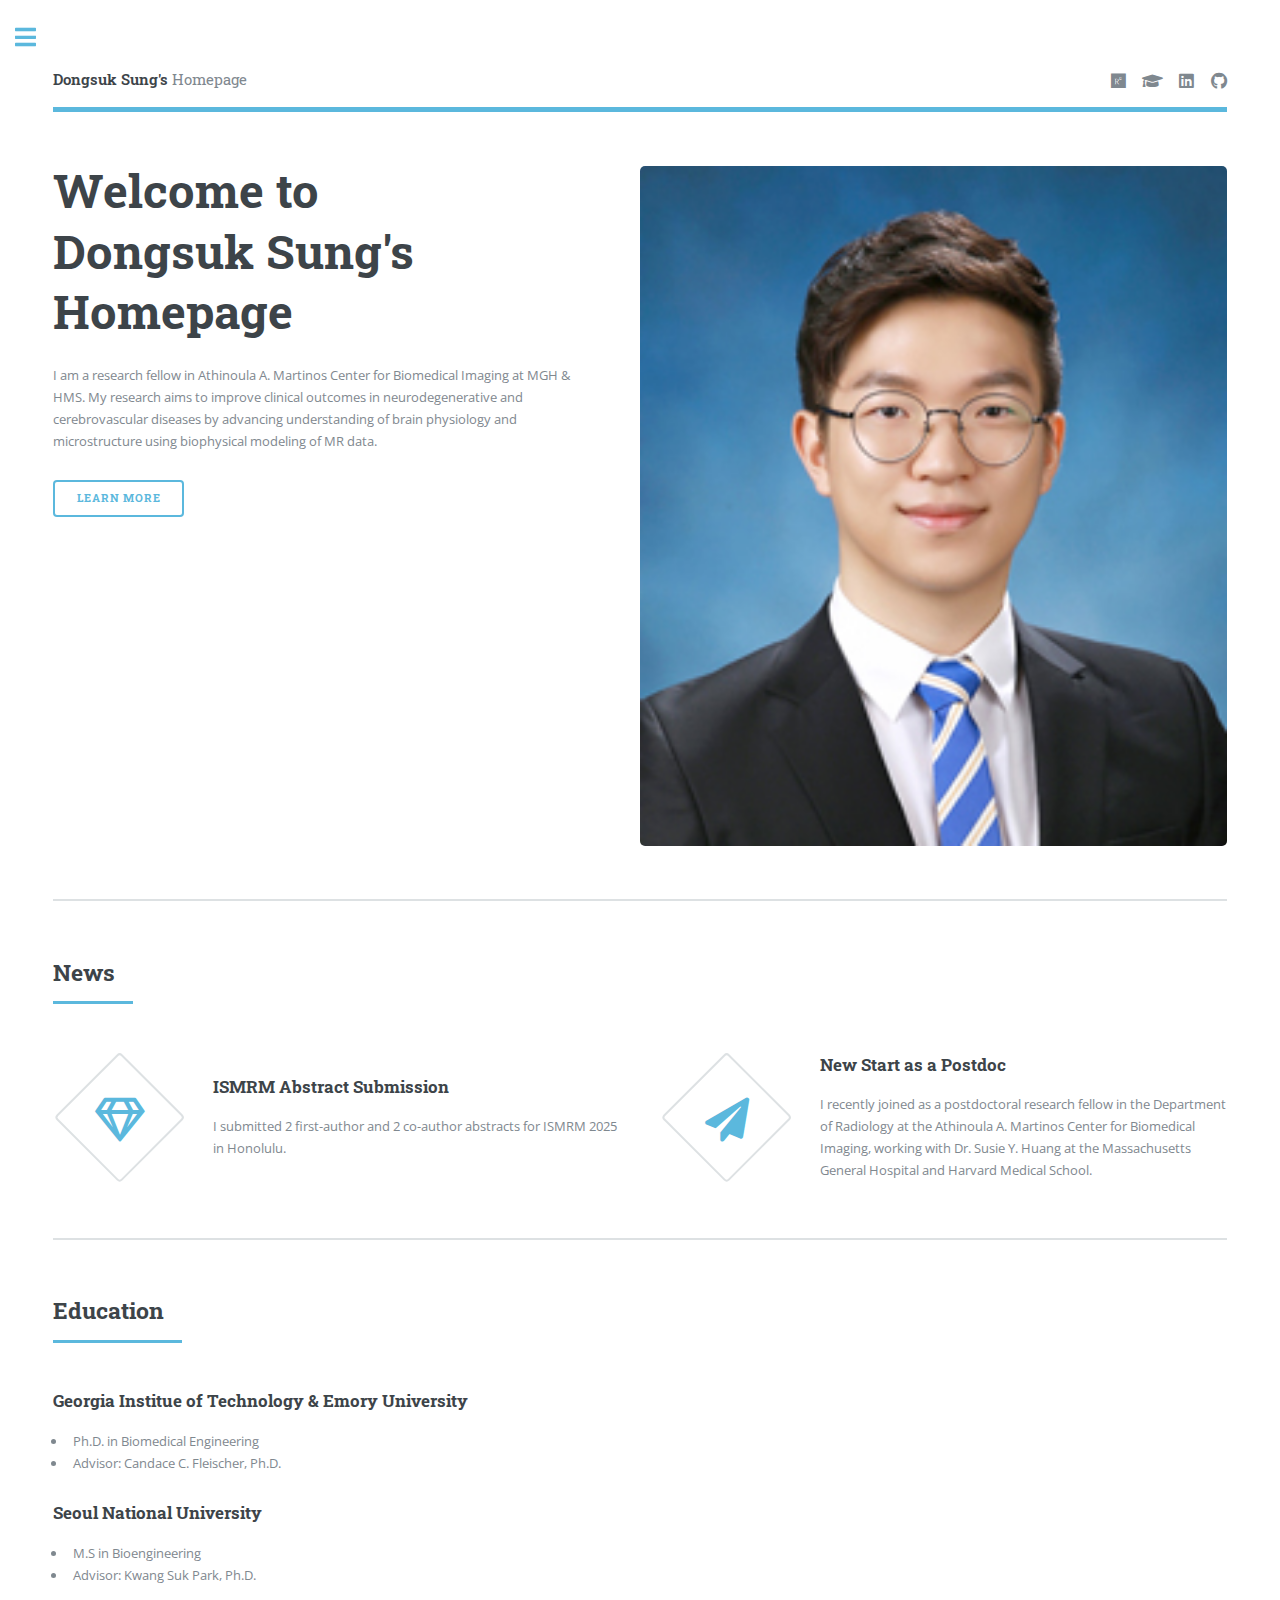
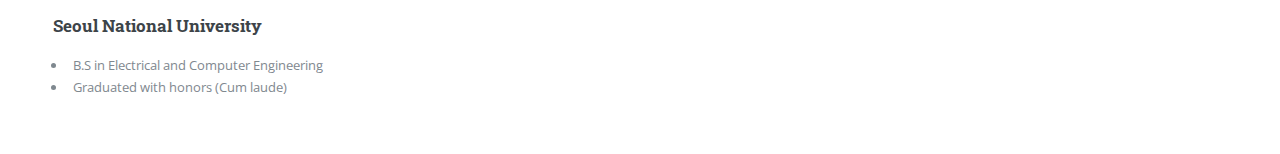
<file: index.html>
<!DOCTYPE HTML>
<!--
	Editorial by HTML5 UP
	html5up.net | @ajlkn
	Free for personal and commercial use under the CCA 3.0 license (html5up.net/license)
-->
<html>
	<head>
		<title>Dongsuk Sung's Homepage</title>
		<meta charset="utf-8" />
		<meta name="viewport" content="width=device-width, initial-scale=1, user-scalable=no" />
		<link rel="stylesheet" href="assets/css/main.css" />
	</head>
	<body class="is-preload">

		<!-- Wrapper -->
			<div id="wrapper">

				<!-- Main -->
					<div id="main">
						<div class="inner">

							<!-- Header -->
								<header id="header">
									<a href="index.html" class="logo"><strong>Dongsuk Sung's</strong> Homepage</a>
									<ul class="icons">
										<li><a href="https://www.researchgate.net/profile/Dongsuk-Sung" class="icon brands fa-researchgate"><span class="label">Facebook</span></a></li>
										<li><a href="https://scholar.google.co.kr/citations?hl=ko&user=iH8qqzAAAAAJ&inst=15365353816232672843" class="icon solid fa-graduation-cap"><span class="label">Google Scholar</span></a></li>
										<li><a href="https://www.linkedin.com/in/dsung35/" class="icon brands fa-linkedin"><span class="label">Linkedin</span></a></li>
										<li><a href="https://github.com/eastonesung" class="icon brands fa-github"><span class="label">Github</span></a></li>
									</ul>
								</header>

							<!-- Banner -->
								<section id="banner">
									<div class="content">
										<header>
											<h1>Welcome to <br />
												Dongsuk Sung's Homepage</h1>
										</header>
										<p>I am a research fellow in Athinoula A. Martinos Center for Biomedical Imaging at MGH & HMS.
											My research aims to improve clinical outcomes in neurodegenerative and cerebrovascular diseases 
											by advancing understanding of brain physiology and microstructure using biophysical modeling of MR data.
										</p>
										<ul class="actions">
											<li><a href="peer_review.html" class="button big">Learn More</a></li>
										</ul>
									</div>
									<span class="image object">
										<img src="images/Profile_Headshot.jpg" alt="" />
										<style>
											.image img {
											  width: 100px; /* Adjust the width to desired size */
											  height: auto; /* Maintain aspect ratio */
											}
										</style>
									</span>
									
								</section>

							<!-- News -->
								<section>
									<header class="major">
										<h2>News</h2>
									</header>
									<div class="features">
										<article>
											<span class="icon fa-gem"></span>
											<div class="content">
												<h3>ISMRM Abstract Submission</h3>
												<p>I submitted 2 first-author and 2 co-author abstracts for ISMRM 2025 in Honolulu.</p>
											</div>
										</article>
										<article>
											<span class="icon solid fa-paper-plane"></span>
											<div class="content">
												<h3>New Start as a Postdoc</h3>
												<p>I recently joined as a postdoctoral research fellow in the Department of Radiology at the Athinoula A. Martinos Center for Biomedical Imaging, working with Dr. Susie Y. Huang at the Massachusetts General Hospital and Harvard Medical School.</p>
											</div>
										</article>
									</div>
								</section>
							<!-- Education -->
								<section>
									<header class="major">
										<h2>Education</h2>
									</header>
										<h3>Georgia Institue of Technology & Emory University</h3>
										<ul>
											<li>Ph.D. in Biomedical Engineering</li>
											<li>Advisor: Candace C. Fleischer, Ph.D.</li>
										</ul>

										<h3>Seoul National University</h3>
										<ul>
											<li>M.S in Bioengineering</li>
											<li>Advisor: Kwang Suk Park, Ph.D.</li>
										</ul>

										<h3>Seoul National University</h3>
										<ul>
											<li>B.S in Electrical and Computer Engineering</li>
											<li>Graduated with honors (Cum laude)</li>
										</ul>
								</section>
						</div>
					</div>

				<!-- Sidebar -->
					<div id="sidebar">
						<div class="inner">

							<!-- Search -->
								<section id="search" class="alt">
									<form method="post" action="#">
										<input type="text" name="query" id="query" placeholder="Search" />
									</form>
								</section>

							<!-- Menu -->
								<nav id="menu">
									<header class="major">
										<h2>Menu</h2>
									</header>
									<ul>
										<li><a href="index.html">Main</a></li>
										<li>
											<span class="opener">Publications</span>
											<ul>
												<li><a href="peer_review.html">Peer-Reviewed Journal Papers</a></li>
												<li><a href="conf_abstract.html">Conference Abstracts</a></li>
											</ul>
										</li>
										<li><a href="talks.html">Talks</a></li>					
										<li><a href="elements.html">Elements</a></li>
									</ul>
								</nav>

							<!-- Section -->
								<section>
									<header class="major">
										<h2>Get in touch</h2>
									</header>
									<ul class="contact">
										<li class="icon solid fa-envelope"><a href="#">dsung2@mgh.harvard.edu</a></li>
										<li class="icon solid fa-phone">(000) 000-0000</li>
										<li class="icon solid fa-home">Bldg 75 Third Ave, Charlestown, MA 02129, USA<br />
										Nashville, TN 00000-0000</li>
									</ul>
								</section>

							<!-- Footer -->
								<footer id="footer">
									<p class="copyright">&copy; Untitled. All rights reserved. Demo Images: <a href="https://unsplash.com">Unsplash</a>. Design: <a href="https://html5up.net">HTML5 UP</a>.</p>
								</footer>

						</div>
					</div>

			</div>

		<!-- Scripts -->
			<script src="assets/js/jquery.min.js"></script>
			<script src="assets/js/browser.min.js"></script>
			<script src="assets/js/breakpoints.min.js"></script>
			<script src="assets/js/util.js"></script>
			<script src="assets/js/main.js"></script>

	</body>
</html>
</file>
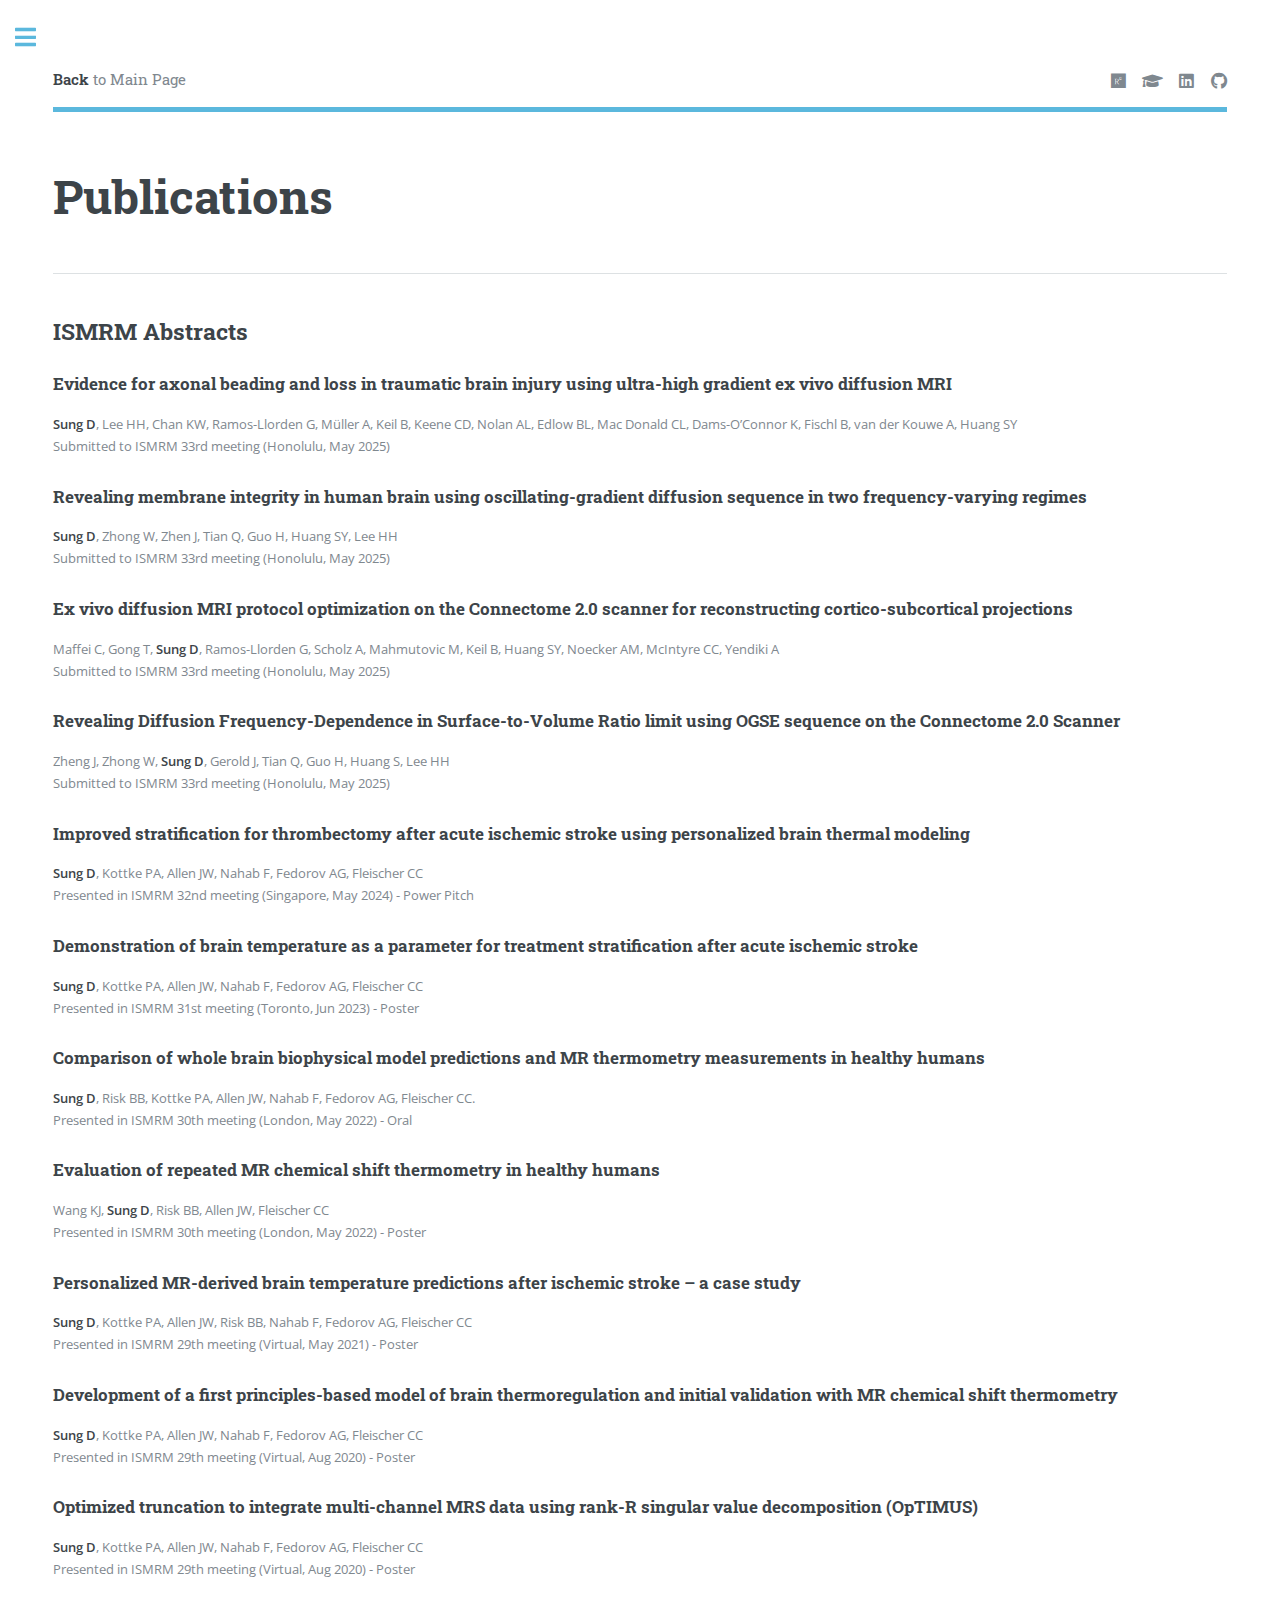
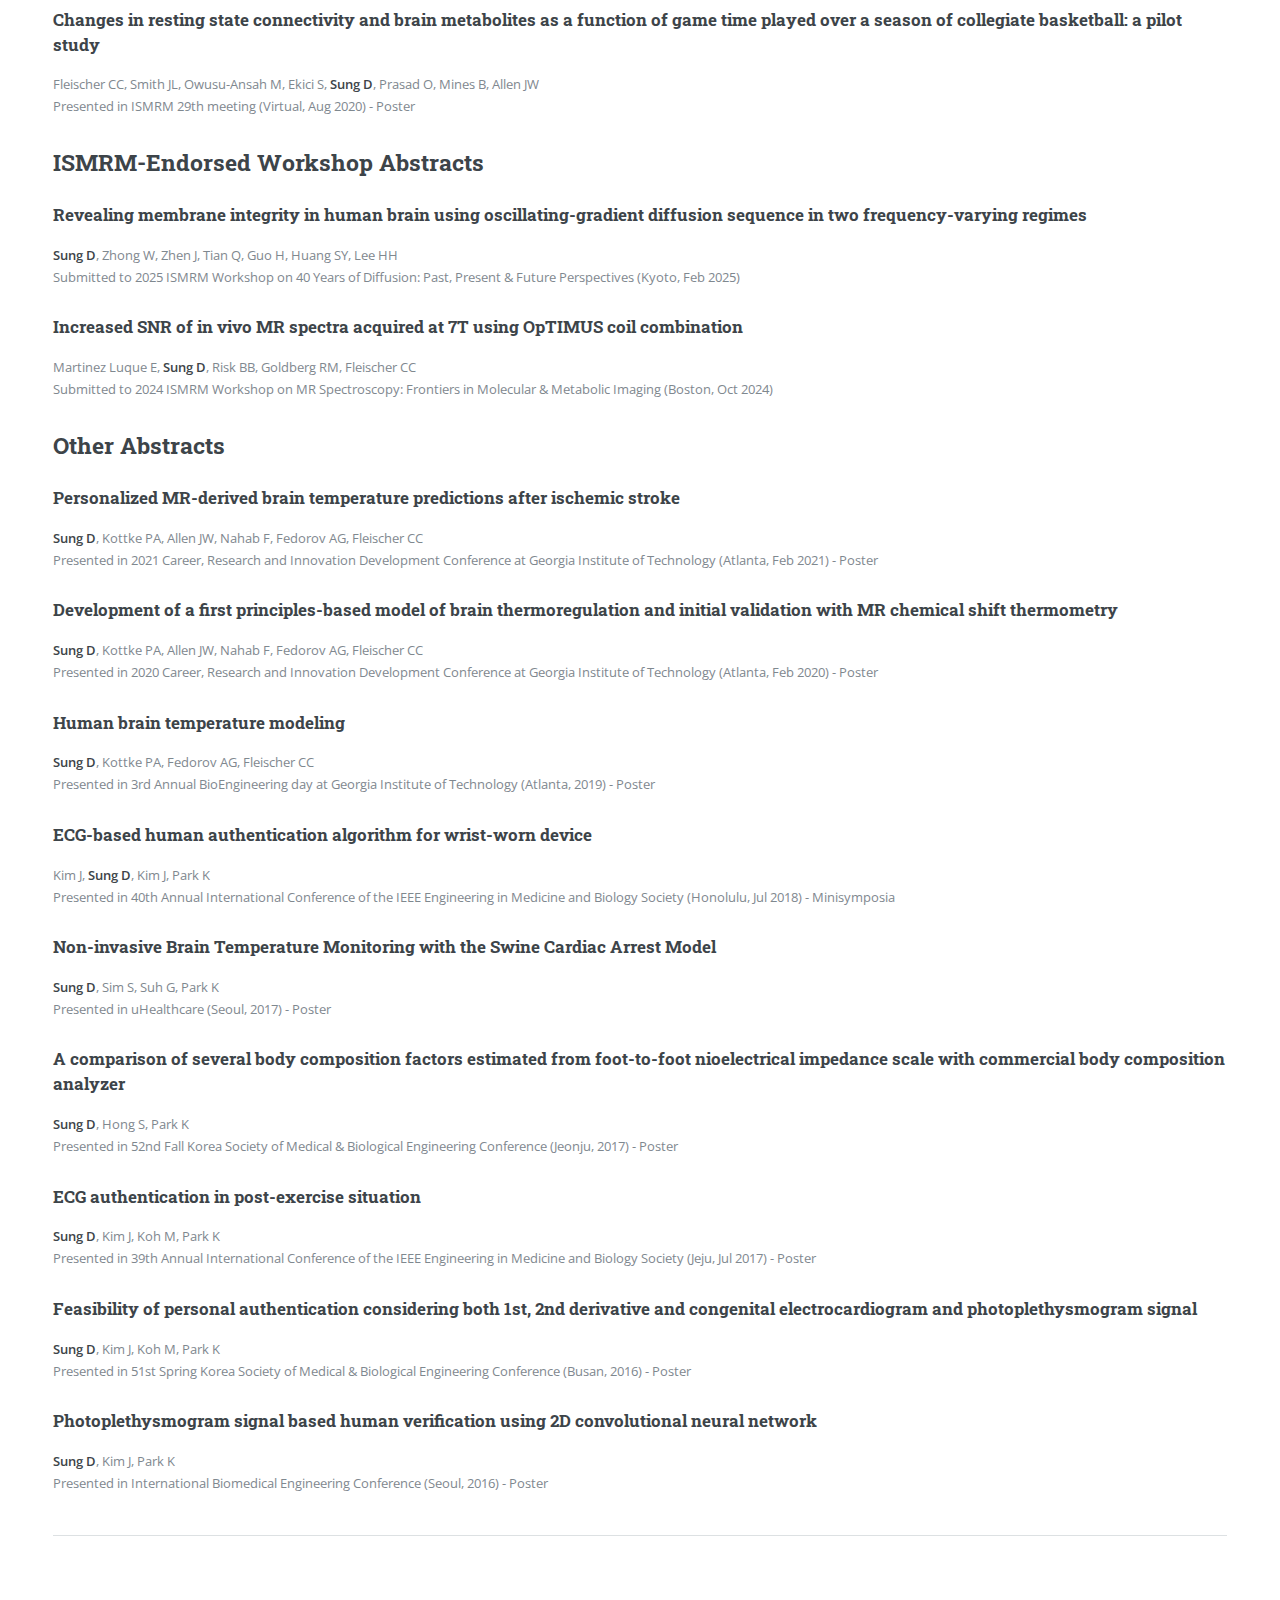
<file: conf_abstract.html>
<!DOCTYPE HTML>
<!--
	Editorial by HTML5 UP
	html5up.net | @ajlkn
	Free for personal and commercial use under the CCA 3.0 license (html5up.net/license)
-->
<html>
	<head>
		<title>Publications</title>
		<meta charset="utf-8" />
		<meta name="viewport" content="width=device-width, initial-scale=1, user-scalable=no" />
		<link rel="stylesheet" href="assets/css/main.css" />
	</head>
	<body class="is-preload">

		<!-- Wrapper -->
			<div id="wrapper">

				<!-- Main -->
					<div id="main">
						<div class="inner">

							<!-- Header -->
								<header id="header">
									<a href="index.html" class="logo"><strong>Back</strong> to Main Page</a>
									<ul class="icons">
										<li><a href="https://www.researchgate.net/profile/Dongsuk-Sung" class="icon brands fa-researchgate"><span class="label">Facebook</span></a></li>
										<li><a href="https://scholar.google.co.kr/citations?hl=ko&user=iH8qqzAAAAAJ&inst=15365353816232672843" class="icon solid fa-graduation-cap"><span class="label">Google Scholar</span></a></li>
										<li><a href="https://www.linkedin.com/in/dsung35/" class="icon brands fa-linkedin"><span class="label">Linkedin</span></a></li>
										<li><a href="https://github.com/eastonesung" class="icon brands fa-github"><span class="label">Github</span></a></li>
									</ul>
								</header>

							<!-- Content -->
								<section>
									<header class="main">
										<h1>Publications</h1>
									</header>

									<hr class="major" />
									<h2>ISMRM Abstracts</h2>
									<h3>Evidence for axonal beading and loss in traumatic brain injury using ultra-high gradient ex vivo diffusion MRI</h3>
									<p><b>Sung D</b>, Lee HH, Chan KW, Ramos-Llorden G, Müller A, Keil B, Keene CD, Nolan AL, Edlow BL, Mac Donald CL, Dams-O’Connor K, Fischl B, van der Kouwe A, Huang SY<br>
									Submitted to ISMRM 33rd meeting (Honolulu, May 2025)<br>
									
									<h3>Revealing membrane integrity in human brain using oscillating-gradient diffusion sequence in two frequency-varying regimes</h3>
									<p><b>Sung D</b>, Zhong W, Zhen J, Tian Q, Guo H, Huang SY, Lee HH<br>
									Submitted to ISMRM 33rd meeting (Honolulu, May 2025)</p>
									
									<h3>Ex vivo diffusion MRI protocol optimization on the Connectome 2.0 scanner for reconstructing cortico-subcortical projections</h3>
									<p>Maffei C, Gong T, <b>Sung D</b>, Ramos-Llorden G, Scholz A, Mahmutovic M, Keil B, Huang SY, Noecker AM, McIntyre CC, Yendiki A<br>
									Submitted to ISMRM 33rd meeting (Honolulu, May 2025)</p>

									<h3>Revealing Diffusion Frequency-Dependence in Surface-to-Volume Ratio limit using OGSE sequence on the Connectome 2.0 Scanner</h3>
									<p>Zheng J, Zhong W, <b>Sung D</b>, Gerold J, Tian Q, Guo H, Huang S, Lee HH<br>
									Submitted to ISMRM 33rd meeting (Honolulu, May 2025)</p>

									<h3>Improved stratification for thrombectomy after acute ischemic stroke using personalized brain thermal modeling</h3>
									<p><b>Sung D</b>, Kottke PA, Allen JW, Nahab F, Fedorov AG, Fleischer CC<br>
									Presented in ISMRM 32nd meeting (Singapore, May 2024) - Power Pitch</p>

									<h3>Demonstration of brain temperature as a parameter for treatment stratification after acute ischemic stroke</h3>
									<p><b>Sung D</b>, Kottke PA, Allen JW, Nahab F, Fedorov AG, Fleischer CC<br>
									Presented in ISMRM 31st meeting (Toronto, Jun 2023) - Poster</p>

									<h3>Comparison of whole brain biophysical model predictions and MR thermometry measurements in healthy humans</h3>
									<p><b>Sung D</b>, Risk BB, Kottke PA, Allen JW, Nahab F, Fedorov AG, Fleischer CC. <br>
									Presented in ISMRM 30th meeting (London, May 2022) - Oral</p>

									<h3>Evaluation of repeated MR chemical shift thermometry in healthy humans</h3>
									<p>Wang KJ, <b>Sung D</b>, Risk BB, Allen JW, Fleischer CC<br>
									Presented in ISMRM 30th meeting (London, May 2022) - Poster</p>

									<h3>Personalized MR-derived brain temperature predictions after ischemic stroke – a case study</h3>
									<p><b>Sung D</b>, Kottke PA, Allen JW, Risk BB, Nahab F, Fedorov AG, Fleischer CC<br>
									Presented in ISMRM 29th meeting (Virtual, May 2021) - Poster</p>

									<h3>Development of a first principles-based model of brain thermoregulation and initial validation with MR chemical shift thermometry</h3>
									<p><b>Sung D</b>, Kottke PA, Allen JW, Nahab F, Fedorov AG, Fleischer CC<br>
									Presented in ISMRM 29th meeting (Virtual, Aug 2020) - Poster</p>

									<h3>Optimized truncation to integrate multi-channel MRS data using rank-R singular value decomposition (OpTIMUS)</h3>
									<p><b>Sung D</b>, Kottke PA, Allen JW, Nahab F, Fedorov AG, Fleischer CC<br>
									Presented in ISMRM 29th meeting (Virtual, Aug 2020) - Poster</p>

									<h3>Changes in resting state connectivity and brain metabolites as a function of game time played over a season of collegiate basketball: a pilot study</h3>
									<p>Fleischer CC, Smith JL, Owusu-Ansah M, Ekici S, <b>Sung D</b>, Prasad O, Mines B, Allen JW<br>
									Presented in ISMRM 29th meeting (Virtual, Aug 2020) - Poster</p>
				
									<h2>ISMRM-Endorsed Workshop Abstracts</h2>
									<h3>Revealing membrane integrity in human brain using oscillating-gradient diffusion sequence in two frequency-varying regimes</h3>
									<p><b>Sung D</b>, Zhong W, Zhen J, Tian Q, Guo H, Huang SY, Lee HH<br>
									Submitted to 2025 ISMRM Workshop on 40 Years of Diffusion: Past, Present & Future Perspectives (Kyoto, Feb 2025)</p>

									<h3>Increased SNR of in vivo MR spectra acquired at 7T using OpTIMUS coil combination</h3>
									<p>Martinez Luque E, <b>Sung D</b>, Risk BB, Goldberg RM, Fleischer CC<br>
									Submitted to 2024 ISMRM Workshop on MR Spectroscopy: Frontiers in Molecular & Metabolic Imaging (Boston, Oct 2024)</p>

									<h2>Other Abstracts</h2>
									<h3>Personalized MR-derived brain temperature predictions after ischemic stroke</h3>
									<p><b>Sung D</b>, Kottke PA, Allen JW, Nahab F, Fedorov AG, Fleischer CC<br>
									Presented in 2021 Career, Research and Innovation Development Conference at Georgia Institute of Technology (Atlanta, Feb 2021) - Poster</p>

									<h3>Development of a first principles-based model of brain thermoregulation and initial validation with MR chemical shift thermometry</h3>
									<p><b>Sung D</b>, Kottke PA, Allen JW, Nahab F, Fedorov AG, Fleischer CC<br>
									Presented in 2020 Career, Research and Innovation Development Conference at Georgia Institute of Technology (Atlanta, Feb 2020) - Poster</p>

									<h3>Human brain temperature modeling</h3>
									<p><b>Sung D</b>, Kottke PA, Fedorov AG, Fleischer CC<br>
									Presented in 3rd Annual BioEngineering day at Georgia Institute of Technology (Atlanta, 2019) - Poster</p>

									<h3>ECG-based human authentication algorithm for wrist-worn device</h3>
									<p>Kim J, <b>Sung D</b>, Kim J, Park K<br>
									Presented in 40th Annual International Conference of the IEEE Engineering in Medicine and Biology Society (Honolulu, Jul 2018) - Minisymposia</p>

									<h3>Non-invasive Brain Temperature Monitoring with the Swine Cardiac Arrest Model</h3>
									<p><b>Sung D</b>, Sim S, Suh G, Park K<br>
									Presented in uHealthcare (Seoul, 2017) - Poster</p>

									<h3>A comparison of several body composition factors estimated from foot-to-foot nioelectrical impedance scale with commercial body composition analyzer</h3>
									<p><b>Sung D</b>, Hong S, Park K<br>
									Presented in 52nd Fall Korea Society of Medical & Biological Engineering Conference (Jeonju, 2017) - Poster</p>

									<h3>ECG authentication in post-exercise situation</h3>
									<p><b>Sung D</b>, Kim J, Koh M, Park K<br>
									Presented in 39th Annual International Conference of the IEEE Engineering in Medicine and Biology Society (Jeju, Jul 2017) - Poster</p>

									<h3>Feasibility of personal authentication considering both 1st, 2nd derivative and congenital electrocardiogram and photoplethysmogram signal</h3>
									<p><b>Sung D</b>, Kim J, Koh M, Park K<br>
									Presented in 51st Spring Korea Society of Medical & Biological Engineering Conference (Busan, 2016) - Poster</p>

									<h3>Photoplethysmogram signal based human verification using 2D convolutional neural network</h3>
									<p><b>Sung D</b>, Kim J, Park K<br>
									Presented in International Biomedical Engineering Conference (Seoul, 2016) - Poster</p>
									<hr class="major" />

									
								</section>

						</div>
					</div>

				<!-- Sidebar -->
					<div id="sidebar">
						<div class="inner">

							<!-- Search -->
								<section id="search" class="alt">
									<form method="post" action="#">
										<input type="text" name="query" id="query" placeholder="Search" />
									</form>
								</section>

							<!-- Menu -->
								<nav id="menu">
									<header class="major">
										<h2>Menu</h2>
									</header>
									<ul>
										<li><a href="index.html">Main</a></li>
										<li>
											<span class="opener">Publications</span>
											<ul>
												<li><a href="peer_review.html">Peer-Reviewed Journal Papers</a></li>
												<li><a href="conf_abstract.html">Conference Abstracts</a></li>
											</ul>
										</li>
										<li><a href="talks.html">Talks</a></li>					
									</ul>
								</nav>

							<!-- Footer -->
								<footer id="footer">
									<p class="copyright">&copy; Untitled. All rights reserved. Demo Images: <a href="https://unsplash.com">Unsplash</a>. Design: <a href="https://html5up.net">HTML5 UP</a>.</p>
								</footer>

						</div>
					</div>

			</div>

		<!-- Scripts -->
			<script src="assets/js/jquery.min.js"></script>
			<script src="assets/js/browser.min.js"></script>
			<script src="assets/js/breakpoints.min.js"></script>
			<script src="assets/js/util.js"></script>
			<script src="assets/js/main.js"></script>

	</body>
</html>
</file>
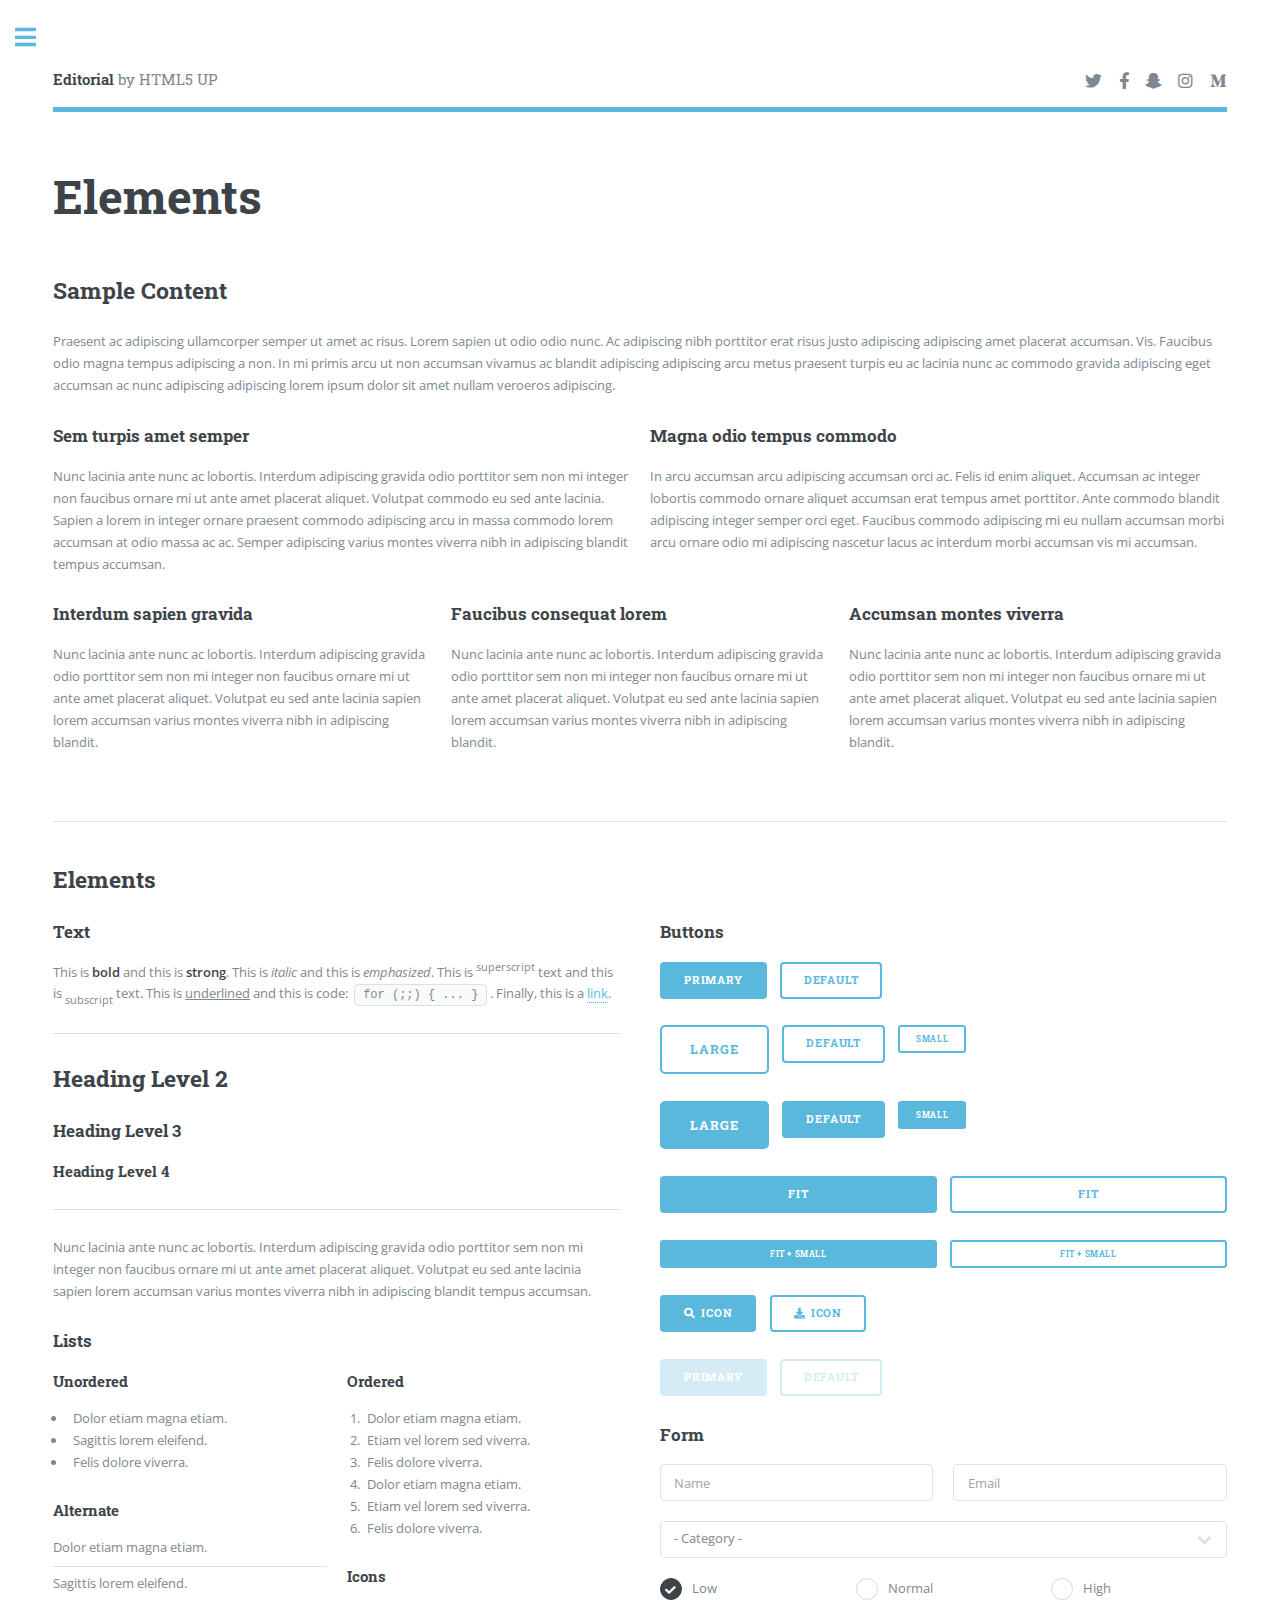
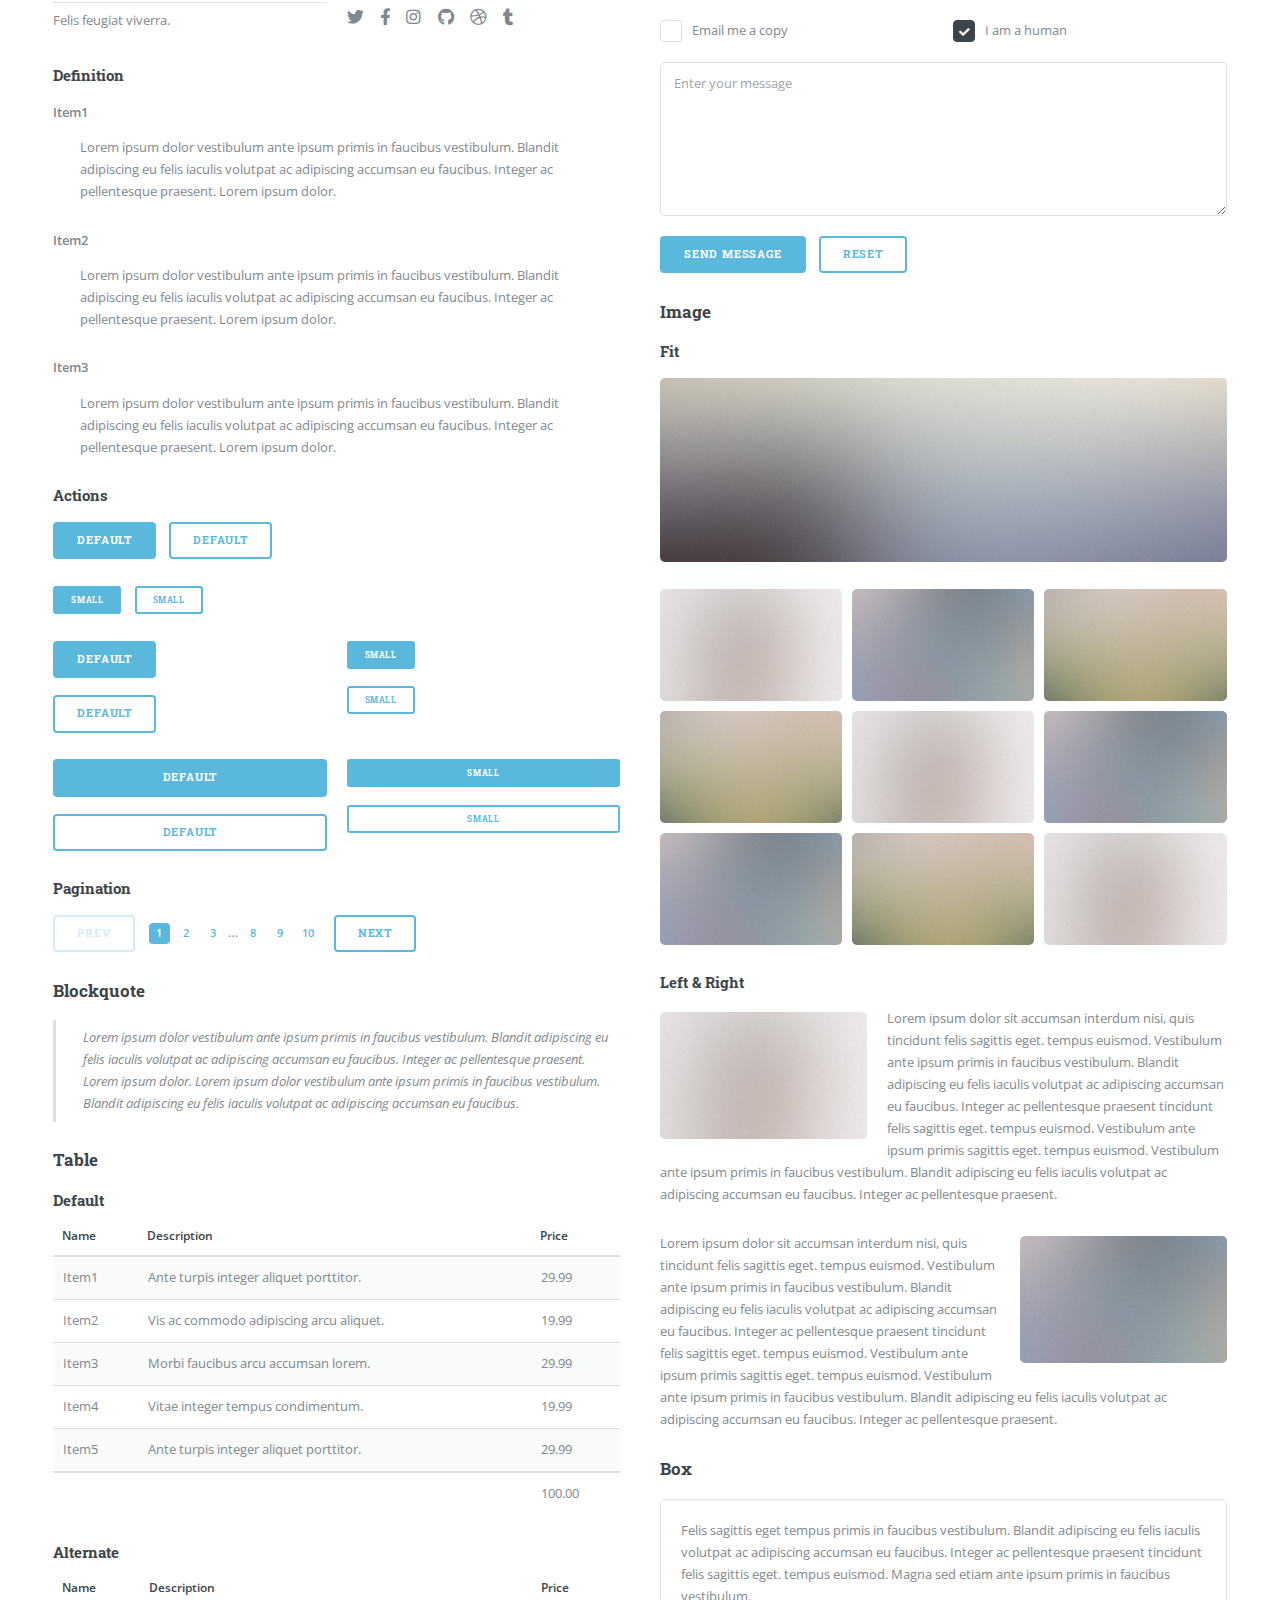
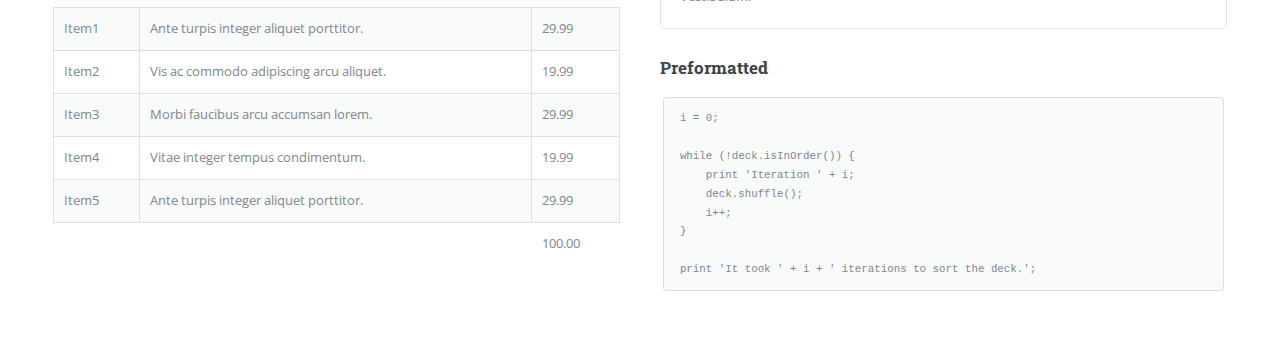
<file: elements.html>
<!DOCTYPE HTML>
<!--
	Editorial by HTML5 UP
	html5up.net | @ajlkn
	Free for personal and commercial use under the CCA 3.0 license (html5up.net/license)
-->
<html>
	<head>
		<title>Elements - Editorial by HTML5 UP</title>
		<meta charset="utf-8" />
		<meta name="viewport" content="width=device-width, initial-scale=1, user-scalable=no" />
		<link rel="stylesheet" href="assets/css/main.css" />
	</head>
	<body class="is-preload">

		<!-- Wrapper -->
			<div id="wrapper">

				<!-- Main -->
					<div id="main">
						<div class="inner">

							<!-- Header -->
								<header id="header">
									<a href="index.html" class="logo"><strong>Editorial</strong> by HTML5 UP</a>
									<ul class="icons">
										<li><a href="#" class="icon brands fa-twitter"><span class="label">Twitter</span></a></li>
										<li><a href="#" class="icon brands fa-facebook-f"><span class="label">Facebook</span></a></li>
										<li><a href="#" class="icon brands fa-snapchat-ghost"><span class="label">Snapchat</span></a></li>
										<li><a href="#" class="icon brands fa-instagram"><span class="label">Instagram</span></a></li>
										<li><a href="#" class="icon brands fa-medium-m"><span class="label">Medium</span></a></li>
									</ul>
								</header>

							<!-- Content -->
								<section>
									<header class="main">
										<h1>Elements</h1>
									</header>

									<!-- Content -->
										<h2 id="content">Sample Content</h2>
										<p>Praesent ac adipiscing ullamcorper semper ut amet ac risus. Lorem sapien ut odio odio nunc. Ac adipiscing nibh porttitor erat risus justo adipiscing adipiscing amet placerat accumsan. Vis. Faucibus odio magna tempus adipiscing a non. In mi primis arcu ut non accumsan vivamus ac blandit adipiscing adipiscing arcu metus praesent turpis eu ac lacinia nunc ac commodo gravida adipiscing eget accumsan ac nunc adipiscing adipiscing lorem ipsum dolor sit amet nullam veroeros adipiscing.</p>
										<div class="row">
											<div class="col-6 col-12-small">
												<h3>Sem turpis amet semper</h3>
												<p>Nunc lacinia ante nunc ac lobortis. Interdum adipiscing gravida odio porttitor sem non mi integer non faucibus ornare mi ut ante amet placerat aliquet. Volutpat commodo eu sed ante lacinia. Sapien a lorem in integer ornare praesent commodo adipiscing arcu in massa commodo lorem accumsan at odio massa ac ac. Semper adipiscing varius montes viverra nibh in adipiscing blandit tempus accumsan.</p>
											</div>
											<div class="col-6 col-12-small">
												<h3>Magna odio tempus commodo</h3>
												<p>In arcu accumsan arcu adipiscing accumsan orci ac. Felis id enim aliquet. Accumsan ac integer lobortis commodo ornare aliquet accumsan erat tempus amet porttitor. Ante commodo blandit adipiscing integer semper orci eget. Faucibus commodo adipiscing mi eu nullam accumsan morbi arcu ornare odio mi adipiscing nascetur lacus ac interdum morbi accumsan vis mi accumsan.</p>
											</div>
											<!-- Break -->
											<div class="col-4 col-12-medium">
												<h3>Interdum sapien gravida</h3>
												<p>Nunc lacinia ante nunc ac lobortis. Interdum adipiscing gravida odio porttitor sem non mi integer non faucibus ornare mi ut ante amet placerat aliquet. Volutpat eu sed ante lacinia sapien lorem accumsan varius montes viverra nibh in adipiscing blandit.</p>
											</div>
											<div class="col-4 col-12-medium">
												<h3>Faucibus consequat lorem</h3>
												<p>Nunc lacinia ante nunc ac lobortis. Interdum adipiscing gravida odio porttitor sem non mi integer non faucibus ornare mi ut ante amet placerat aliquet. Volutpat eu sed ante lacinia sapien lorem accumsan varius montes viverra nibh in adipiscing blandit.</p>
											</div>
											<div class="col-4 col-12-medium">
												<h3>Accumsan montes viverra</h3>
												<p>Nunc lacinia ante nunc ac lobortis. Interdum adipiscing gravida odio porttitor sem non mi integer non faucibus ornare mi ut ante amet placerat aliquet. Volutpat eu sed ante lacinia sapien lorem accumsan varius montes viverra nibh in adipiscing blandit.</p>
											</div>
										</div>

									<hr class="major" />

									<!-- Elements -->
										<h2 id="elements">Elements</h2>
										<div class="row gtr-200">
											<div class="col-6 col-12-medium">

												<!-- Text stuff -->
													<h3>Text</h3>
													<p>This is <b>bold</b> and this is <strong>strong</strong>. This is <i>italic</i> and this is <em>emphasized</em>.
													This is <sup>superscript</sup> text and this is <sub>subscript</sub> text.
													This is <u>underlined</u> and this is code: <code>for (;;) { ... }</code>.
													Finally, this is a <a href="#">link</a>.</p>
													<hr />
													<h2>Heading Level 2</h2>
													<h3>Heading Level 3</h3>
													<h4>Heading Level 4</h4>
													<hr />
													<p>Nunc lacinia ante nunc ac lobortis. Interdum adipiscing gravida odio porttitor sem non mi integer non faucibus ornare mi ut ante amet placerat aliquet. Volutpat eu sed ante lacinia sapien lorem accumsan varius montes viverra nibh in adipiscing blandit tempus accumsan.</p>

												<!-- Lists -->
													<h3>Lists</h3>
													<div class="row">
														<div class="col-6 col-12-small">

															<h4>Unordered</h4>
															<ul>
																<li>Dolor etiam magna etiam.</li>
																<li>Sagittis lorem eleifend.</li>
																<li>Felis dolore viverra.</li>
															</ul>

															<h4>Alternate</h4>
															<ul class="alt">
																<li>Dolor etiam magna etiam.</li>
																<li>Sagittis lorem eleifend.</li>
																<li>Felis feugiat viverra.</li>
															</ul>

														</div>
														<div class="col-6 col-12-small">

															<h4>Ordered</h4>
															<ol>
																<li>Dolor etiam magna etiam.</li>
																<li>Etiam vel lorem sed viverra.</li>
																<li>Felis dolore viverra.</li>
																<li>Dolor etiam magna etiam.</li>
																<li>Etiam vel lorem sed viverra.</li>
																<li>Felis dolore viverra.</li>
															</ol>

															<h4>Icons</h4>
															<ul class="icons">
																<li><a href="#" class="icon brands fa-twitter"><span class="label">Twitter</span></a></li>
																<li><a href="#" class="icon brands fa-facebook-f"><span class="label">Facebook</span></a></li>
																<li><a href="#" class="icon brands fa-instagram"><span class="label">Instagram</span></a></li>
																<li><a href="#" class="icon brands fa-github"><span class="label">Github</span></a></li>
																<li><a href="#" class="icon brands fa-dribbble"><span class="label">Dribbble</span></a></li>
																<li><a href="#" class="icon brands fa-tumblr"><span class="label">Tumblr</span></a></li>
															</ul>

														</div>
													</div>
													<h4>Definition</h4>
													<dl>
														<dt>Item1</dt>
														<dd>
															<p>Lorem ipsum dolor vestibulum ante ipsum primis in faucibus vestibulum. Blandit adipiscing eu felis iaculis volutpat ac adipiscing accumsan eu faucibus. Integer ac pellentesque praesent. Lorem ipsum dolor.</p>
														</dd>
														<dt>Item2</dt>
														<dd>
															<p>Lorem ipsum dolor vestibulum ante ipsum primis in faucibus vestibulum. Blandit adipiscing eu felis iaculis volutpat ac adipiscing accumsan eu faucibus. Integer ac pellentesque praesent. Lorem ipsum dolor.</p>
														</dd>
														<dt>Item3</dt>
														<dd>
															<p>Lorem ipsum dolor vestibulum ante ipsum primis in faucibus vestibulum. Blandit adipiscing eu felis iaculis volutpat ac adipiscing accumsan eu faucibus. Integer ac pellentesque praesent. Lorem ipsum dolor.</p>
														</dd>
													</dl>

													<h4>Actions</h4>
													<ul class="actions">
														<li><a href="#" class="button primary">Default</a></li>
														<li><a href="#" class="button">Default</a></li>
													</ul>
													<ul class="actions small">
														<li><a href="#" class="button primary small">Small</a></li>
														<li><a href="#" class="button small">Small</a></li>
													</ul>
													<div class="row">
														<div class="col-6 col-12-small">
															<ul class="actions stacked">
																<li><a href="#" class="button primary">Default</a></li>
																<li><a href="#" class="button">Default</a></li>
															</ul>
														</div>
														<div class="col-6 col-12-small">
															<ul class="actions stacked">
																<li><a href="#" class="button primary small">Small</a></li>
																<li><a href="#" class="button small">Small</a></li>
															</ul>
														</div>
														<div class="col-6 col-12-small">
															<ul class="actions stacked">
																<li><a href="#" class="button primary fit">Default</a></li>
																<li><a href="#" class="button fit">Default</a></li>
															</ul>
														</div>
														<div class="col-6 col-12-small">
															<ul class="actions stacked">
																<li><a href="#" class="button primary small fit">Small</a></li>
																<li><a href="#" class="button small fit">Small</a></li>
															</ul>
														</div>
													</div>

													<h4>Pagination</h4>
													<ul class="pagination">
														<li><span class="button disabled">Prev</span></li>
														<li><a href="#" class="page active">1</a></li>
														<li><a href="#" class="page">2</a></li>
														<li><a href="#" class="page">3</a></li>
														<li><span>&hellip;</span></li>
														<li><a href="#" class="page">8</a></li>
														<li><a href="#" class="page">9</a></li>
														<li><a href="#" class="page">10</a></li>
														<li><a href="#" class="button">Next</a></li>
													</ul>

												<!-- Blockquote -->
													<h3>Blockquote</h3>
													<blockquote>Lorem ipsum dolor vestibulum ante ipsum primis in faucibus vestibulum. Blandit adipiscing eu felis iaculis volutpat ac adipiscing accumsan eu faucibus. Integer ac pellentesque praesent. Lorem ipsum dolor. Lorem ipsum dolor vestibulum ante ipsum primis in faucibus vestibulum. Blandit adipiscing eu felis iaculis volutpat ac adipiscing accumsan eu faucibus.</blockquote>

												<!-- Table -->
													<h3>Table</h3>

													<h4>Default</h4>
													<div class="table-wrapper">
														<table>
															<thead>
																<tr>
																	<th>Name</th>
																	<th>Description</th>
																	<th>Price</th>
																</tr>
															</thead>
															<tbody>
																<tr>
																	<td>Item1</td>
																	<td>Ante turpis integer aliquet porttitor.</td>
																	<td>29.99</td>
																</tr>
																<tr>
																	<td>Item2</td>
																	<td>Vis ac commodo adipiscing arcu aliquet.</td>
																	<td>19.99</td>
																</tr>
																<tr>
																	<td>Item3</td>
																	<td> Morbi faucibus arcu accumsan lorem.</td>
																	<td>29.99</td>
																</tr>
																<tr>
																	<td>Item4</td>
																	<td>Vitae integer tempus condimentum.</td>
																	<td>19.99</td>
																</tr>
																<tr>
																	<td>Item5</td>
																	<td>Ante turpis integer aliquet porttitor.</td>
																	<td>29.99</td>
																</tr>
															</tbody>
															<tfoot>
																<tr>
																	<td colspan="2"></td>
																	<td>100.00</td>
																</tr>
															</tfoot>
														</table>
													</div>

													<h4>Alternate</h4>
													<div class="table-wrapper">
														<table class="alt">
															<thead>
																<tr>
																	<th>Name</th>
																	<th>Description</th>
																	<th>Price</th>
																</tr>
															</thead>
															<tbody>
																<tr>
																	<td>Item1</td>
																	<td>Ante turpis integer aliquet porttitor.</td>
																	<td>29.99</td>
																</tr>
																<tr>
																	<td>Item2</td>
																	<td>Vis ac commodo adipiscing arcu aliquet.</td>
																	<td>19.99</td>
																</tr>
																<tr>
																	<td>Item3</td>
																	<td> Morbi faucibus arcu accumsan lorem.</td>
																	<td>29.99</td>
																</tr>
																<tr>
																	<td>Item4</td>
																	<td>Vitae integer tempus condimentum.</td>
																	<td>19.99</td>
																</tr>
																<tr>
																	<td>Item5</td>
																	<td>Ante turpis integer aliquet porttitor.</td>
																	<td>29.99</td>
																</tr>
															</tbody>
															<tfoot>
																<tr>
																	<td colspan="2"></td>
																	<td>100.00</td>
																</tr>
															</tfoot>
														</table>
													</div>

											</div>
											<div class="col-6 col-12-medium">

												<!-- Buttons -->
													<h3>Buttons</h3>
													<ul class="actions">
														<li><a href="#" class="button primary">Primary</a></li>
														<li><a href="#" class="button">Default</a></li>
													</ul>
													<ul class="actions">
														<li><a href="#" class="button large">Large</a></li>
														<li><a href="#" class="button">Default</a></li>
														<li><a href="#" class="button small">Small</a></li>
													</ul>
													<ul class="actions">
														<li><a href="#" class="button primary large">Large</a></li>
														<li><a href="#" class="button primary">Default</a></li>
														<li><a href="#" class="button primary small">Small</a></li>
													</ul>
													<ul class="actions fit">
														<li><a href="#" class="button primary fit">Fit</a></li>
														<li><a href="#" class="button fit">Fit</a></li>
													</ul>
													<ul class="actions fit small">
														<li><a href="#" class="button primary fit small">Fit + Small</a></li>
														<li><a href="#" class="button fit small">Fit + Small</a></li>
													</ul>
													<ul class="actions">
														<li><a href="#" class="button primary icon solid fa-search">Icon</a></li>
														<li><a href="#" class="button icon solid fa-download">Icon</a></li>
													</ul>
													<ul class="actions">
														<li><span class="button primary disabled">Primary</span></li>
														<li><span class="button disabled">Default</span></li>
													</ul>

												<!-- Form -->
													<h3>Form</h3>

													<form method="post" action="#">
														<div class="row gtr-uniform">
															<div class="col-6 col-12-xsmall">
																<input type="text" name="demo-name" id="demo-name" value="" placeholder="Name" />
															</div>
															<div class="col-6 col-12-xsmall">
																<input type="email" name="demo-email" id="demo-email" value="" placeholder="Email" />
															</div>
															<!-- Break -->
															<div class="col-12">
																<select name="demo-category" id="demo-category">
																	<option value="">- Category -</option>
																	<option value="1">Manufacturing</option>
																	<option value="1">Shipping</option>
																	<option value="1">Administration</option>
																	<option value="1">Human Resources</option>
																</select>
															</div>
															<!-- Break -->
															<div class="col-4 col-12-small">
																<input type="radio" id="demo-priority-low" name="demo-priority" checked>
																<label for="demo-priority-low">Low</label>
															</div>
															<div class="col-4 col-12-small">
																<input type="radio" id="demo-priority-normal" name="demo-priority">
																<label for="demo-priority-normal">Normal</label>
															</div>
															<div class="col-4 col-12-small">
																<input type="radio" id="demo-priority-high" name="demo-priority">
																<label for="demo-priority-high">High</label>
															</div>
															<!-- Break -->
															<div class="col-6 col-12-small">
																<input type="checkbox" id="demo-copy" name="demo-copy">
																<label for="demo-copy">Email me a copy</label>
															</div>
															<div class="col-6 col-12-small">
																<input type="checkbox" id="demo-human" name="demo-human" checked>
																<label for="demo-human">I am a human</label>
															</div>
															<!-- Break -->
															<div class="col-12">
																<textarea name="demo-message" id="demo-message" placeholder="Enter your message" rows="6"></textarea>
															</div>
															<!-- Break -->
															<div class="col-12">
																<ul class="actions">
																	<li><input type="submit" value="Send Message" class="primary" /></li>
																	<li><input type="reset" value="Reset" /></li>
																</ul>
															</div>
														</div>
													</form>

												<!-- Image -->
													<h3>Image</h3>

													<h4>Fit</h4>
													<span class="image fit"><img src="images/pic11.jpg" alt="" /></span>
													<div class="box alt">
														<div class="row gtr-50 gtr-uniform">
															<div class="col-4"><span class="image fit"><img src="images/pic01.jpg" alt="" /></span></div>
															<div class="col-4"><span class="image fit"><img src="images/pic02.jpg" alt="" /></span></div>
															<div class="col-4"><span class="image fit"><img src="images/pic03.jpg" alt="" /></span></div>
															<!-- Break -->
															<div class="col-4"><span class="image fit"><img src="images/pic03.jpg" alt="" /></span></div>
															<div class="col-4"><span class="image fit"><img src="images/pic01.jpg" alt="" /></span></div>
															<div class="col-4"><span class="image fit"><img src="images/pic02.jpg" alt="" /></span></div>
															<!-- Break -->
															<div class="col-4"><span class="image fit"><img src="images/pic02.jpg" alt="" /></span></div>
															<div class="col-4"><span class="image fit"><img src="images/pic03.jpg" alt="" /></span></div>
															<div class="col-4"><span class="image fit"><img src="images/pic01.jpg" alt="" /></span></div>
														</div>
													</div>

													<h4>Left &amp; Right</h4>
													<p><span class="image left"><img src="images/pic01.jpg" alt="" /></span>Lorem ipsum dolor sit accumsan interdum nisi, 
														quis tincidunt felis sagittis eget. tempus euismod. Vestibulum ante ipsum primis in faucibus vestibulum. Blandit 
														adipiscing eu felis iaculis volutpat ac adipiscing accumsan eu faucibus. Integer ac pellentesque praesent tincidunt 
														felis sagittis eget. tempus euismod. Vestibulum ante ipsum primis sagittis eget. tempus euismod. Vestibulum ante ipsum 
														primis in faucibus vestibulum. Blandit adipiscing eu felis iaculis volutpat ac adipiscing accumsan eu faucibus. 
														Integer ac pellentesque praesent.</p>
													<p><span class="image right"><img src="images/pic02.jpg" alt="" /></span>Lorem ipsum dolor sit accumsan interdum nisi, quis tincidunt felis sagittis eget. tempus euismod. Vestibulum ante ipsum primis in faucibus vestibulum. Blandit adipiscing eu felis iaculis volutpat ac adipiscing accumsan eu faucibus. Integer ac pellentesque praesent tincidunt felis sagittis eget. tempus euismod. Vestibulum ante ipsum primis sagittis eget. tempus euismod. Vestibulum ante ipsum primis in faucibus vestibulum. Blandit adipiscing eu felis iaculis volutpat ac adipiscing accumsan eu faucibus. Integer ac pellentesque praesent.</p>

												<!-- Box -->
													<h3>Box</h3>
													<div class="box">
														<p>Felis sagittis eget tempus primis in faucibus vestibulum. Blandit adipiscing eu felis iaculis volutpat ac adipiscing accumsan eu faucibus. Integer ac pellentesque praesent tincidunt felis sagittis eget. tempus euismod. Magna sed etiam ante ipsum primis in faucibus vestibulum.</p>
													</div>

												<!-- Preformatted Code -->
													<h3>Preformatted</h3>
													<pre><code>i = 0;

while (!deck.isInOrder()) {
    print 'Iteration ' + i;
    deck.shuffle();
    i++;
}

print 'It took ' + i + ' iterations to sort the deck.';
</code></pre>

											</div>
										</div>

								</section>

						</div>
					</div>

				<!-- Sidebar -->
					<div id="sidebar">
						<div class="inner">

							<!-- Search -->
								<section id="search" class="alt">
									<form method="post" action="#">
										<input type="text" name="query" id="query" placeholder="Search" />
									</form>
								</section>

							<!-- Menu -->
								<nav id="menu">
									<header class="major">
										<h2>Menu</h2>
									</header>
									<ul>
										<li><a href="index.html">Homepage</a></li>
										<li><a href="generic.html">Generic</a></li>
										<li><a href="elements.html">Elements</a></li>
										<li>
											<span class="opener">Submenu</span>
											<ul>
												<li><a href="#">Lorem Dolor</a></li>
												<li><a href="#">Ipsum Adipiscing</a></li>
												<li><a href="#">Tempus Magna</a></li>
												<li><a href="#">Feugiat Veroeros</a></li>
											</ul>
										</li>
										<li><a href="#">Etiam Dolore</a></li>
										<li><a href="#">Adipiscing</a></li>
										<li>
											<span class="opener">Another Submenu</span>
											<ul>
												<li><a href="#">Lorem Dolor</a></li>
												<li><a href="#">Ipsum Adipiscing</a></li>
												<li><a href="#">Tempus Magna</a></li>
												<li><a href="#">Feugiat Veroeros</a></li>
											</ul>
										</li>
										<li><a href="#">Maximus Erat</a></li>
										<li><a href="#">Sapien Mauris</a></li>
										<li><a href="#">Amet Lacinia</a></li>
									</ul>
								</nav>

							<!-- Section -->
								<section>
									<header class="major">
										<h2>Ante interdum</h2>
									</header>
									<div class="mini-posts">
										<article>
											<a href="#" class="image"><img src="images/pic07.jpg" alt="" /></a>
											<p>Aenean ornare velit lacus, ac varius enim lorem ullamcorper dolore aliquam.</p>
										</article>
										<article>
											<a href="#" class="image"><img src="images/pic08.jpg" alt="" /></a>
											<p>Aenean ornare velit lacus, ac varius enim lorem ullamcorper dolore aliquam.</p>
										</article>
										<article>
											<a href="#" class="image"><img src="images/pic09.jpg" alt="" /></a>
											<p>Aenean ornare velit lacus, ac varius enim lorem ullamcorper dolore aliquam.</p>
										</article>
									</div>
									<ul class="actions">
										<li><a href="#" class="button">More</a></li>
									</ul>
								</section>

							<!-- Section -->
								<section>
									<header class="major">
										<h2>Get in touch</h2>
									</header>
									<p>Sed varius enim lorem ullamcorper dolore aliquam aenean ornare velit lacus, ac varius enim lorem ullamcorper dolore. Proin sed aliquam facilisis ante interdum. Sed nulla amet lorem feugiat tempus aliquam.</p>
									<ul class="contact">
										<li class="icon solid fa-envelope"><a href="#">information@untitled.tld</a></li>
										<li class="icon solid fa-phone">(000) 000-0000</li>
										<li class="icon solid fa-home">1234 Somewhere Road #8254<br />
										Nashville, TN 00000-0000</li>
									</ul>
								</section>

							<!-- Footer -->
								<footer id="footer">
									<p class="copyright">&copy; Untitled. All rights reserved. Demo Images: <a href="https://unsplash.com">Unsplash</a>. Design: <a href="https://html5up.net">HTML5 UP</a>.</p>
								</footer>

						</div>
					</div>

			</div>

		<!-- Scripts -->
			<script src="assets/js/jquery.min.js"></script>
			<script src="assets/js/browser.min.js"></script>
			<script src="assets/js/breakpoints.min.js"></script>
			<script src="assets/js/util.js"></script>
			<script src="assets/js/main.js"></script>

	</body>
</html>
</file>
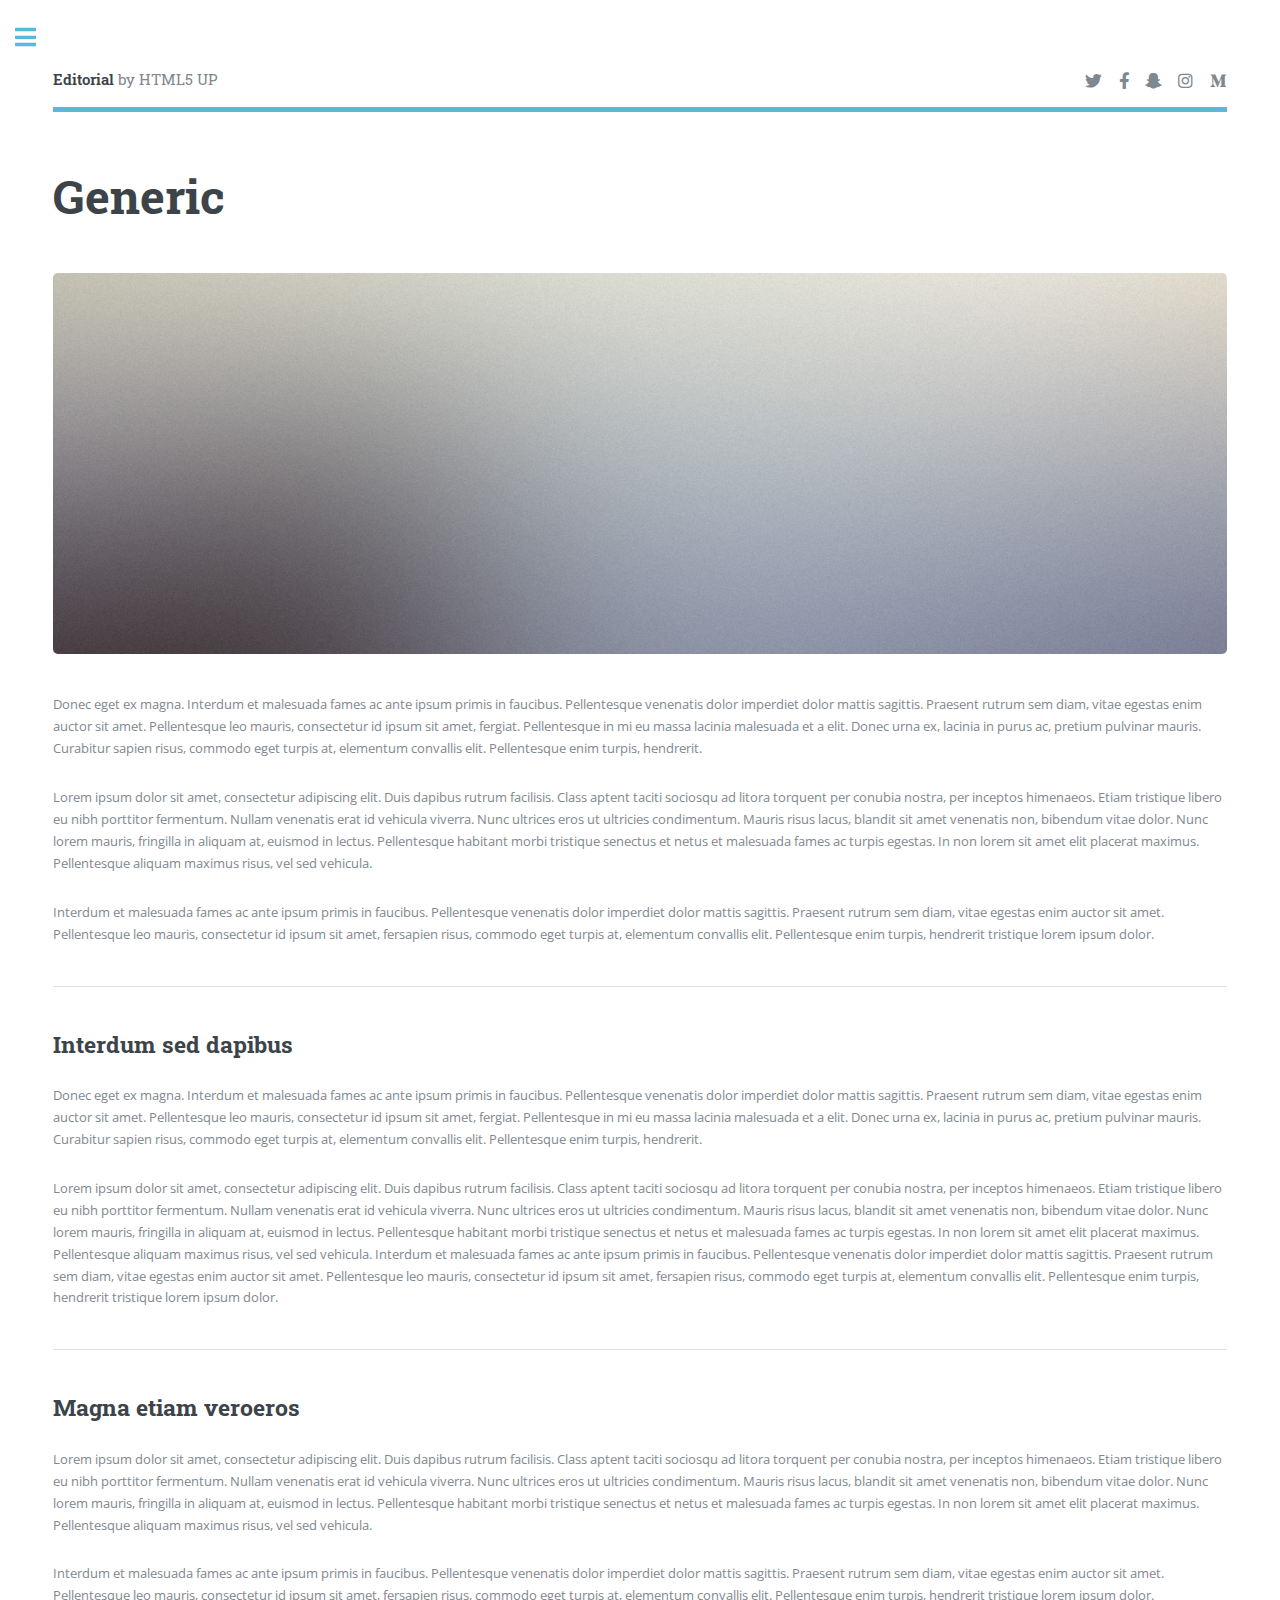
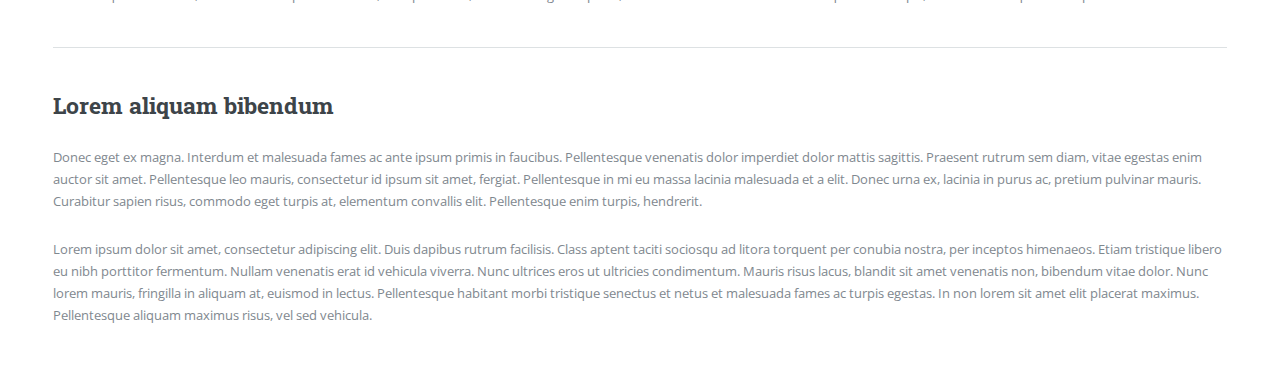
<file: generic.html>
<!DOCTYPE HTML>
<!--
	Editorial by HTML5 UP
	html5up.net | @ajlkn
	Free for personal and commercial use under the CCA 3.0 license (html5up.net/license)
-->
<html>
	<head>
		<title>Generic - Editorial by HTML5 UP</title>
		<meta charset="utf-8" />
		<meta name="viewport" content="width=device-width, initial-scale=1, user-scalable=no" />
		<link rel="stylesheet" href="assets/css/main.css" />
	</head>
	<body class="is-preload">

		<!-- Wrapper -->
			<div id="wrapper">

				<!-- Main -->
					<div id="main">
						<div class="inner">

							<!-- Header -->
								<header id="header">
									<a href="index.html" class="logo"><strong>Editorial</strong> by HTML5 UP</a>
									<ul class="icons">
										<li><a href="#" class="icon brands fa-twitter"><span class="label">Twitter</span></a></li>
										<li><a href="#" class="icon brands fa-facebook-f"><span class="label">Facebook</span></a></li>
										<li><a href="#" class="icon brands fa-snapchat-ghost"><span class="label">Snapchat</span></a></li>
										<li><a href="#" class="icon brands fa-instagram"><span class="label">Instagram</span></a></li>
										<li><a href="#" class="icon brands fa-medium-m"><span class="label">Medium</span></a></li>
									</ul>
								</header>

							<!-- Content -->
								<section>
									<header class="main">
										<h1>Generic</h1>
									</header>

									<span class="image main"><img src="images/pic11.jpg" alt="" /></span>

									<p>Donec eget ex magna. Interdum et malesuada fames ac ante ipsum primis in faucibus. Pellentesque venenatis dolor imperdiet dolor mattis sagittis. Praesent rutrum sem diam, vitae egestas enim auctor sit amet. Pellentesque leo mauris, consectetur id ipsum sit amet, fergiat. Pellentesque in mi eu massa lacinia malesuada et a elit. Donec urna ex, lacinia in purus ac, pretium pulvinar mauris. Curabitur sapien risus, commodo eget turpis at, elementum convallis elit. Pellentesque enim turpis, hendrerit.</p>
									<p>Lorem ipsum dolor sit amet, consectetur adipiscing elit. Duis dapibus rutrum facilisis. Class aptent taciti sociosqu ad litora torquent per conubia nostra, per inceptos himenaeos. Etiam tristique libero eu nibh porttitor fermentum. Nullam venenatis erat id vehicula viverra. Nunc ultrices eros ut ultricies condimentum. Mauris risus lacus, blandit sit amet venenatis non, bibendum vitae dolor. Nunc lorem mauris, fringilla in aliquam at, euismod in lectus. Pellentesque habitant morbi tristique senectus et netus et malesuada fames ac turpis egestas. In non lorem sit amet elit placerat maximus. Pellentesque aliquam maximus risus, vel sed vehicula.</p>
									<p>Interdum et malesuada fames ac ante ipsum primis in faucibus. Pellentesque venenatis dolor imperdiet dolor mattis sagittis. Praesent rutrum sem diam, vitae egestas enim auctor sit amet. Pellentesque leo mauris, consectetur id ipsum sit amet, fersapien risus, commodo eget turpis at, elementum convallis elit. Pellentesque enim turpis, hendrerit tristique lorem ipsum dolor.</p>

									<hr class="major" />

									<h2>Interdum sed dapibus</h2>
									<p>Donec eget ex magna. Interdum et malesuada fames ac ante ipsum primis in faucibus. Pellentesque venenatis dolor imperdiet dolor mattis sagittis. Praesent rutrum sem diam, vitae egestas enim auctor sit amet. Pellentesque leo mauris, consectetur id ipsum sit amet, fergiat. Pellentesque in mi eu massa lacinia malesuada et a elit. Donec urna ex, lacinia in purus ac, pretium pulvinar mauris. Curabitur sapien risus, commodo eget turpis at, elementum convallis elit. Pellentesque enim turpis, hendrerit.</p>
									<p>Lorem ipsum dolor sit amet, consectetur adipiscing elit. Duis dapibus rutrum facilisis. Class aptent taciti sociosqu ad litora torquent per conubia nostra, per inceptos himenaeos. Etiam tristique libero eu nibh porttitor fermentum. Nullam venenatis erat id vehicula viverra. Nunc ultrices eros ut ultricies condimentum. Mauris risus lacus, blandit sit amet venenatis non, bibendum vitae dolor. Nunc lorem mauris, fringilla in aliquam at, euismod in lectus. Pellentesque habitant morbi tristique senectus et netus et malesuada fames ac turpis egestas. In non lorem sit amet elit placerat maximus. Pellentesque aliquam maximus risus, vel sed vehicula. Interdum et malesuada fames ac ante ipsum primis in faucibus. Pellentesque venenatis dolor imperdiet dolor mattis sagittis. Praesent rutrum sem diam, vitae egestas enim auctor sit amet. Pellentesque leo mauris, consectetur id ipsum sit amet, fersapien risus, commodo eget turpis at, elementum convallis elit. Pellentesque enim turpis, hendrerit tristique lorem ipsum dolor.</p>

									<hr class="major" />

									<h2>Magna etiam veroeros</h2>
									<p>Lorem ipsum dolor sit amet, consectetur adipiscing elit. Duis dapibus rutrum facilisis. Class aptent taciti sociosqu ad litora torquent per conubia nostra, per inceptos himenaeos. Etiam tristique libero eu nibh porttitor fermentum. Nullam venenatis erat id vehicula viverra. Nunc ultrices eros ut ultricies condimentum. Mauris risus lacus, blandit sit amet venenatis non, bibendum vitae dolor. Nunc lorem mauris, fringilla in aliquam at, euismod in lectus. Pellentesque habitant morbi tristique senectus et netus et malesuada fames ac turpis egestas. In non lorem sit amet elit placerat maximus. Pellentesque aliquam maximus risus, vel sed vehicula.</p>
									<p>Interdum et malesuada fames ac ante ipsum primis in faucibus. Pellentesque venenatis dolor imperdiet dolor mattis sagittis. Praesent rutrum sem diam, vitae egestas enim auctor sit amet. Pellentesque leo mauris, consectetur id ipsum sit amet, fersapien risus, commodo eget turpis at, elementum convallis elit. Pellentesque enim turpis, hendrerit tristique lorem ipsum dolor.</p>

									<hr class="major" />

									<h2>Lorem aliquam bibendum</h2>
									<p>Donec eget ex magna. Interdum et malesuada fames ac ante ipsum primis in faucibus. Pellentesque venenatis dolor imperdiet dolor mattis sagittis. Praesent rutrum sem diam, vitae egestas enim auctor sit amet. Pellentesque leo mauris, consectetur id ipsum sit amet, fergiat. Pellentesque in mi eu massa lacinia malesuada et a elit. Donec urna ex, lacinia in purus ac, pretium pulvinar mauris. Curabitur sapien risus, commodo eget turpis at, elementum convallis elit. Pellentesque enim turpis, hendrerit.</p>
									<p>Lorem ipsum dolor sit amet, consectetur adipiscing elit. Duis dapibus rutrum facilisis. Class aptent taciti sociosqu ad litora torquent per conubia nostra, per inceptos himenaeos. Etiam tristique libero eu nibh porttitor fermentum. Nullam venenatis erat id vehicula viverra. Nunc ultrices eros ut ultricies condimentum. Mauris risus lacus, blandit sit amet venenatis non, bibendum vitae dolor. Nunc lorem mauris, fringilla in aliquam at, euismod in lectus. Pellentesque habitant morbi tristique senectus et netus et malesuada fames ac turpis egestas. In non lorem sit amet elit placerat maximus. Pellentesque aliquam maximus risus, vel sed vehicula.</p>

								</section>

						</div>
					</div>

				<!-- Sidebar -->
					<div id="sidebar">
						<div class="inner">

							<!-- Search -->
								<section id="search" class="alt">
									<form method="post" action="#">
										<input type="text" name="query" id="query" placeholder="Search" />
									</form>
								</section>

							<!-- Menu -->
								<nav id="menu">
									<header class="major">
										<h2>Menu</h2>
									</header>
									<ul>
										<li><a href="index.html">Homepage</a></li>
										<li><a href="generic.html">Generic</a></li>
										<li><a href="elements.html">Elements</a></li>
										<li>
											<span class="opener">Submenu</span>
											<ul>
												<li><a href="#">Lorem Dolor</a></li>
												<li><a href="#">Ipsum Adipiscing</a></li>
												<li><a href="#">Tempus Magna</a></li>
												<li><a href="#">Feugiat Veroeros</a></li>
											</ul>
										</li>
										<li><a href="#">Etiam Dolore</a></li>
										<li><a href="#">Adipiscing</a></li>
										<li>
											<span class="opener">Another Submenu</span>
											<ul>
												<li><a href="#">Lorem Dolor</a></li>
												<li><a href="#">Ipsum Adipiscing</a></li>
												<li><a href="#">Tempus Magna</a></li>
												<li><a href="#">Feugiat Veroeros</a></li>
											</ul>
										</li>
										<li><a href="#">Maximus Erat</a></li>
										<li><a href="#">Sapien Mauris</a></li>
										<li><a href="#">Amet Lacinia</a></li>
									</ul>
								</nav>

							<!-- Section -->
								<section>
									<header class="major">
										<h2>Ante interdum</h2>
									</header>
									<div class="mini-posts">
										<article>
											<a href="#" class="image"><img src="images/pic07.jpg" alt="" /></a>
											<p>Aenean ornare velit lacus, ac varius enim lorem ullamcorper dolore aliquam.</p>
										</article>
										<article>
											<a href="#" class="image"><img src="images/pic08.jpg" alt="" /></a>
											<p>Aenean ornare velit lacus, ac varius enim lorem ullamcorper dolore aliquam.</p>
										</article>
										<article>
											<a href="#" class="image"><img src="images/pic09.jpg" alt="" /></a>
											<p>Aenean ornare velit lacus, ac varius enim lorem ullamcorper dolore aliquam.</p>
										</article>
									</div>
									<ul class="actions">
										<li><a href="#" class="button">More</a></li>
									</ul>
								</section>

							<!-- Section -->
								<section>
									<header class="major">
										<h2>Get in touch</h2>
									</header>
									<p>Sed varius enim lorem ullamcorper dolore aliquam aenean ornare velit lacus, ac varius enim lorem ullamcorper dolore. Proin sed aliquam facilisis ante interdum. Sed nulla amet lorem feugiat tempus aliquam.</p>
									<ul class="contact">
										<li class="icon solid fa-envelope"><a href="#">information@untitled.tld</a></li>
										<li class="icon solid fa-phone">(000) 000-0000</li>
										<li class="icon solid fa-home">1234 Somewhere Road #8254<br />
										Nashville, TN 00000-0000</li>
									</ul>
								</section>

							<!-- Footer -->
								<footer id="footer">
									<p class="copyright">&copy; Untitled. All rights reserved. Demo Images: <a href="https://unsplash.com">Unsplash</a>. Design: <a href="https://html5up.net">HTML5 UP</a>.</p>
								</footer>

						</div>
					</div>

			</div>

		<!-- Scripts -->
			<script src="assets/js/jquery.min.js"></script>
			<script src="assets/js/browser.min.js"></script>
			<script src="assets/js/breakpoints.min.js"></script>
			<script src="assets/js/util.js"></script>
			<script src="assets/js/main.js"></script>

	</body>
</html>
</file>
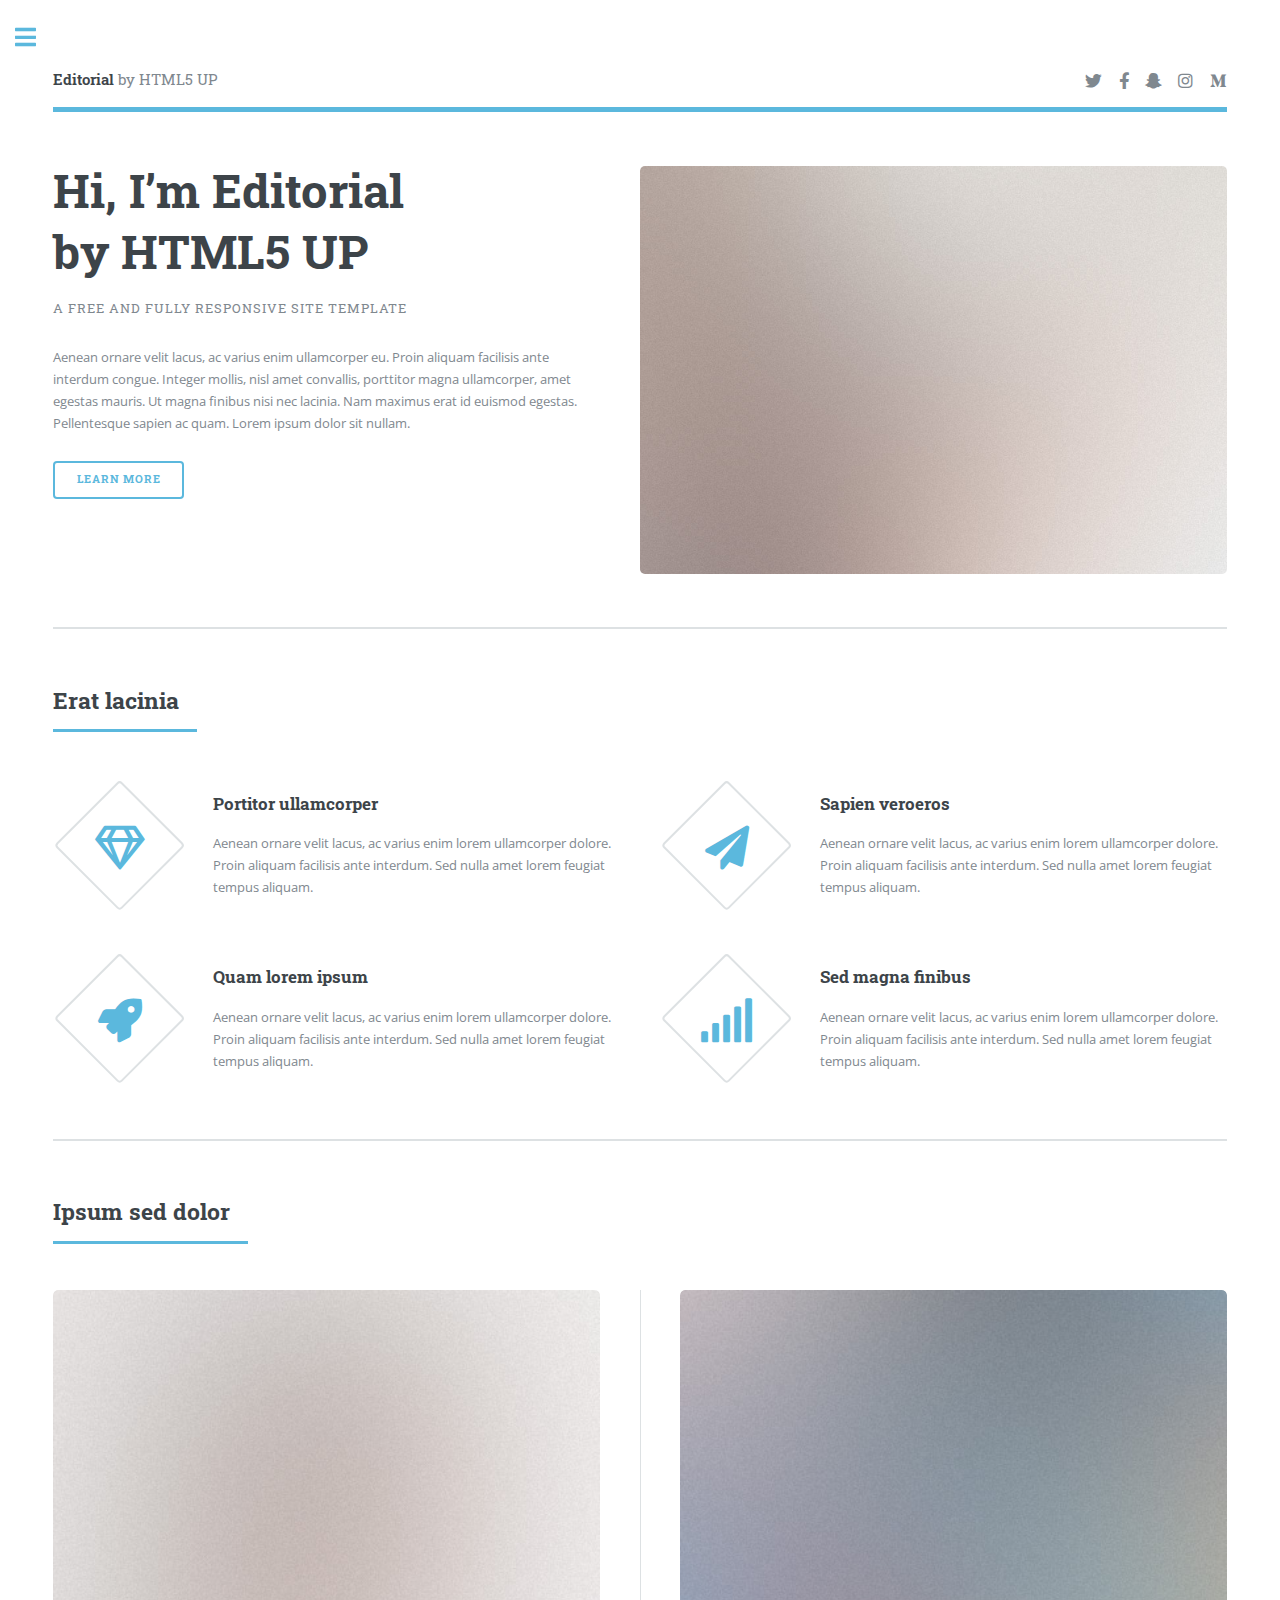
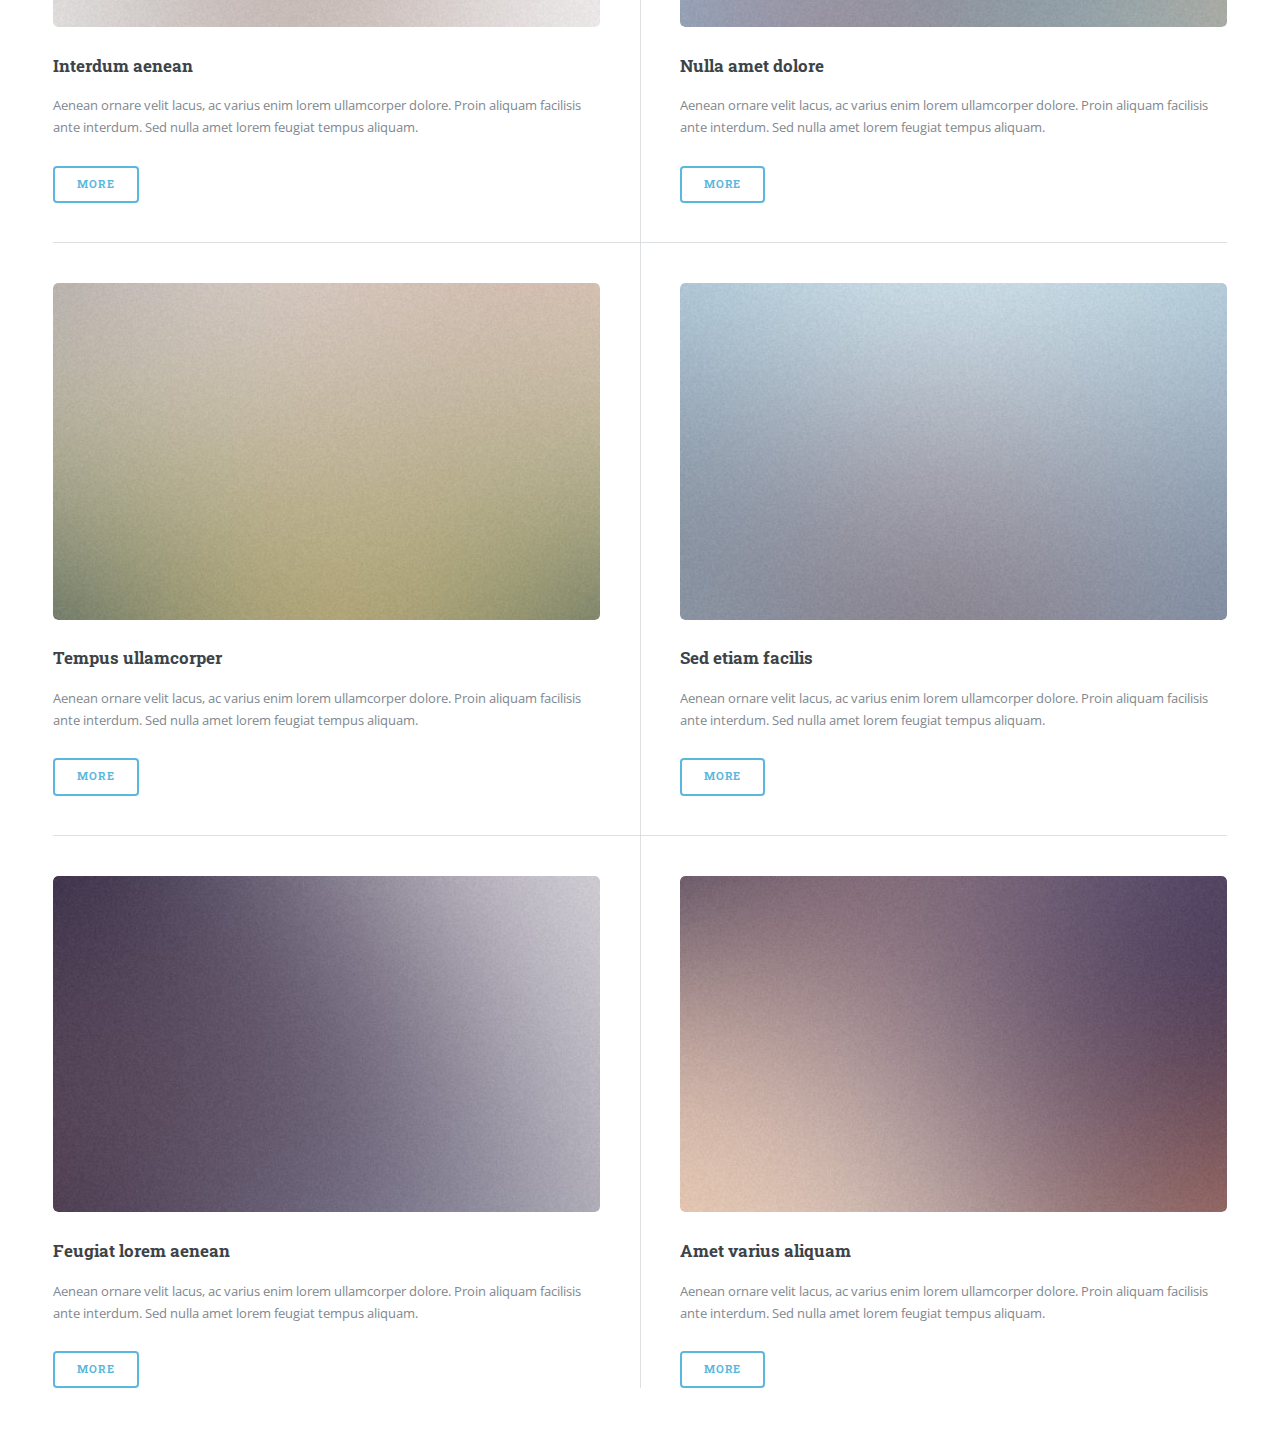
<file: index_original.html>
<!DOCTYPE HTML>
<!--
	Editorial by HTML5 UP
	html5up.net | @ajlkn
	Free for personal and commercial use under the CCA 3.0 license (html5up.net/license)
-->
<html>
	<head>
		<title>Editorial by HTML5 UP</title>
		<meta charset="utf-8" />
		<meta name="viewport" content="width=device-width, initial-scale=1, user-scalable=no" />
		<link rel="stylesheet" href="assets/css/main.css" />
	</head>
	<body class="is-preload">

		<!-- Wrapper -->
			<div id="wrapper">

				<!-- Main -->
					<div id="main">
						<div class="inner">

							<!-- Header -->
								<header id="header">
									<a href="index.html" class="logo"><strong>Editorial</strong> by HTML5 UP</a>
									<ul class="icons">
										<li><a href="#" class="icon brands fa-twitter"><span class="label">Twitter</span></a></li>
										<li><a href="#" class="icon brands fa-facebook-f"><span class="label">Facebook</span></a></li>
										<li><a href="#" class="icon brands fa-snapchat-ghost"><span class="label">Snapchat</span></a></li>
										<li><a href="#" class="icon brands fa-instagram"><span class="label">Instagram</span></a></li>
										<li><a href="#" class="icon brands fa-medium-m"><span class="label">Medium</span></a></li>
									</ul>
								</header>

							<!-- Banner -->
								<section id="banner">
									<div class="content">
										<header>
											<h1>Hi, I’m Editorial<br />
											by HTML5 UP</h1>
											<p>A free and fully responsive site template</p>
										</header>
										<p>Aenean ornare velit lacus, ac varius enim ullamcorper eu. Proin aliquam facilisis ante interdum congue. Integer mollis, nisl amet convallis, porttitor magna ullamcorper, amet egestas mauris. Ut magna finibus nisi nec lacinia. Nam maximus erat id euismod egestas. Pellentesque sapien ac quam. Lorem ipsum dolor sit nullam.</p>
										<ul class="actions">
											<li><a href="#" class="button big">Learn More</a></li>
										</ul>
									</div>
									<span class="image object">
										<img src="images/pic10.jpg" alt="" />
									</span>
								</section>

							<!-- Section -->
								<section>
									<header class="major">
										<h2>Erat lacinia</h2>
									</header>
									<div class="features">
										<article>
											<span class="icon fa-gem"></span>
											<div class="content">
												<h3>Portitor ullamcorper</h3>
												<p>Aenean ornare velit lacus, ac varius enim lorem ullamcorper dolore. Proin aliquam facilisis ante interdum. Sed nulla amet lorem feugiat tempus aliquam.</p>
											</div>
										</article>
										<article>
											<span class="icon solid fa-paper-plane"></span>
											<div class="content">
												<h3>Sapien veroeros</h3>
												<p>Aenean ornare velit lacus, ac varius enim lorem ullamcorper dolore. Proin aliquam facilisis ante interdum. Sed nulla amet lorem feugiat tempus aliquam.</p>
											</div>
										</article>
										<article>
											<span class="icon solid fa-rocket"></span>
											<div class="content">
												<h3>Quam lorem ipsum</h3>
												<p>Aenean ornare velit lacus, ac varius enim lorem ullamcorper dolore. Proin aliquam facilisis ante interdum. Sed nulla amet lorem feugiat tempus aliquam.</p>
											</div>
										</article>
										<article>
											<span class="icon solid fa-signal"></span>
											<div class="content">
												<h3>Sed magna finibus</h3>
												<p>Aenean ornare velit lacus, ac varius enim lorem ullamcorper dolore. Proin aliquam facilisis ante interdum. Sed nulla amet lorem feugiat tempus aliquam.</p>
											</div>
										</article>
									</div>
								</section>

							<!-- Section -->
								<section>
									<header class="major">
										<h2>Ipsum sed dolor</h2>
									</header>
									<div class="posts">
										<article>
											<a href="#" class="image"><img src="images/pic01.jpg" alt="" /></a>
											<h3>Interdum aenean</h3>
											<p>Aenean ornare velit lacus, ac varius enim lorem ullamcorper dolore. Proin aliquam facilisis ante interdum. Sed nulla amet lorem feugiat tempus aliquam.</p>
											<ul class="actions">
												<li><a href="#" class="button">More</a></li>
											</ul>
										</article>
										<article>
											<a href="#" class="image"><img src="images/pic02.jpg" alt="" /></a>
											<h3>Nulla amet dolore</h3>
											<p>Aenean ornare velit lacus, ac varius enim lorem ullamcorper dolore. Proin aliquam facilisis ante interdum. Sed nulla amet lorem feugiat tempus aliquam.</p>
											<ul class="actions">
												<li><a href="#" class="button">More</a></li>
											</ul>
										</article>
										<article>
											<a href="#" class="image"><img src="images/pic03.jpg" alt="" /></a>
											<h3>Tempus ullamcorper</h3>
											<p>Aenean ornare velit lacus, ac varius enim lorem ullamcorper dolore. Proin aliquam facilisis ante interdum. Sed nulla amet lorem feugiat tempus aliquam.</p>
											<ul class="actions">
												<li><a href="#" class="button">More</a></li>
											</ul>
										</article>
										<article>
											<a href="#" class="image"><img src="images/pic04.jpg" alt="" /></a>
											<h3>Sed etiam facilis</h3>
											<p>Aenean ornare velit lacus, ac varius enim lorem ullamcorper dolore. Proin aliquam facilisis ante interdum. Sed nulla amet lorem feugiat tempus aliquam.</p>
											<ul class="actions">
												<li><a href="#" class="button">More</a></li>
											</ul>
										</article>
										<article>
											<a href="#" class="image"><img src="images/pic05.jpg" alt="" /></a>
											<h3>Feugiat lorem aenean</h3>
											<p>Aenean ornare velit lacus, ac varius enim lorem ullamcorper dolore. Proin aliquam facilisis ante interdum. Sed nulla amet lorem feugiat tempus aliquam.</p>
											<ul class="actions">
												<li><a href="#" class="button">More</a></li>
											</ul>
										</article>
										<article>
											<a href="#" class="image"><img src="images/pic06.jpg" alt="" /></a>
											<h3>Amet varius aliquam</h3>
											<p>Aenean ornare velit lacus, ac varius enim lorem ullamcorper dolore. Proin aliquam facilisis ante interdum. Sed nulla amet lorem feugiat tempus aliquam.</p>
											<ul class="actions">
												<li><a href="#" class="button">More</a></li>
											</ul>
										</article>
									</div>
								</section>

						</div>
					</div>

				<!-- Sidebar -->
					<div id="sidebar">
						<div class="inner">

							<!-- Search -->
								<section id="search" class="alt">
									<form method="post" action="#">
										<input type="text" name="query" id="query" placeholder="Search" />
									</form>
								</section>

							<!-- Menu -->
								<nav id="menu">
									<header class="major">
										<h2>Menu</h2>
									</header>
									<ul>
										<li><a href="index.html">Homepage</a></li>
										<li><a href="generic.html">Generic</a></li>
										<li><a href="elements.html">Elements</a></li>
										<li>
											<span class="opener">Submenu</span>
											<ul>
												<li><a href="#">Lorem Dolor</a></li>
												<li><a href="#">Ipsum Adipiscing</a></li>
												<li><a href="#">Tempus Magna</a></li>
												<li><a href="#">Feugiat Veroeros</a></li>
											</ul>
										</li>
										<li><a href="#">Etiam Dolore</a></li>
										<li><a href="#">Adipiscing</a></li>
										<li>
											<span class="opener">Another Submenu</span>
											<ul>
												<li><a href="#">Lorem Dolor</a></li>
												<li><a href="#">Ipsum Adipiscing</a></li>
												<li><a href="#">Tempus Magna</a></li>
												<li><a href="#">Feugiat Veroeros</a></li>
											</ul>
										</li>
										<li><a href="#">Maximus Erat</a></li>
										<li><a href="#">Sapien Mauris</a></li>
										<li><a href="#">Amet Lacinia</a></li>
									</ul>
								</nav>

							<!-- Section -->
								<section>
									<header class="major">
										<h2>Ante interdum</h2>
									</header>
									<div class="mini-posts">
										<article>
											<a href="#" class="image"><img src="images/pic07.jpg" alt="" /></a>
											<p>Aenean ornare velit lacus, ac varius enim lorem ullamcorper dolore aliquam.</p>
										</article>
										<article>
											<a href="#" class="image"><img src="images/pic08.jpg" alt="" /></a>
											<p>Aenean ornare velit lacus, ac varius enim lorem ullamcorper dolore aliquam.</p>
										</article>
										<article>
											<a href="#" class="image"><img src="images/pic09.jpg" alt="" /></a>
											<p>Aenean ornare velit lacus, ac varius enim lorem ullamcorper dolore aliquam.</p>
										</article>
									</div>
									<ul class="actions">
										<li><a href="#" class="button">More</a></li>
									</ul>
								</section>

							<!-- Section -->
								<section>
									<header class="major">
										<h2>Get in touch</h2>
									</header>
									<p>Sed varius enim lorem ullamcorper dolore aliquam aenean ornare velit lacus, ac varius enim lorem ullamcorper dolore. Proin sed aliquam facilisis ante interdum. Sed nulla amet lorem feugiat tempus aliquam.</p>
									<ul class="contact">
										<li class="icon solid fa-envelope"><a href="#">information@untitled.tld</a></li>
										<li class="icon solid fa-phone">(000) 000-0000</li>
										<li class="icon solid fa-home">1234 Somewhere Road #8254<br />
										Nashville, TN 00000-0000</li>
									</ul>
								</section>

							<!-- Footer -->
								<footer id="footer">
									<p class="copyright">&copy; Untitled. All rights reserved. Demo Images: <a href="https://unsplash.com">Unsplash</a>. Design: <a href="https://html5up.net">HTML5 UP</a>.</p>
								</footer>

						</div>
					</div>

			</div>

		<!-- Scripts -->
			<script src="assets/js/jquery.min.js"></script>
			<script src="assets/js/browser.min.js"></script>
			<script src="assets/js/breakpoints.min.js"></script>
			<script src="assets/js/util.js"></script>
			<script src="assets/js/main.js"></script>

	</body>
</html>
</file>
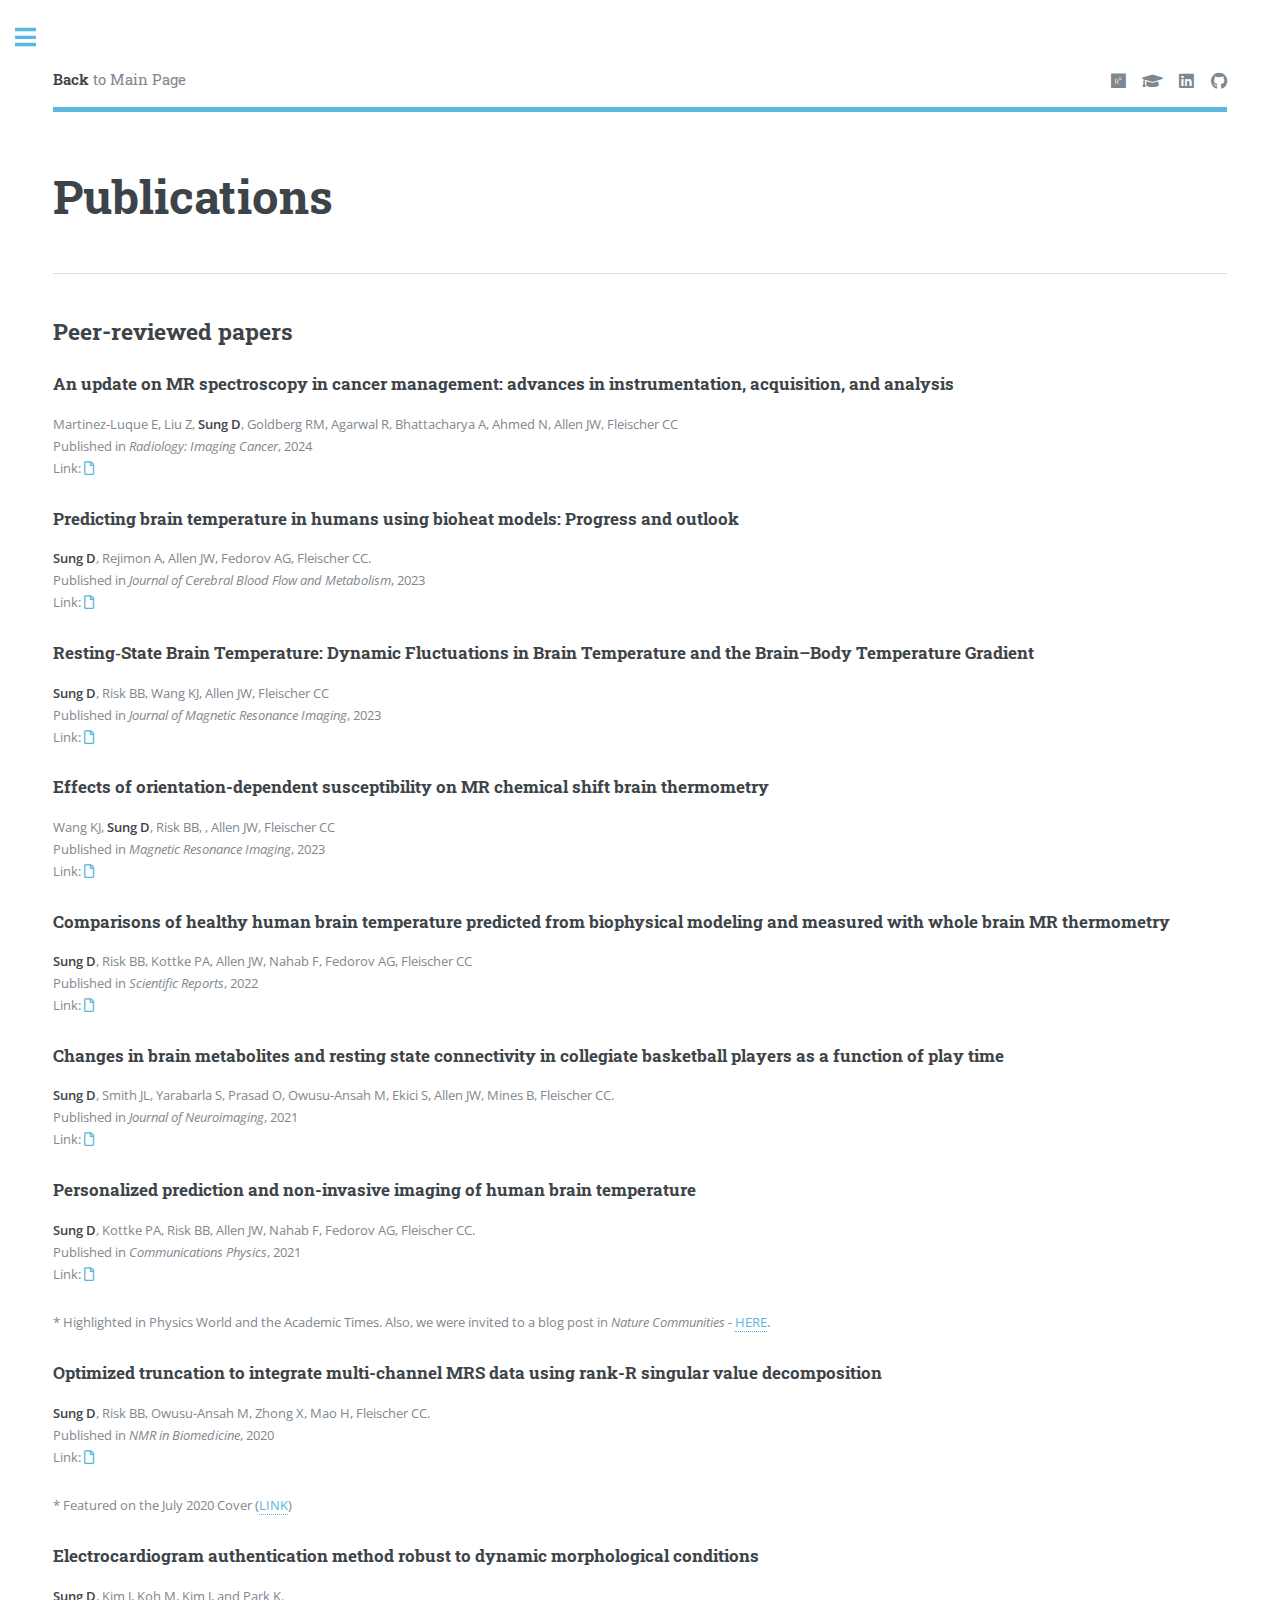
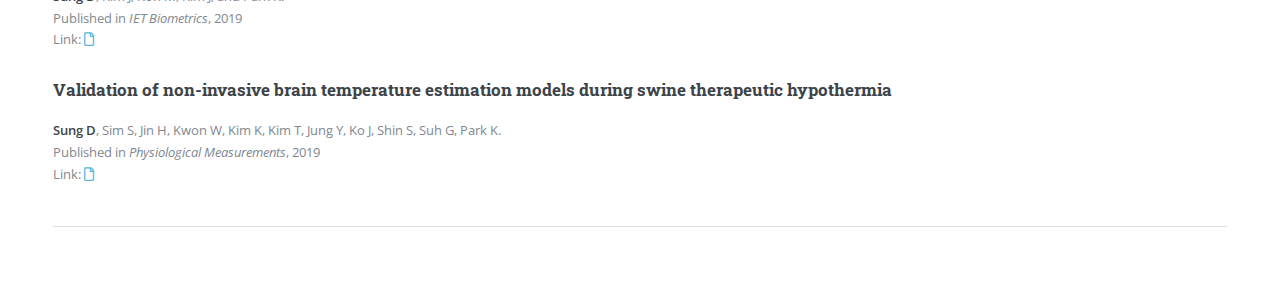
<file: peer_review.html>
<!DOCTYPE HTML>
<!--
	Editorial by HTML5 UP
	html5up.net | @ajlkn
	Free for personal and commercial use under the CCA 3.0 license (html5up.net/license)
-->
<html>
	<head>
		<title>Publications</title>
		<meta charset="utf-8" />
		<meta name="viewport" content="width=device-width, initial-scale=1, user-scalable=no" />
		<link rel="stylesheet" href="assets/css/main.css" />
	</head>
	<body class="is-preload">

		<!-- Wrapper -->
			<div id="wrapper">

				<!-- Main -->
					<div id="main">
						<div class="inner">

							<!-- Header -->
								<header id="header">
									<a href="index.html" class="logo"><strong>Back</strong> to Main Page</a>
									<ul class="icons">
										<li><a href="https://www.researchgate.net/profile/Dongsuk-Sung" class="icon brands fa-researchgate"><span class="label">Facebook</span></a></li>
										<li><a href="https://scholar.google.co.kr/citations?hl=ko&user=iH8qqzAAAAAJ&inst=15365353816232672843" class="icon solid fa-graduation-cap"><span class="label">Google Scholar</span></a></li>
										<li><a href="https://www.linkedin.com/in/dsung35/" class="icon brands fa-linkedin"><span class="label">Linkedin</span></a></li>
										<li><a href="https://github.com/eastonesung" class="icon brands fa-github"><span class="label">Github</span></a></li>
									</ul>
								</header>

							<!-- Content -->
								<section>
									<header class="main">
										<h1>Publications</h1>
									</header>

									<hr class="major" />
									<h2>Peer-reviewed papers</h2>
									<h3>An update on MR spectroscopy in cancer management: advances in instrumentation, acquisition, and analysis</h3>
									<p>Martinez-Luque E, Liu Z, <b>Sung D</b>, Goldberg RM, Agarwal R, Bhattacharya A, Ahmed N, Allen JW, Fleischer CC<br>
									Published in <i>Radiology: Imaging Cancer</i>, 2024<br>
									Link: <a href="https://pubs.rsna.org/doi/abs/10.1148/rycan.230101" class="icon fa-file"><span class="label">File</span></a></p>
									
									<h3>Predicting brain temperature in humans using bioheat models: Progress and outlook</h3>
									<p><b>Sung D</b>, Rejimon A, Allen JW, Fedorov AG, Fleischer CC.<br>
									Published in <i>Journal of Cerebral Blood Flow and Metabolism</i>, 2023<br>
									Link: <a href="https://doi.org/10.1177/0271678X231162173" class="icon fa-file"><span class="label">File</span></a></p>
									
									<h3>Resting‐State Brain Temperature: Dynamic Fluctuations in Brain Temperature and the Brain–Body Temperature Gradient</h3>
									<p><b>Sung D</b>, Risk BB, Wang KJ, Allen JW, Fleischer CC<br>
									Published in <i>Journal of Magnetic Resonance Imaging</i>, 2023<br>
									Link: <a href="https://doi.org/10.1002/jmri.28376" class="icon fa-file"><span class="label">File</span></a></p>

									<h3>Effects of orientation-dependent susceptibility on MR chemical shift brain thermometry</h3>
									<p>Wang KJ, <b>Sung D</b>, Risk BB, , Allen JW, Fleischer CC<br>
									Published in <i>Magnetic Resonance Imaging</i>, 2023<br>
									Link: <a href="https://doi.org/10.1016/j.mri.2022.10.007" class="icon fa-file"><span class="label">File</span></a></p>

									<h3>Comparisons of healthy human brain temperature predicted from biophysical modeling and measured with whole brain MR thermometry</h3>
									<p><b>Sung D</b>, Risk BB, Kottke PA, Allen JW, Nahab F, Fedorov AG, Fleischer CC<br>
									Published in <i>Scientific Reports</i>, 2022<br>
									Link: <a href="https://www.nature.com/articles/s41598-022-22599-x" class="icon fa-file"><span class="label">File</span></a></p>

									<h3>Changes in brain metabolites and resting state connectivity in collegiate basketball players as a function of play time</h3>
									<p><b>Sung D</b>, Smith JL, Yarabarla S, Prasad O, Owusu-Ansah M, Ekici S, Allen JW, Mines B, Fleischer CC. <br>
									Published in <i>Journal of Neuroimaging</i>, 2021<br>
									Link: <a href="https://doi.org/10.1111/jon.12909" class="icon fa-file"><span class="label">File</span></a></p>

									<h3>Personalized prediction and non-invasive imaging of human brain temperature</h3>
									<p><b>Sung D</b>, Kottke PA, Risk BB, Allen JW, Nahab F, Fedorov AG, Fleischer CC. <br>
									Published in <i>Communications Physics</i>, 2021<br>
									Link: <a href="https://www.nature.com/articles/s42005-021-00571-x" class="icon fa-file"><span class="label">File</span></a></p>
									<p>* Highlighted in Physics World and the Academic Times. Also, we were invited to a blog post in <i>Nature Communities</i> - <a href="https://communities.springernature.com/posts/predicting-human-brain-temperature">HERE</a>.</p>
									
									<h3>Optimized truncation to integrate multi-channel MRS data using rank-R singular value decomposition</h3>
									<p><b>Sung D</b>, Risk BB, Owusu-Ansah M, Zhong X, Mao H, Fleischer CC. <br>
									Published in <i>NMR in Biomedicine</i>, 2020<br>
									Link: <a href="https://doi.org/10.1002/nbm.4297" class="icon fa-file"><span class="label">File</span></a></p>
									<p>* Featured on the July 2020 Cover (<a href="https://analyticalsciencejournals.onlinelibrary.wiley.com/toc/10991492/2020/33/7">LINK</a>)</p>

									<h3>Electrocardiogram authentication method robust to dynamic morphological conditions</h3>
									<p><b>Sung D</b>, Kim J, Koh M, Kim J, and Park K. <br>
									Published in <i>IET Biometrics</i>, 2019<br>
									Link: <a href="https://doi.org/10.1049/iet-bmt.2018.5183" class="icon fa-file"><span class="label">File</span></a></p>

									<h3>Validation of non-invasive brain temperature estimation models during swine therapeutic hypothermia</h3>
									<p><b>Sung D</b>, Sim S, Jin H, Kwon W, Kim K, Kim T, Jung Y, Ko J, Shin S, Suh G, Park K.<br>
									Published in <i>Physiological Measurements</i>, 2019<br>
									Link: <a href="https://doi.org/10.1088/1361-6579/aaf0c1" class="icon fa-file"><span class="label">File</span></a></p>

									<hr class="major" />

									
								</section>

						</div>
					</div>

				<!-- Sidebar -->
					<div id="sidebar">
						<div class="inner">

							<!-- Search -->
								<section id="search" class="alt">
									<form method="post" action="#">
										<input type="text" name="query" id="query" placeholder="Search" />
									</form>
								</section>

							<!-- Menu -->
								<nav id="menu">
									<header class="major">
										<h2>Menu</h2>
									</header>
									<ul>
										<li><a href="index.html">Main</a></li>
										<li>
											<span class="opener">Publications</span>
											<ul>
												<li><a href="peer_review.html">Peer-Reviewed Journal Papers</a></li>
												<li><a href="conf_abstract.html">Conference Abstracts</a></li>
											</ul>
										</li>
										<li><a href="talks.html">Talks</a></li>					
									</ul>
								</nav>

							<!-- Footer -->
								<footer id="footer">
									<p class="copyright">&copy; Untitled. All rights reserved. Demo Images: <a href="https://unsplash.com">Unsplash</a>. Design: <a href="https://html5up.net">HTML5 UP</a>.</p>
								</footer>

						</div>
					</div>

			</div>

		<!-- Scripts -->
			<script src="assets/js/jquery.min.js"></script>
			<script src="assets/js/browser.min.js"></script>
			<script src="assets/js/breakpoints.min.js"></script>
			<script src="assets/js/util.js"></script>
			<script src="assets/js/main.js"></script>

	</body>
</html>
</file>
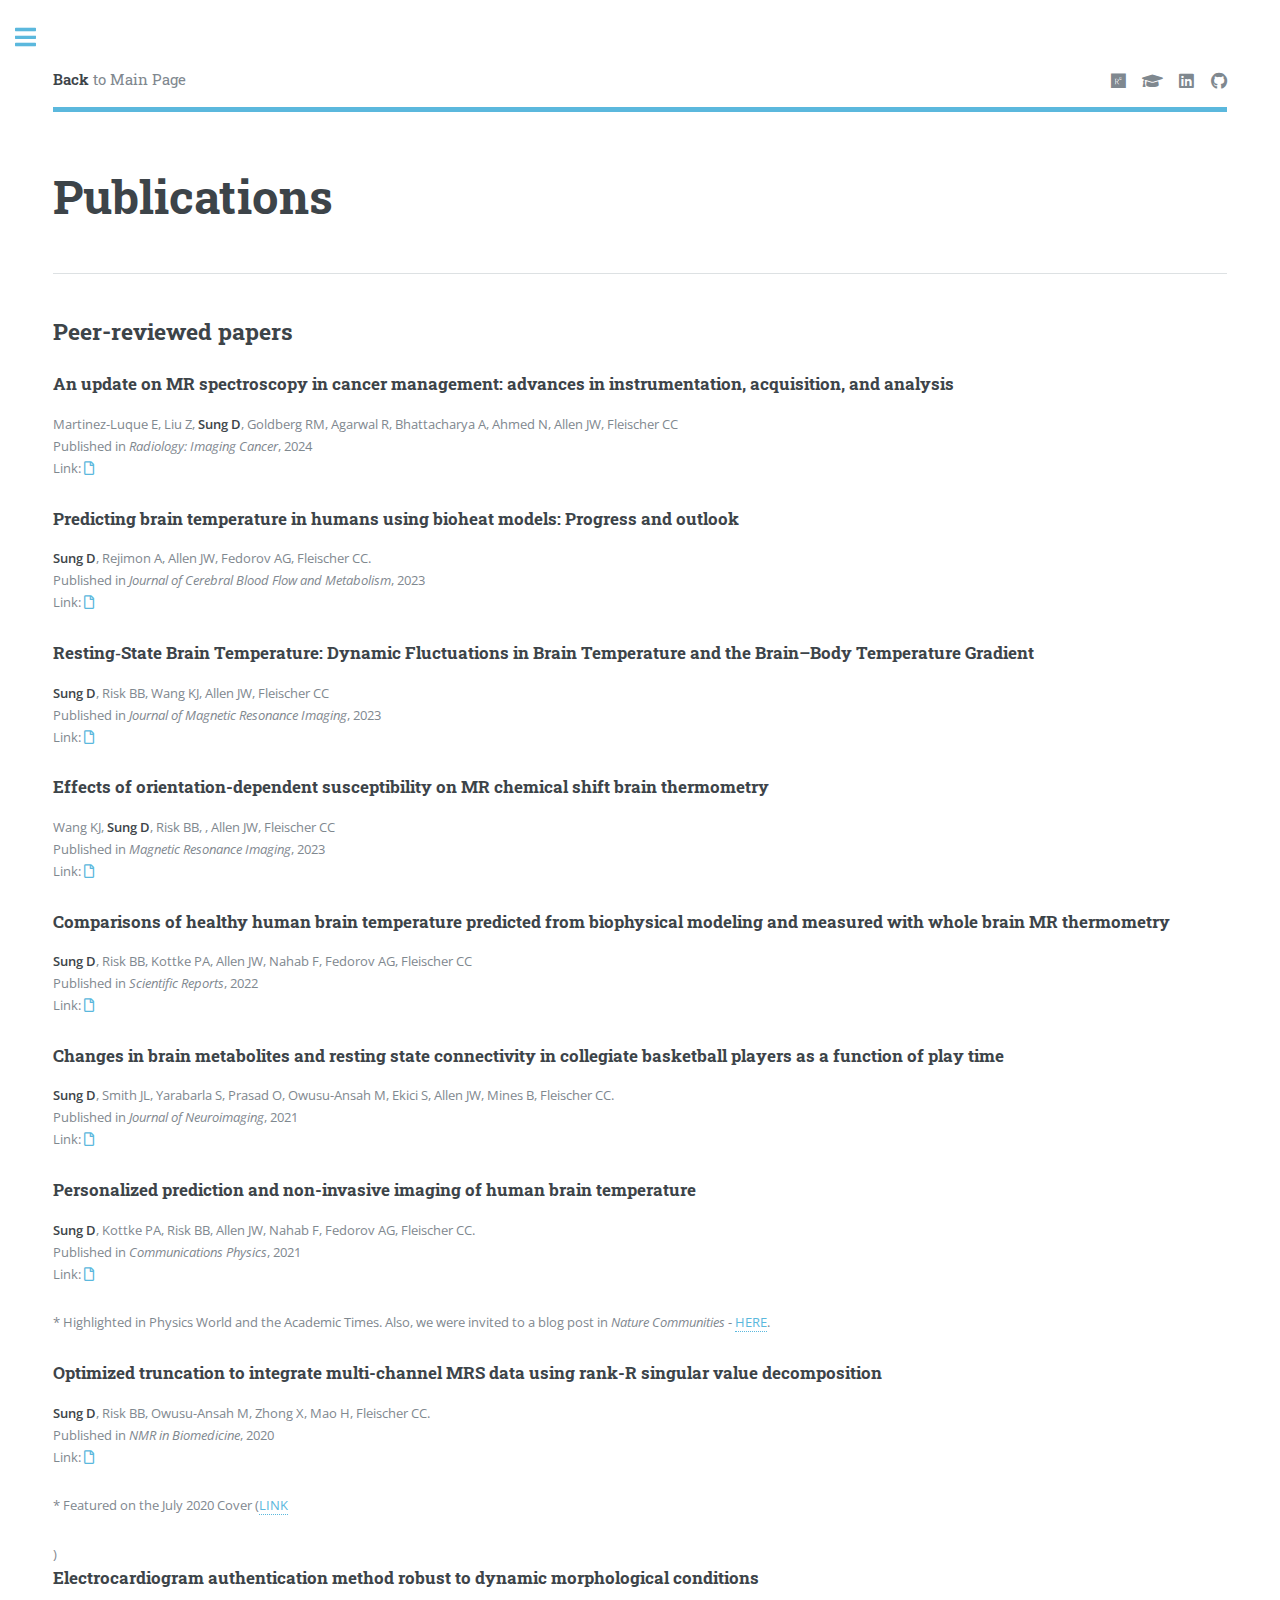
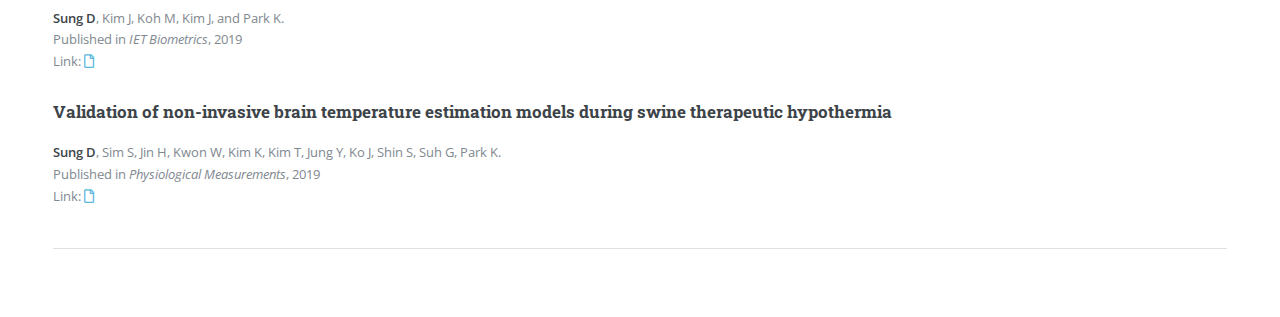
<file: publications.html>
<!DOCTYPE HTML>
<!--
	Editorial by HTML5 UP
	html5up.net | @ajlkn
	Free for personal and commercial use under the CCA 3.0 license (html5up.net/license)
-->
<html>
	<head>
		<title>Publications</title>
		<meta charset="utf-8" />
		<meta name="viewport" content="width=device-width, initial-scale=1, user-scalable=no" />
		<link rel="stylesheet" href="assets/css/main.css" />
	</head>
	<body class="is-preload">

		<!-- Wrapper -->
			<div id="wrapper">

				<!-- Main -->
					<div id="main">
						<div class="inner">

							<!-- Header -->
								<header id="header">
									<a href="index.html" class="logo"><strong>Back</strong> to Main Page</a>
									<ul class="icons">
										<li><a href="https://www.researchgate.net/profile/Dongsuk-Sung" class="icon brands fa-researchgate"><span class="label">Facebook</span></a></li>
										<li><a href="https://scholar.google.co.kr/citations?hl=ko&user=iH8qqzAAAAAJ&inst=15365353816232672843" class="icon solid fa-graduation-cap"><span class="label">Google Scholar</span></a></li>
										<li><a href="https://www.linkedin.com/in/dsung35/" class="icon brands fa-linkedin"><span class="label">Linkedin</span></a></li>
										<li><a href="https://github.com/eastonesung" class="icon brands fa-github"><span class="label">Github</span></a></li>
									</ul>
								</header>

							<!-- Content -->
								<section>
									<header class="main">
										<h1>Publications</h1>
									</header>

									<hr class="major" />
									<h2>Peer-reviewed papers</h2>
									<h3>An update on MR spectroscopy in cancer management: advances in instrumentation, acquisition, and analysis</h3>
									<p>Martinez-Luque E, Liu Z, <b>Sung D</b>, Goldberg RM, Agarwal R, Bhattacharya A, Ahmed N, Allen JW, Fleischer CC<br>
									Published in <i>Radiology: Imaging Cancer</i>, 2024<br>
									Link: <a href="https://pubs.rsna.org/doi/abs/10.1148/rycan.230101" class="icon fa-file"><span class="label">File</span></a></p>
									
									<h3>Predicting brain temperature in humans using bioheat models: Progress and outlook</h3>
									<p><b>Sung D</b>, Rejimon A, Allen JW, Fedorov AG, Fleischer CC.<br>
									Published in <i>Journal of Cerebral Blood Flow and Metabolism</i>, 2023<br>
									Link: <a href="https://doi.org/10.1177/0271678X231162173" class="icon fa-file"><span class="label">File</span></a></p>
									
									<h3>Resting‐State Brain Temperature: Dynamic Fluctuations in Brain Temperature and the Brain–Body Temperature Gradient</h3>
									<p><b>Sung D</b>, Risk BB, Wang KJ, Allen JW, Fleischer CC<br>
									Published in <i>Journal of Magnetic Resonance Imaging</i>, 2023<br>
									Link: <a href="https://doi.org/10.1002/jmri.28376" class="icon fa-file"><span class="label">File</span></a></p>

									<h3>Effects of orientation-dependent susceptibility on MR chemical shift brain thermometry</h3>
									<p>Wang KJ, <b>Sung D</b>, Risk BB, , Allen JW, Fleischer CC<br>
									Published in <i>Magnetic Resonance Imaging</i>, 2023<br>
									Link: <a href="https://doi.org/10.1016/j.mri.2022.10.007" class="icon fa-file"><span class="label">File</span></a></p>

									<h3>Comparisons of healthy human brain temperature predicted from biophysical modeling and measured with whole brain MR thermometry</h3>
									<p><b>Sung D</b>, Risk BB, Kottke PA, Allen JW, Nahab F, Fedorov AG, Fleischer CC<br>
									Published in <i>Scientific Reports</i>, 2022<br>
									Link: <a href="https://www.nature.com/articles/s41598-022-22599-x" class="icon fa-file"><span class="label">File</span></a></p>

									<h3>Changes in brain metabolites and resting state connectivity in collegiate basketball players as a function of play time</h3>
									<p><b>Sung D</b>, Smith JL, Yarabarla S, Prasad O, Owusu-Ansah M, Ekici S, Allen JW, Mines B, Fleischer CC. <br>
									Published in <i>Journal of Neuroimaging</i>, 2021<br>
									Link: <a href="https://doi.org/10.1111/jon.12909" class="icon fa-file"><span class="label">File</span></a></p>

									<h3>Personalized prediction and non-invasive imaging of human brain temperature</h3>
									<p><b>Sung D</b>, Kottke PA, Risk BB, Allen JW, Nahab F, Fedorov AG, Fleischer CC. <br>
									Published in <i>Communications Physics</i>, 2021<br>
									Link: <a href="https://www.nature.com/articles/s42005-021-00571-x" class="icon fa-file"><span class="label">File</span></a></p>
									<p>* Highlighted in Physics World and the Academic Times. Also, we were invited to a blog post in <i>Nature Communities</i> - <a href="https://communities.springernature.com/posts/predicting-human-brain-temperature">HERE</a>.</p>
									
									<h3>Optimized truncation to integrate multi-channel MRS data using rank-R singular value decomposition</h3>
									<p><b>Sung D</b>, Risk BB, Owusu-Ansah M, Zhong X, Mao H, Fleischer CC. <br>
									Published in <i>NMR in Biomedicine</i>, 2020<br>
									Link: <a href="https://doi.org/10.1002/nbm.4297" class="icon fa-file"><span class="label">File</span></a></p>
									<p>* Featured on the July 2020 Cover (<a href="https://analyticalsciencejournals.onlinelibrary.wiley.com/toc/10991492/2020/33/7">LINK</a></p>)

									<h3>Electrocardiogram authentication method robust to dynamic morphological conditions</h3>
									<p><b>Sung D</b>, Kim J, Koh M, Kim J, and Park K. <br>
									Published in <i>IET Biometrics</i>, 2019<br>
									Link: <a href="https://doi.org/10.1049/iet-bmt.2018.5183" class="icon fa-file"><span class="label">File</span></a></p>

									<h3>Validation of non-invasive brain temperature estimation models during swine therapeutic hypothermia</h3>
									<p><b>Sung D</b>, Sim S, Jin H, Kwon W, Kim K, Kim T, Jung Y, Ko J, Shin S, Suh G, Park K.<br>
									Published in <i>Physiological Measurements</i>, 2019<br>
									Link: <a href="https://doi.org/10.1088/1361-6579/aaf0c1" class="icon fa-file"><span class="label">File</span></a></p>

									<hr class="major" />

									
								</section>

						</div>
					</div>

				<!-- Sidebar -->
					<div id="sidebar">
						<div class="inner">

							<!-- Search -->
								<section id="search" class="alt">
									<form method="post" action="#">
										<input type="text" name="query" id="query" placeholder="Search" />
									</form>
								</section>

							<!-- Menu -->
								<nav id="menu">
									<header class="major">
										<h2>Menu</h2>
									</header>
									<ul>
										<li><a href="index.html">Main</a></li>
										<li><a href="publications.html">Publications</a></li>
										<li><a href="talks.html">Talks</a></li>
										<li><a href="generic.html">Generic</a></li>
										<li><a href="elements.html">Elements</a></li>
										<li>
											<span class="opener">Submenu</span>
											<ul>
												<li><a href="#">Lorem Dolor</a></li>
												<li><a href="#">Ipsum Adipiscing</a></li>
												<li><a href="#">Tempus Magna</a></li>
												<li><a href="#">Feugiat Veroeros</a></li>
											</ul>
										</li>
									</ul>
								</nav>

							<!-- Footer -->
								<footer id="footer">
									<p class="copyright">&copy; Untitled. All rights reserved. Demo Images: <a href="https://unsplash.com">Unsplash</a>. Design: <a href="https://html5up.net">HTML5 UP</a>.</p>
								</footer>

						</div>
					</div>

			</div>

		<!-- Scripts -->
			<script src="assets/js/jquery.min.js"></script>
			<script src="assets/js/browser.min.js"></script>
			<script src="assets/js/breakpoints.min.js"></script>
			<script src="assets/js/util.js"></script>
			<script src="assets/js/main.js"></script>

	</body>
</html>
</file>
<file: assets/css/main.css>
@import url(fontawesome-all.min.css);
@import url("https://fonts.googleapis.com/css?family=Open+Sans:400,600,400italic,600italic|Roboto+Slab:400,700");
/*
	Editorial by HTML5 UP
	html5up.net | @ajlkn
	Free for personal and commercial use under the CCA 3.0 license (html5up.net/license)
*/
html, body, div, span, applet, object,
iframe, h1, h2, h3, h4, h5, h6, p, blockquote,
pre, a, abbr, acronym, address, big, cite,
code, del, dfn, em, img, ins, kbd, q, s, samp,
small, strike, strong, sub, sup, tt, var, b,
u, i, center, dl, dt, dd, ol, ul, li, fieldset,
form, label, legend, table, caption, tbody,
tfoot, thead, tr, th, td, article, aside,
canvas, details, embed, figure, figcaption,
footer, header, hgroup, menu, nav, output, ruby,
section, summary, time, mark, audio, video {
  margin: 0;
  padding: 0;
  border: 0;
  font-size: 100%;
  font: inherit;
  vertical-align: baseline; }

article, aside, details, figcaption, figure,
footer, header, hgroup, menu, nav, section {
  display: block; }

body {
  line-height: 1; }

ol, ul {
  list-style: none; }

blockquote, q {
  quotes: none; }
  blockquote:before, blockquote:after, q:before, q:after {
    content: '';
    content: none; }

table {
  border-collapse: collapse;
  border-spacing: 0; }

body {
  -webkit-text-size-adjust: none; }

mark {
  background-color: transparent;
  color: inherit; }

input::-moz-focus-inner {
  border: 0;
  padding: 0; }

input, select, textarea {
  -moz-appearance: none;
  -webkit-appearance: none;
  -ms-appearance: none;
  appearance: none; }

/* Basic */
@-ms-viewport {
  width: device-width; }

body {
  -ms-overflow-style: scrollbar; }

@media screen and (max-width: 480px) {
  html, body {
    min-width: 320px; } }

html {
  box-sizing: border-box; }

*, *:before, *:after {
  box-sizing: inherit; }

body {
  background: #ffffff; }
  body.is-preload *, body.is-preload *:before, body.is-preload *:after, body.is-resizing *, body.is-resizing *:before, body.is-resizing *:after {
    -moz-animation: none !important;
    -webkit-animation: none !important;
    -ms-animation: none !important;
    animation: none !important;
    -moz-transition: none !important;
    -webkit-transition: none !important;
    -ms-transition: none !important;
    transition: none !important; }

/* Type */
body, input, select, textarea {
  color: #7f888f;
  font-family: "Open Sans", sans-serif;
  font-size: 13pt;
  font-weight: 400;
  line-height: 1.65; }
  @media screen and (max-width: 1680px) {
    body, input, select, textarea {
      font-size: 11pt; } }
  @media screen and (max-width: 1280px) {
    body, input, select, textarea {
      font-size: 10pt; } }
  @media screen and (max-width: 360px) {
    body, input, select, textarea {
      font-size: 9pt; } }

a {
  -moz-transition: color 0.2s ease-in-out, border-bottom-color 0.2s ease-in-out;
  -webkit-transition: color 0.2s ease-in-out, border-bottom-color 0.2s ease-in-out;
  -ms-transition: color 0.2s ease-in-out, border-bottom-color 0.2s ease-in-out;
  transition: color 0.2s ease-in-out, border-bottom-color 0.2s ease-in-out;
  border-bottom: dotted 1px;
  color: #5bb8dd;
  text-decoration: none; }
  a:hover {
    border-bottom-color: #5bb8dd;
    color: #5bb8dd !important; }
    a:hover strong {
      color: inherit; }

strong, b {
  color: #3d4449;
  font-weight: 600; }

em, i {
  font-style: italic; }

p {
  margin: 0 0 2em 0; }

h1, h2, h3, h4, h5, h6 {
  color: #3d4449;
  font-family: "Roboto Slab", serif;
  font-weight: 700;
  line-height: 1.5;
  margin: 0 0 1em 0; }
  h1 a, h2 a, h3 a, h4 a, h5 a, h6 a {
    color: inherit;
    text-decoration: none;
    border-bottom: 0; }

h1 {
  font-size: 4em;
  margin: 0 0 0.5em 0;
  line-height: 1.3; }

h2 {
  font-size: 1.75em; }

h3 {
  font-size: 1.25em; }

h4 {
  font-size: 1.1em; }

h5 {
  font-size: 0.9em; }

h6 {
  font-size: 0.7em; }

@media screen and (max-width: 1680px) {
  h1 {
    font-size: 3.5em; } }

@media screen and (max-width: 980px) {
  h1 {
    font-size: 3.25em; } }

@media screen and (max-width: 736px) {
  h1 {
    font-size: 2em;
    line-height: 1.4; }
  h2 {
    font-size: 1.5em; } }

sub {
  font-size: 0.8em;
  position: relative;
  top: 0.5em; }

sup {
  font-size: 0.8em;
  position: relative;
  top: -0.5em; }

blockquote {
  border-left: solid 3px rgba(210, 215, 217, 0.75);
  font-style: italic;
  margin: 0 0 2em 0;
  padding: 0.5em 0 0.5em 2em; }

code {
  background: rgba(230, 235, 237, 0.25);
  border-radius: 0.375em;
  border: solid 1px rgba(210, 215, 217, 0.75);
  font-family: "Courier New", monospace;
  font-size: 0.9em;
  margin: 0 0.25em;
  padding: 0.25em 0.65em; }

pre {
  -webkit-overflow-scrolling: touch;
  font-family: "Courier New", monospace;
  font-size: 0.9em;
  margin: 0 0 2em 0; }
  pre code {
    display: block;
    line-height: 1.75;
    padding: 1em 1.5em;
    overflow-x: auto; }

hr {
  border: 0;
  border-bottom: solid 1px rgba(210, 215, 217, 0.75);
  margin: 2em 0; }
  hr.major {
    margin: 3em 0; }

.align-left {
  text-align: left; }

.align-center {
  text-align: center; }

.align-right {
  text-align: right; }

/* Row */
.row {
  display: flex;
  flex-wrap: wrap;
  box-sizing: border-box;
  align-items: stretch; }
  .row > * {
    box-sizing: border-box; }
  .row.gtr-uniform > * > :last-child {
    margin-bottom: 0; }
  .row.aln-left {
    justify-content: flex-start; }
  .row.aln-center {
    justify-content: center; }
  .row.aln-right {
    justify-content: flex-end; }
  .row.aln-top {
    align-items: flex-start; }
  .row.aln-middle {
    align-items: center; }
  .row.aln-bottom {
    align-items: flex-end; }
  .row > .imp {
    order: -1; }
  .row > .col-1 {
    width: 8.33333%; }
  .row > .off-1 {
    margin-left: 8.33333%; }
  .row > .col-2 {
    width: 16.66667%; }
  .row > .off-2 {
    margin-left: 16.66667%; }
  .row > .col-3 {
    width: 25%; }
  .row > .off-3 {
    margin-left: 25%; }
  .row > .col-4 {
    width: 33.33333%; }
  .row > .off-4 {
    margin-left: 33.33333%; }
  .row > .col-5 {
    width: 41.66667%; }
  .row > .off-5 {
    margin-left: 41.66667%; }
  .row > .col-6 {
    width: 50%; }
  .row > .off-6 {
    margin-left: 50%; }
  .row > .col-7 {
    width: 58.33333%; }
  .row > .off-7 {
    margin-left: 58.33333%; }
  .row > .col-8 {
    width: 66.66667%; }
  .row > .off-8 {
    margin-left: 66.66667%; }
  .row > .col-9 {
    width: 75%; }
  .row > .off-9 {
    margin-left: 75%; }
  .row > .col-10 {
    width: 83.33333%; }
  .row > .off-10 {
    margin-left: 83.33333%; }
  .row > .col-11 {
    width: 91.66667%; }
  .row > .off-11 {
    margin-left: 91.66667%; }
  .row > .col-12 {
    width: 100%; }
  .row > .off-12 {
    margin-left: 100%; }
  .row.gtr-0 {
    margin-top: 0;
    margin-left: 0em; }
    .row.gtr-0 > * {
      padding: 0 0 0 0em; }
    .row.gtr-0.gtr-uniform {
      margin-top: 0em; }
      .row.gtr-0.gtr-uniform > * {
        padding-top: 0em; }
  .row.gtr-25 {
    margin-top: 0;
    margin-left: -0.375em; }
    .row.gtr-25 > * {
      padding: 0 0 0 0.375em; }
    .row.gtr-25.gtr-uniform {
      margin-top: -0.375em; }
      .row.gtr-25.gtr-uniform > * {
        padding-top: 0.375em; }
  .row.gtr-50 {
    margin-top: 0;
    margin-left: -0.75em; }
    .row.gtr-50 > * {
      padding: 0 0 0 0.75em; }
    .row.gtr-50.gtr-uniform {
      margin-top: -0.75em; }
      .row.gtr-50.gtr-uniform > * {
        padding-top: 0.75em; }
  .row {
    margin-top: 0;
    margin-left: -1.5em; }
    .row > * {
      padding: 0 0 0 1.5em; }
    .row.gtr-uniform {
      margin-top: -1.5em; }
      .row.gtr-uniform > * {
        padding-top: 1.5em; }
  .row.gtr-150 {
    margin-top: 0;
    margin-left: -2.25em; }
    .row.gtr-150 > * {
      padding: 0 0 0 2.25em; }
    .row.gtr-150.gtr-uniform {
      margin-top: -2.25em; }
      .row.gtr-150.gtr-uniform > * {
        padding-top: 2.25em; }
  .row.gtr-200 {
    margin-top: 0;
    margin-left: -3em; }
    .row.gtr-200 > * {
      padding: 0 0 0 3em; }
    .row.gtr-200.gtr-uniform {
      margin-top: -3em; }
      .row.gtr-200.gtr-uniform > * {
        padding-top: 3em; }
  @media screen and (max-width: 1680px) {
    .row {
      display: flex;
      flex-wrap: wrap;
      box-sizing: border-box;
      align-items: stretch; }
      .row > * {
        box-sizing: border-box; }
      .row.gtr-uniform > * > :last-child {
        margin-bottom: 0; }
      .row.aln-left {
        justify-content: flex-start; }
      .row.aln-center {
        justify-content: center; }
      .row.aln-right {
        justify-content: flex-end; }
      .row.aln-top {
        align-items: flex-start; }
      .row.aln-middle {
        align-items: center; }
      .row.aln-bottom {
        align-items: flex-end; }
      .row > .imp-xlarge {
        order: -1; }
      .row > .col-1-xlarge {
        width: 8.33333%; }
      .row > .off-1-xlarge {
        margin-left: 8.33333%; }
      .row > .col-2-xlarge {
        width: 16.66667%; }
      .row > .off-2-xlarge {
        margin-left: 16.66667%; }
      .row > .col-3-xlarge {
        width: 25%; }
      .row > .off-3-xlarge {
        margin-left: 25%; }
      .row > .col-4-xlarge {
        width: 33.33333%; }
      .row > .off-4-xlarge {
        margin-left: 33.33333%; }
      .row > .col-5-xlarge {
        width: 41.66667%; }
      .row > .off-5-xlarge {
        margin-left: 41.66667%; }
      .row > .col-6-xlarge {
        width: 50%; }
      .row > .off-6-xlarge {
        margin-left: 50%; }
      .row > .col-7-xlarge {
        width: 58.33333%; }
      .row > .off-7-xlarge {
        margin-left: 58.33333%; }
      .row > .col-8-xlarge {
        width: 66.66667%; }
      .row > .off-8-xlarge {
        margin-left: 66.66667%; }
      .row > .col-9-xlarge {
        width: 75%; }
      .row > .off-9-xlarge {
        margin-left: 75%; }
      .row > .col-10-xlarge {
        width: 83.33333%; }
      .row > .off-10-xlarge {
        margin-left: 83.33333%; }
      .row > .col-11-xlarge {
        width: 91.66667%; }
      .row > .off-11-xlarge {
        margin-left: 91.66667%; }
      .row > .col-12-xlarge {
        width: 100%; }
      .row > .off-12-xlarge {
        margin-left: 100%; }
      .row.gtr-0 {
        margin-top: 0;
        margin-left: 0em; }
        .row.gtr-0 > * {
          padding: 0 0 0 0em; }
        .row.gtr-0.gtr-uniform {
          margin-top: 0em; }
          .row.gtr-0.gtr-uniform > * {
            padding-top: 0em; }
      .row.gtr-25 {
        margin-top: 0;
        margin-left: -0.375em; }
        .row.gtr-25 > * {
          padding: 0 0 0 0.375em; }
        .row.gtr-25.gtr-uniform {
          margin-top: -0.375em; }
          .row.gtr-25.gtr-uniform > * {
            padding-top: 0.375em; }
      .row.gtr-50 {
        margin-top: 0;
        margin-left: -0.75em; }
        .row.gtr-50 > * {
          padding: 0 0 0 0.75em; }
        .row.gtr-50.gtr-uniform {
          margin-top: -0.75em; }
          .row.gtr-50.gtr-uniform > * {
            padding-top: 0.75em; }
      .row {
        margin-top: 0;
        margin-left: -1.5em; }
        .row > * {
          padding: 0 0 0 1.5em; }
        .row.gtr-uniform {
          margin-top: -1.5em; }
          .row.gtr-uniform > * {
            padding-top: 1.5em; }
      .row.gtr-150 {
        margin-top: 0;
        margin-left: -2.25em; }
        .row.gtr-150 > * {
          padding: 0 0 0 2.25em; }
        .row.gtr-150.gtr-uniform {
          margin-top: -2.25em; }
          .row.gtr-150.gtr-uniform > * {
            padding-top: 2.25em; }
      .row.gtr-200 {
        margin-top: 0;
        margin-left: -3em; }
        .row.gtr-200 > * {
          padding: 0 0 0 3em; }
        .row.gtr-200.gtr-uniform {
          margin-top: -3em; }
          .row.gtr-200.gtr-uniform > * {
            padding-top: 3em; } }
  @media screen and (max-width: 1280px) {
    .row {
      display: flex;
      flex-wrap: wrap;
      box-sizing: border-box;
      align-items: stretch; }
      .row > * {
        box-sizing: border-box; }
      .row.gtr-uniform > * > :last-child {
        margin-bottom: 0; }
      .row.aln-left {
        justify-content: flex-start; }
      .row.aln-center {
        justify-content: center; }
      .row.aln-right {
        justify-content: flex-end; }
      .row.aln-top {
        align-items: flex-start; }
      .row.aln-middle {
        align-items: center; }
      .row.aln-bottom {
        align-items: flex-end; }
      .row > .imp-large {
        order: -1; }
      .row > .col-1-large {
        width: 8.33333%; }
      .row > .off-1-large {
        margin-left: 8.33333%; }
      .row > .col-2-large {
        width: 16.66667%; }
      .row > .off-2-large {
        margin-left: 16.66667%; }
      .row > .col-3-large {
        width: 25%; }
      .row > .off-3-large {
        margin-left: 25%; }
      .row > .col-4-large {
        width: 33.33333%; }
      .row > .off-4-large {
        margin-left: 33.33333%; }
      .row > .col-5-large {
        width: 41.66667%; }
      .row > .off-5-large {
        margin-left: 41.66667%; }
      .row > .col-6-large {
        width: 50%; }
      .row > .off-6-large {
        margin-left: 50%; }
      .row > .col-7-large {
        width: 58.33333%; }
      .row > .off-7-large {
        margin-left: 58.33333%; }
      .row > .col-8-large {
        width: 66.66667%; }
      .row > .off-8-large {
        margin-left: 66.66667%; }
      .row > .col-9-large {
        width: 75%; }
      .row > .off-9-large {
        margin-left: 75%; }
      .row > .col-10-large {
        width: 83.33333%; }
      .row > .off-10-large {
        margin-left: 83.33333%; }
      .row > .col-11-large {
        width: 91.66667%; }
      .row > .off-11-large {
        margin-left: 91.66667%; }
      .row > .col-12-large {
        width: 100%; }
      .row > .off-12-large {
        margin-left: 100%; }
      .row.gtr-0 {
        margin-top: 0;
        margin-left: 0em; }
        .row.gtr-0 > * {
          padding: 0 0 0 0em; }
        .row.gtr-0.gtr-uniform {
          margin-top: 0em; }
          .row.gtr-0.gtr-uniform > * {
            padding-top: 0em; }
      .row.gtr-25 {
        margin-top: 0;
        margin-left: -0.375em; }
        .row.gtr-25 > * {
          padding: 0 0 0 0.375em; }
        .row.gtr-25.gtr-uniform {
          margin-top: -0.375em; }
          .row.gtr-25.gtr-uniform > * {
            padding-top: 0.375em; }
      .row.gtr-50 {
        margin-top: 0;
        margin-left: -0.75em; }
        .row.gtr-50 > * {
          padding: 0 0 0 0.75em; }
        .row.gtr-50.gtr-uniform {
          margin-top: -0.75em; }
          .row.gtr-50.gtr-uniform > * {
            padding-top: 0.75em; }
      .row {
        margin-top: 0;
        margin-left: -1.5em; }
        .row > * {
          padding: 0 0 0 1.5em; }
        .row.gtr-uniform {
          margin-top: -1.5em; }
          .row.gtr-uniform > * {
            padding-top: 1.5em; }
      .row.gtr-150 {
        margin-top: 0;
        margin-left: -2.25em; }
        .row.gtr-150 > * {
          padding: 0 0 0 2.25em; }
        .row.gtr-150.gtr-uniform {
          margin-top: -2.25em; }
          .row.gtr-150.gtr-uniform > * {
            padding-top: 2.25em; }
      .row.gtr-200 {
        margin-top: 0;
        margin-left: -3em; }
        .row.gtr-200 > * {
          padding: 0 0 0 3em; }
        .row.gtr-200.gtr-uniform {
          margin-top: -3em; }
          .row.gtr-200.gtr-uniform > * {
            padding-top: 3em; } }
  @media screen and (max-width: 980px) {
    .row {
      display: flex;
      flex-wrap: wrap;
      box-sizing: border-box;
      align-items: stretch; }
      .row > * {
        box-sizing: border-box; }
      .row.gtr-uniform > * > :last-child {
        margin-bottom: 0; }
      .row.aln-left {
        justify-content: flex-start; }
      .row.aln-center {
        justify-content: center; }
      .row.aln-right {
        justify-content: flex-end; }
      .row.aln-top {
        align-items: flex-start; }
      .row.aln-middle {
        align-items: center; }
      .row.aln-bottom {
        align-items: flex-end; }
      .row > .imp-medium {
        order: -1; }
      .row > .col-1-medium {
        width: 8.33333%; }
      .row > .off-1-medium {
        margin-left: 8.33333%; }
      .row > .col-2-medium {
        width: 16.66667%; }
      .row > .off-2-medium {
        margin-left: 16.66667%; }
      .row > .col-3-medium {
        width: 25%; }
      .row > .off-3-medium {
        margin-left: 25%; }
      .row > .col-4-medium {
        width: 33.33333%; }
      .row > .off-4-medium {
        margin-left: 33.33333%; }
      .row > .col-5-medium {
        width: 41.66667%; }
      .row > .off-5-medium {
        margin-left: 41.66667%; }
      .row > .col-6-medium {
        width: 50%; }
      .row > .off-6-medium {
        margin-left: 50%; }
      .row > .col-7-medium {
        width: 58.33333%; }
      .row > .off-7-medium {
        margin-left: 58.33333%; }
      .row > .col-8-medium {
        width: 66.66667%; }
      .row > .off-8-medium {
        margin-left: 66.66667%; }
      .row > .col-9-medium {
        width: 75%; }
      .row > .off-9-medium {
        margin-left: 75%; }
      .row > .col-10-medium {
        width: 83.33333%; }
      .row > .off-10-medium {
        margin-left: 83.33333%; }
      .row > .col-11-medium {
        width: 91.66667%; }
      .row > .off-11-medium {
        margin-left: 91.66667%; }
      .row > .col-12-medium {
        width: 100%; }
      .row > .off-12-medium {
        margin-left: 100%; }
      .row.gtr-0 {
        margin-top: 0;
        margin-left: 0em; }
        .row.gtr-0 > * {
          padding: 0 0 0 0em; }
        .row.gtr-0.gtr-uniform {
          margin-top: 0em; }
          .row.gtr-0.gtr-uniform > * {
            padding-top: 0em; }
      .row.gtr-25 {
        margin-top: 0;
        margin-left: -0.375em; }
        .row.gtr-25 > * {
          padding: 0 0 0 0.375em; }
        .row.gtr-25.gtr-uniform {
          margin-top: -0.375em; }
          .row.gtr-25.gtr-uniform > * {
            padding-top: 0.375em; }
      .row.gtr-50 {
        margin-top: 0;
        margin-left: -0.75em; }
        .row.gtr-50 > * {
          padding: 0 0 0 0.75em; }
        .row.gtr-50.gtr-uniform {
          margin-top: -0.75em; }
          .row.gtr-50.gtr-uniform > * {
            padding-top: 0.75em; }
      .row {
        margin-top: 0;
        margin-left: -1.5em; }
        .row > * {
          padding: 0 0 0 1.5em; }
        .row.gtr-uniform {
          margin-top: -1.5em; }
          .row.gtr-uniform > * {
            padding-top: 1.5em; }
      .row.gtr-150 {
        margin-top: 0;
        margin-left: -2.25em; }
        .row.gtr-150 > * {
          padding: 0 0 0 2.25em; }
        .row.gtr-150.gtr-uniform {
          margin-top: -2.25em; }
          .row.gtr-150.gtr-uniform > * {
            padding-top: 2.25em; }
      .row.gtr-200 {
        margin-top: 0;
        margin-left: -3em; }
        .row.gtr-200 > * {
          padding: 0 0 0 3em; }
        .row.gtr-200.gtr-uniform {
          margin-top: -3em; }
          .row.gtr-200.gtr-uniform > * {
            padding-top: 3em; } }
  @media screen and (max-width: 736px) {
    .row {
      display: flex;
      flex-wrap: wrap;
      box-sizing: border-box;
      align-items: stretch; }
      .row > * {
        box-sizing: border-box; }
      .row.gtr-uniform > * > :last-child {
        margin-bottom: 0; }
      .row.aln-left {
        justify-content: flex-start; }
      .row.aln-center {
        justify-content: center; }
      .row.aln-right {
        justify-content: flex-end; }
      .row.aln-top {
        align-items: flex-start; }
      .row.aln-middle {
        align-items: center; }
      .row.aln-bottom {
        align-items: flex-end; }
      .row > .imp-small {
        order: -1; }
      .row > .col-1-small {
        width: 8.33333%; }
      .row > .off-1-small {
        margin-left: 8.33333%; }
      .row > .col-2-small {
        width: 16.66667%; }
      .row > .off-2-small {
        margin-left: 16.66667%; }
      .row > .col-3-small {
        width: 25%; }
      .row > .off-3-small {
        margin-left: 25%; }
      .row > .col-4-small {
        width: 33.33333%; }
      .row > .off-4-small {
        margin-left: 33.33333%; }
      .row > .col-5-small {
        width: 41.66667%; }
      .row > .off-5-small {
        margin-left: 41.66667%; }
      .row > .col-6-small {
        width: 50%; }
      .row > .off-6-small {
        margin-left: 50%; }
      .row > .col-7-small {
        width: 58.33333%; }
      .row > .off-7-small {
        margin-left: 58.33333%; }
      .row > .col-8-small {
        width: 66.66667%; }
      .row > .off-8-small {
        margin-left: 66.66667%; }
      .row > .col-9-small {
        width: 75%; }
      .row > .off-9-small {
        margin-left: 75%; }
      .row > .col-10-small {
        width: 83.33333%; }
      .row > .off-10-small {
        margin-left: 83.33333%; }
      .row > .col-11-small {
        width: 91.66667%; }
      .row > .off-11-small {
        margin-left: 91.66667%; }
      .row > .col-12-small {
        width: 100%; }
      .row > .off-12-small {
        margin-left: 100%; }
      .row.gtr-0 {
        margin-top: 0;
        margin-left: 0em; }
        .row.gtr-0 > * {
          padding: 0 0 0 0em; }
        .row.gtr-0.gtr-uniform {
          margin-top: 0em; }
          .row.gtr-0.gtr-uniform > * {
            padding-top: 0em; }
      .row.gtr-25 {
        margin-top: 0;
        margin-left: -0.375em; }
        .row.gtr-25 > * {
          padding: 0 0 0 0.375em; }
        .row.gtr-25.gtr-uniform {
          margin-top: -0.375em; }
          .row.gtr-25.gtr-uniform > * {
            padding-top: 0.375em; }
      .row.gtr-50 {
        margin-top: 0;
        margin-left: -0.75em; }
        .row.gtr-50 > * {
          padding: 0 0 0 0.75em; }
        .row.gtr-50.gtr-uniform {
          margin-top: -0.75em; }
          .row.gtr-50.gtr-uniform > * {
            padding-top: 0.75em; }
      .row {
        margin-top: 0;
        margin-left: -1.5em; }
        .row > * {
          padding: 0 0 0 1.5em; }
        .row.gtr-uniform {
          margin-top: -1.5em; }
          .row.gtr-uniform > * {
            padding-top: 1.5em; }
      .row.gtr-150 {
        margin-top: 0;
        margin-left: -2.25em; }
        .row.gtr-150 > * {
          padding: 0 0 0 2.25em; }
        .row.gtr-150.gtr-uniform {
          margin-top: -2.25em; }
          .row.gtr-150.gtr-uniform > * {
            padding-top: 2.25em; }
      .row.gtr-200 {
        margin-top: 0;
        margin-left: -3em; }
        .row.gtr-200 > * {
          padding: 0 0 0 3em; }
        .row.gtr-200.gtr-uniform {
          margin-top: -3em; }
          .row.gtr-200.gtr-uniform > * {
            padding-top: 3em; } }
  @media screen and (max-width: 480px) {
    .row {
      display: flex;
      flex-wrap: wrap;
      box-sizing: border-box;
      align-items: stretch; }
      .row > * {
        box-sizing: border-box; }
      .row.gtr-uniform > * > :last-child {
        margin-bottom: 0; }
      .row.aln-left {
        justify-content: flex-start; }
      .row.aln-center {
        justify-content: center; }
      .row.aln-right {
        justify-content: flex-end; }
      .row.aln-top {
        align-items: flex-start; }
      .row.aln-middle {
        align-items: center; }
      .row.aln-bottom {
        align-items: flex-end; }
      .row > .imp-xsmall {
        order: -1; }
      .row > .col-1-xsmall {
        width: 8.33333%; }
      .row > .off-1-xsmall {
        margin-left: 8.33333%; }
      .row > .col-2-xsmall {
        width: 16.66667%; }
      .row > .off-2-xsmall {
        margin-left: 16.66667%; }
      .row > .col-3-xsmall {
        width: 25%; }
      .row > .off-3-xsmall {
        margin-left: 25%; }
      .row > .col-4-xsmall {
        width: 33.33333%; }
      .row > .off-4-xsmall {
        margin-left: 33.33333%; }
      .row > .col-5-xsmall {
        width: 41.66667%; }
      .row > .off-5-xsmall {
        margin-left: 41.66667%; }
      .row > .col-6-xsmall {
        width: 50%; }
      .row > .off-6-xsmall {
        margin-left: 50%; }
      .row > .col-7-xsmall {
        width: 58.33333%; }
      .row > .off-7-xsmall {
        margin-left: 58.33333%; }
      .row > .col-8-xsmall {
        width: 66.66667%; }
      .row > .off-8-xsmall {
        margin-left: 66.66667%; }
      .row > .col-9-xsmall {
        width: 75%; }
      .row > .off-9-xsmall {
        margin-left: 75%; }
      .row > .col-10-xsmall {
        width: 83.33333%; }
      .row > .off-10-xsmall {
        margin-left: 83.33333%; }
      .row > .col-11-xsmall {
        width: 91.66667%; }
      .row > .off-11-xsmall {
        margin-left: 91.66667%; }
      .row > .col-12-xsmall {
        width: 100%; }
      .row > .off-12-xsmall {
        margin-left: 100%; }
      .row.gtr-0 {
        margin-top: 0;
        margin-left: 0em; }
        .row.gtr-0 > * {
          padding: 0 0 0 0em; }
        .row.gtr-0.gtr-uniform {
          margin-top: 0em; }
          .row.gtr-0.gtr-uniform > * {
            padding-top: 0em; }
      .row.gtr-25 {
        margin-top: 0;
        margin-left: -0.375em; }
        .row.gtr-25 > * {
          padding: 0 0 0 0.375em; }
        .row.gtr-25.gtr-uniform {
          margin-top: -0.375em; }
          .row.gtr-25.gtr-uniform > * {
            padding-top: 0.375em; }
      .row.gtr-50 {
        margin-top: 0;
        margin-left: -0.75em; }
        .row.gtr-50 > * {
          padding: 0 0 0 0.75em; }
        .row.gtr-50.gtr-uniform {
          margin-top: -0.75em; }
          .row.gtr-50.gtr-uniform > * {
            padding-top: 0.75em; }
      .row {
        margin-top: 0;
        margin-left: -1.5em; }
        .row > * {
          padding: 0 0 0 1.5em; }
        .row.gtr-uniform {
          margin-top: -1.5em; }
          .row.gtr-uniform > * {
            padding-top: 1.5em; }
      .row.gtr-150 {
        margin-top: 0;
        margin-left: -2.25em; }
        .row.gtr-150 > * {
          padding: 0 0 0 2.25em; }
        .row.gtr-150.gtr-uniform {
          margin-top: -2.25em; }
          .row.gtr-150.gtr-uniform > * {
            padding-top: 2.25em; }
      .row.gtr-200 {
        margin-top: 0;
        margin-left: -3em; }
        .row.gtr-200 > * {
          padding: 0 0 0 3em; }
        .row.gtr-200.gtr-uniform {
          margin-top: -3em; }
          .row.gtr-200.gtr-uniform > * {
            padding-top: 3em; } }

/* Section/Article */
section.special, article.special {
  text-align: center; }

header p {
  font-family: "Roboto Slab", serif;
  font-size: 1em;
  font-weight: 400;
  letter-spacing: 0.075em;
  margin-top: -0.5em;
  text-transform: uppercase; }

header.major > :last-child {
  border-bottom: solid 3px #5bb8dd;
  display: inline-block;
  margin: 0 0 2em 0;
  padding: 0 0.75em 0.5em 0; }

header.main > :last-child {
  margin: 0 0 1em 0; }

/* Form */
form {
  margin: 0 0 2em 0; }

label {
  color: #3d4449;
  display: block;
  font-size: 0.9em;
  font-weight: 600;
  margin: 0 0 1em 0; }

input[type="text"],
input[type="password"],
input[type="email"],
input[type="tel"],
input[type="search"],
input[type="url"],
select,
textarea {
  -moz-appearance: none;
  -webkit-appearance: none;
  -ms-appearance: none;
  appearance: none;
  background: #ffffff;
  border-radius: 0.375em;
  border: none;
  border: solid 1px rgba(210, 215, 217, 0.75);
  color: inherit;
  display: block;
  outline: 0;
  padding: 0 1em;
  text-decoration: none;
  width: 100%; }
  input[type="text"]:invalid,
  input[type="password"]:invalid,
  input[type="email"]:invalid,
  input[type="tel"]:invalid,
  input[type="search"]:invalid,
  input[type="url"]:invalid,
  select:invalid,
  textarea:invalid {
    box-shadow: none; }
  input[type="text"]:focus,
  input[type="password"]:focus,
  input[type="email"]:focus,
  input[type="tel"]:focus,
  input[type="search"]:focus,
  input[type="url"]:focus,
  select:focus,
  textarea:focus {
    border-color: #5bb8dd;
    box-shadow: 0 0 0 1px #5bb8dd; }

select {
  background-image: url("data:image/svg+xml;charset=utf8,%3Csvg xmlns='http://www.w3.org/2000/svg' width='40' height='40' preserveAspectRatio='none' viewBox='0 0 40 40'%3E%3Cpath d='M9.4,12.3l10.4,10.4l10.4-10.4c0.2-0.2,0.5-0.4,0.9-0.4c0.3,0,0.6,0.1,0.9,0.4l3.3,3.3c0.2,0.2,0.4,0.5,0.4,0.9 c0,0.4-0.1,0.6-0.4,0.9L20.7,31.9c-0.2,0.2-0.5,0.4-0.9,0.4c-0.3,0-0.6-0.1-0.9-0.4L4.3,17.3c-0.2-0.2-0.4-0.5-0.4-0.9 c0-0.4,0.1-0.6,0.4-0.9l3.3-3.3c0.2-0.2,0.5-0.4,0.9-0.4S9.1,12.1,9.4,12.3z' fill='rgba(210, 215, 217, 0.75)' /%3E%3C/svg%3E");
  background-size: 1.25em;
  background-repeat: no-repeat;
  background-position: calc(100% - 1em) center;
  height: 2.75em;
  padding-right: 2.75em;
  text-overflow: ellipsis; }
  select option {
    color: #3d4449;
    background: #ffffff; }
  select:focus::-ms-value {
    background-color: transparent; }
  select::-ms-expand {
    display: none; }

input[type="text"],
input[type="password"],
input[type="email"],
input[type="tel"],
input[type="search"],
input[type="url"],
select {
  height: 2.75em; }

textarea {
  padding: 0.75em 1em; }

input[type="checkbox"],
input[type="radio"] {
  -moz-appearance: none;
  -webkit-appearance: none;
  -ms-appearance: none;
  appearance: none;
  display: block;
  float: left;
  margin-right: -2em;
  opacity: 0;
  width: 1em;
  z-index: -1; }
  input[type="checkbox"] + label,
  input[type="radio"] + label {
    text-decoration: none;
    color: #7f888f;
    cursor: pointer;
    display: inline-block;
    font-size: 1em;
    font-weight: 400;
    padding-left: 2.4em;
    padding-right: 0.75em;
    position: relative; }
    input[type="checkbox"] + label:before,
    input[type="radio"] + label:before {
      -moz-osx-font-smoothing: grayscale;
      -webkit-font-smoothing: antialiased;
      display: inline-block;
      font-style: normal;
      font-variant: normal;
      text-rendering: auto;
      line-height: 1;
      text-transform: none !important;
      font-family: 'Font Awesome 5 Free';
      font-weight: 900; }
    input[type="checkbox"] + label:before,
    input[type="radio"] + label:before {
      background: #ffffff;
      border-radius: 0.375em;
      border: solid 1px rgba(210, 215, 217, 0.75);
      content: '';
      display: inline-block;
      font-size: 0.8em;
      height: 2.0625em;
      left: 0;
      line-height: 2.0625em;
      position: absolute;
      text-align: center;
      top: 0;
      width: 2.0625em; }
  input[type="checkbox"]:checked + label:before,
  input[type="radio"]:checked + label:before {
    background: #3d4449;
    border-color: #3d4449;
    color: #ffffff;
    content: '\f00c'; }
  input[type="checkbox"]:focus + label:before,
  input[type="radio"]:focus + label:before {
    border-color: #5bb8dd;
    box-shadow: 0 0 0 1px #5bb8dd; }

input[type="checkbox"] + label:before {
  border-radius: 0.375em; }

input[type="radio"] + label:before {
  border-radius: 100%; }

::-webkit-input-placeholder {
  color: #9fa3a6 !important;
  opacity: 1.0; }

:-moz-placeholder {
  color: #9fa3a6 !important;
  opacity: 1.0; }

::-moz-placeholder {
  color: #9fa3a6 !important;
  opacity: 1.0; }

:-ms-input-placeholder {
  color: #9fa3a6 !important;
  opacity: 1.0; }

/* Box */
.box {
  border-radius: 0.375em;
  border: solid 1px rgba(210, 215, 217, 0.75);
  margin-bottom: 2em;
  padding: 1.5em; }
  .box > :last-child,
  .box > :last-child > :last-child,
  .box > :last-child > :last-child > :last-child {
    margin-bottom: 0; }
  .box.alt {
    border: 0;
    border-radius: 0;
    padding: 0; }

/* Icon */
.icon {
  text-decoration: none;
  border-bottom: none;
  position: relative; }
  .icon:before {
    -moz-osx-font-smoothing: grayscale;
    -webkit-font-smoothing: antialiased;
    display: inline-block;
    font-style: normal;
    font-variant: normal;
    text-rendering: auto;
    line-height: 1;
    text-transform: none !important;
    font-family: 'Font Awesome 5 Free';
    font-weight: 400; }
  .icon > .label {
    display: none; }
  .icon:before {
    line-height: inherit; }
  .icon.solid:before {
    font-weight: 900; }
  .icon.brands:before {
    font-family: 'Font Awesome 5 Brands'; }

/* Image */
.image {
  border-radius: 0.375em;
  border: 0;
  display: inline-block;
  position: relative; }
  .image img {
    border-radius: 0.375em;
    display: block; }
  .image.left, .image.right {
    max-width: 40%; }
    .image.left img, .image.right img {
      width: 100%; }
  .image.left {
    float: left;
    padding: 0 1.5em 1em 0;
    top: 0.25em; }
  .image.right {
    float: right;
    padding: 0 0 1em 1.5em;
    top: 0.25em; }
  .image.fit {
    display: block;
    margin: 0 0 2em 0;
    width: 100%; }
    .image.fit img {
      width: 100%; }
  .image.main {
    display: block;
    margin: 0 0 3em 0;
    width: 100%; }
    .image.main img {
      width: 100%; }

a.image {
  overflow: hidden; }
  a.image img {
    -moz-transition: -moz-transform 0.2s ease;
    -webkit-transition: -webkit-transform 0.2s ease;
    -ms-transition: -ms-transform 0.2s ease;
    transition: transform 0.2s ease; }
  a.image:hover img {
    -moz-transform: scale(1.075);
    -webkit-transform: scale(1.075);
    -ms-transform: scale(1.075);
    transform: scale(1.075); }

/* List */
ol {
  list-style: decimal;
  margin: 0 0 2em 0;
  padding-left: 1.25em; }
  ol li {
    padding-left: 0.25em; }

ul {
  list-style: disc;
  margin: 0 0 2em 0;
  padding-left: 1em; }
  ul li {
    padding-left: 0.5em; }
  ul.alt {
    list-style: none;
    padding-left: 0; }
    ul.alt li {
      border-top: solid 1px rgba(210, 215, 217, 0.75);
      padding: 0.5em 0; }
      ul.alt li:first-child {
        border-top: 0;
        padding-top: 0; }

dl {
  margin: 0 0 2em 0; }
  dl dt {
    display: block;
    font-weight: 600;
    margin: 0 0 1em 0; }
  dl dd {
    margin-left: 2em; }

/* Actions */
ul.actions {
  display: -moz-flex;
  display: -webkit-flex;
  display: -ms-flex;
  display: flex;
  cursor: default;
  list-style: none;
  margin-left: -1em;
  padding-left: 0; }
  ul.actions li {
    padding: 0 0 0 1em;
    vertical-align: middle; }
  ul.actions.special {
    -moz-justify-content: center;
    -webkit-justify-content: center;
    -ms-justify-content: center;
    justify-content: center;
    width: 100%;
    margin-left: 0; }
    ul.actions.special li:first-child {
      padding-left: 0; }
  ul.actions.stacked {
    -moz-flex-direction: column;
    -webkit-flex-direction: column;
    -ms-flex-direction: column;
    flex-direction: column;
    margin-left: 0; }
    ul.actions.stacked li {
      padding: 1.3em 0 0 0; }
      ul.actions.stacked li:first-child {
        padding-top: 0; }
  ul.actions.fit {
    width: calc(100% + 1em); }
    ul.actions.fit li {
      -moz-flex-grow: 1;
      -webkit-flex-grow: 1;
      -ms-flex-grow: 1;
      flex-grow: 1;
      -moz-flex-shrink: 1;
      -webkit-flex-shrink: 1;
      -ms-flex-shrink: 1;
      flex-shrink: 1;
      width: 100%; }
      ul.actions.fit li > * {
        width: 100%; }
    ul.actions.fit.stacked {
      width: 100%; }

/* Icons */
ul.icons {
  cursor: default;
  list-style: none;
  padding-left: 0; }
  ul.icons li {
    display: inline-block;
    padding: 0 1em 0 0; }
    ul.icons li:last-child {
      padding-right: 0; }
    ul.icons li .icon {
      color: inherit; }
      ul.icons li .icon:before {
        font-size: 1.25em; }

/* Contact */
ul.contact {
  list-style: none;
  padding: 0; }
  ul.contact li {
    text-decoration: none;
    border-top: solid 1px rgba(210, 215, 217, 0.75);
    margin: 1.5em 0 0 0;
    padding: 1.5em 0 0 3em;
    position: relative; }
    ul.contact li:before {
      -moz-osx-font-smoothing: grayscale;
      -webkit-font-smoothing: antialiased;
      display: inline-block;
      font-style: normal;
      font-variant: normal;
      text-rendering: auto;
      line-height: 1;
      text-transform: none !important;
      font-family: 'Font Awesome 5 Free';
      font-weight: 400; }
    ul.contact li:before {
      color: #5bb8dd;
      display: inline-block;
      font-size: 1.5em;
      height: 1.125em;
      left: 0;
      line-height: 1.125em;
      position: absolute;
      text-align: center;
      top: 1em;
      width: 1.5em; }
    ul.contact li:first-child {
      border-top: 0;
      margin-top: 0;
      padding-top: 0; }
      ul.contact li:first-child:before {
        top: 0; }
    ul.contact li a {
      color: inherit; }

/* Pagination */
ul.pagination {
  cursor: default;
  list-style: none;
  padding-left: 0; }
  ul.pagination li {
    display: inline-block;
    padding-left: 0;
    vertical-align: middle; }
    ul.pagination li > .page {
      -moz-transition: background-color 0.2s ease-in-out, color 0.2s ease-in-out;
      -webkit-transition: background-color 0.2s ease-in-out, color 0.2s ease-in-out;
      -ms-transition: background-color 0.2s ease-in-out, color 0.2s ease-in-out;
      transition: background-color 0.2s ease-in-out, color 0.2s ease-in-out;
      border-bottom: 0;
      border-radius: 0.375em;
      display: inline-block;
      font-size: 0.8em;
      font-weight: 600;
      height: 2em;
      line-height: 2em;
      margin: 0 0.125em;
      min-width: 2em;
      padding: 0 0.5em;
      text-align: center; }
      ul.pagination li > .page.active {
        background-color: #5bb8dd;
        color: #ffffff !important; }
        ul.pagination li > .page.active:hover {
          background-color: #f67878; }
        ul.pagination li > .page.active:active {
          background-color: #f45c5c; }
    ul.pagination li:first-child {
      padding-right: 0.75em; }
    ul.pagination li:last-child {
      padding-left: 0.75em; }
  @media screen and (max-width: 480px) {
    ul.pagination li:nth-child(n+2):nth-last-child(n+2) {
      display: none; }
    ul.pagination li:first-child {
      padding-right: 0; } }

/* Table */
.table-wrapper {
  -webkit-overflow-scrolling: touch;
  overflow-x: auto; }

table {
  margin: 0 0 2em 0;
  width: 100%; }
  table tbody tr {
    border: solid 1px rgba(210, 215, 217, 0.75);
    border-left: 0;
    border-right: 0; }
    table tbody tr:nth-child(2n + 1) {
      background-color: rgba(230, 235, 237, 0.25); }
  table td {
    padding: 0.75em 0.75em; }
  table th {
    color: #3d4449;
    font-size: 0.9em;
    font-weight: 600;
    padding: 0 0.75em 0.75em 0.75em;
    text-align: left; }
  table thead {
    border-bottom: solid 2px rgba(210, 215, 217, 0.75); }
  table tfoot {
    border-top: solid 2px rgba(210, 215, 217, 0.75); }
  table.alt {
    border-collapse: separate; }
    table.alt tbody tr td {
      border: solid 1px rgba(210, 215, 217, 0.75);
      border-left-width: 0;
      border-top-width: 0; }
      table.alt tbody tr td:first-child {
        border-left-width: 1px; }
    table.alt tbody tr:first-child td {
      border-top-width: 1px; }
    table.alt thead {
      border-bottom: 0; }
    table.alt tfoot {
      border-top: 0; }

/* Button */
input[type="submit"],
input[type="reset"],
input[type="button"],
button,
.button {
  -moz-appearance: none;
  -webkit-appearance: none;
  -ms-appearance: none;
  appearance: none;
  -moz-transition: background-color 0.2s ease-in-out, color 0.2s ease-in-out;
  -webkit-transition: background-color 0.2s ease-in-out, color 0.2s ease-in-out;
  -ms-transition: background-color 0.2s ease-in-out, color 0.2s ease-in-out;
  transition: background-color 0.2s ease-in-out, color 0.2s ease-in-out;
  background-color: transparent;
  border-radius: 0.375em;
  border: 0;
  box-shadow: inset 0 0 0 2px #5bb8dd;
  color: #5bb8dd !important;
  cursor: pointer;
  display: inline-block;
  font-family: "Roboto Slab", serif;
  font-size: 0.8em;
  font-weight: 700;
  height: 3.5em;
  letter-spacing: 0.075em;
  line-height: 3.5em;
  padding: 0 2.25em;
  text-align: center;
  text-decoration: none;
  text-transform: uppercase;
  white-space: nowrap; }
  input[type="submit"]:hover,
  input[type="reset"]:hover,
  input[type="button"]:hover,
  button:hover,
  .button:hover {
    background-color: rgba(245, 106, 106, 0.05); }
  input[type="submit"]:active,
  input[type="reset"]:active,
  input[type="button"]:active,
  button:active,
  .button:active {
    background-color: rgba(245, 106, 106, 0.15); }
  input[type="submit"].icon:before,
  input[type="reset"].icon:before,
  input[type="button"].icon:before,
  button.icon:before,
  .button.icon:before {
    margin-right: 0.5em; }
  input[type="submit"].fit,
  input[type="reset"].fit,
  input[type="button"].fit,
  button.fit,
  .button.fit {
    width: 100%; }
  input[type="submit"].small,
  input[type="reset"].small,
  input[type="button"].small,
  button.small,
  .button.small {
    font-size: 0.6em; }
  input[type="submit"].large,
  input[type="reset"].large,
  input[type="button"].large,
  button.large,
  .button.large {
    font-size: 1em;
    height: 3.65em;
    line-height: 3.65em; }
  input[type="submit"].primary,
  input[type="reset"].primary,
  input[type="button"].primary,
  button.primary,
  .button.primary {
    background-color: #5bb8dd;
    box-shadow: none;
    color: #ffffff !important; }
    input[type="submit"].primary:hover,
    input[type="reset"].primary:hover,
    input[type="button"].primary:hover,
    button.primary:hover,
    .button.primary:hover {
      background-color: #f67878; }
    input[type="submit"].primary:active,
    input[type="reset"].primary:active,
    input[type="button"].primary:active,
    button.primary:active,
    .button.primary:active {
      background-color: #f45c5c; }
  input[type="submit"].disabled, input[type="submit"]:disabled,
  input[type="reset"].disabled,
  input[type="reset"]:disabled,
  input[type="button"].disabled,
  input[type="button"]:disabled,
  button.disabled,
  button:disabled,
  .button.disabled,
  .button:disabled {
    pointer-events: none;
    opacity: 0.25; }

/* Mini Posts */
.mini-posts article {
  border-top: solid 1px rgba(210, 215, 217, 0.75);
  margin-top: 2em;
  padding-top: 2em; }
  .mini-posts article .image {
    display: block;
    margin: 0 0 1.5em 0; }
    .mini-posts article .image img {
      display: block;
      width: 100%; }
  .mini-posts article:first-child {
    border-top: 0;
    margin-top: 0;
    padding-top: 0; }

/* Features */
.features {
  display: -moz-flex;
  display: -webkit-flex;
  display: -ms-flex;
  display: flex;
  -moz-flex-wrap: wrap;
  -webkit-flex-wrap: wrap;
  -ms-flex-wrap: wrap;
  flex-wrap: wrap;
  margin: 0 0 2em -3em;
  width: calc(100% + 3em); }
  .features article {
    -moz-align-items: center;
    -webkit-align-items: center;
    -ms-align-items: center;
    align-items: center;
    display: -moz-flex;
    display: -webkit-flex;
    display: -ms-flex;
    display: flex;
    margin: 0 0 3em 3em;
    position: relative;
    width: calc(50% - 3em); }
    .features article:nth-child(2n - 1) {
      margin-right: 1.5em; }
    .features article:nth-child(2n) {
      margin-left: 1.5em; }
    .features article:nth-last-child(1), .features article:nth-last-child(2) {
      margin-bottom: 0; }
    .features article .icon {
      -moz-flex-grow: 0;
      -webkit-flex-grow: 0;
      -ms-flex-grow: 0;
      flex-grow: 0;
      -moz-flex-shrink: 0;
      -webkit-flex-shrink: 0;
      -ms-flex-shrink: 0;
      flex-shrink: 0;
      display: block;
      height: 10em;
      line-height: 10em;
      margin: 0 2em 0 0;
      text-align: center;
      width: 10em; }
      .features article .icon:before {
        color: #5bb8dd;
        font-size: 2.75rem;
        position: relative;
        top: 0.05em; }
      .features article .icon:after {
        -moz-transform: rotate(45deg);
        -webkit-transform: rotate(45deg);
        -ms-transform: rotate(45deg);
        transform: rotate(45deg);
        border-radius: 0.25rem;
        border: solid 2px rgba(210, 215, 217, 0.75);
        content: '';
        display: block;
        height: 7em;
        left: 50%;
        margin: -3.5em 0 0 -3.5em;
        position: absolute;
        top: 50%;
        width: 7em; }
    .features article .content {
      -moz-flex-grow: 1;
      -webkit-flex-grow: 1;
      -ms-flex-grow: 1;
      flex-grow: 1;
      -moz-flex-shrink: 1;
      -webkit-flex-shrink: 1;
      -ms-flex-shrink: 1;
      flex-shrink: 1;
      width: 100%; }
      .features article .content > :last-child {
        margin-bottom: 0; }
  @media screen and (max-width: 980px) {
    .features {
      margin: 0 0 2em 0;
      width: 100%; }
      .features article {
        margin: 0 0 3em 0;
        width: 100%; }
        .features article:nth-child(2n - 1) {
          margin-right: 0; }
        .features article:nth-child(2n) {
          margin-left: 0; }
        .features article:nth-last-child(1), .features article:nth-last-child(2) {
          margin-bottom: 3em; }
        .features article:last-child {
          margin-bottom: 0; }
        .features article .icon {
          height: 8em;
          line-height: 8em;
          width: 8em; }
          .features article .icon:before {
            font-size: 2.25rem; }
          .features article .icon:after {
            height: 6em;
            margin: -3em 0 0 -3em;
            width: 6em; } }
  @media screen and (max-width: 480px) {
    .features article {
      -moz-flex-direction: column;
      -webkit-flex-direction: column;
      -ms-flex-direction: column;
      flex-direction: column;
      -moz-align-items: -moz-flex-start;
      -webkit-align-items: -webkit-flex-start;
      -ms-align-items: -ms-flex-start;
      align-items: flex-start; }
      .features article .icon {
        height: 6em;
        line-height: 6em;
        margin: 0 0 1.5em 0;
        width: 6em; }
        .features article .icon:before {
          font-size: 1.5rem; }
        .features article .icon:after {
          height: 4em;
          margin: -2em 0 0 -2em;
          width: 4em; } }
  @media screen and (max-width: 480px) {
    .features article .icon:before {
      font-size: 1.25rem; } }

/* Posts */
.posts {
  display: -moz-flex;
  display: -webkit-flex;
  display: -ms-flex;
  display: flex;
  -moz-flex-wrap: wrap;
  -webkit-flex-wrap: wrap;
  -ms-flex-wrap: wrap;
  flex-wrap: wrap;
  margin: 0 0 2em -6em;
  width: calc(100% + 6em); }
  .posts article {
    -moz-flex-grow: 0;
    -webkit-flex-grow: 0;
    -ms-flex-grow: 0;
    flex-grow: 0;
    -moz-flex-shrink: 1;
    -webkit-flex-shrink: 1;
    -ms-flex-shrink: 1;
    flex-shrink: 1;
    margin: 0 0 6em 6em;
    position: relative;
    width: calc(33.33333% - 6em); }
    .posts article:before {
      background: rgba(210, 215, 217, 0.75);
      content: '';
      display: block;
      height: calc(100% + 6em);
      left: -3em;
      position: absolute;
      top: 0;
      width: 1px; }
    .posts article:after {
      background: rgba(210, 215, 217, 0.75);
      bottom: -3em;
      content: '';
      display: block;
      height: 1px;
      position: absolute;
      right: 0;
      width: calc(100% + 6em); }
    .posts article > :last-child {
      margin-bottom: 0; }
    .posts article .image {
      display: block;
      margin: 0 0 2em 0; }
      .posts article .image img {
        display: block;
        width: 100%; }
  @media screen and (min-width: 1681px) {
    .posts article:nth-child(3n + 1):before {
      display: none; }
    .posts article:nth-child(3n + 1):after {
      width: 100%; }
    .posts article:nth-last-child(1), .posts article:nth-last-child(2), .posts article:nth-last-child(3) {
      margin-bottom: 0; }
      .posts article:nth-last-child(1):before, .posts article:nth-last-child(2):before, .posts article:nth-last-child(3):before {
        height: 100%; }
      .posts article:nth-last-child(1):after, .posts article:nth-last-child(2):after, .posts article:nth-last-child(3):after {
        display: none; } }
  @media screen and (max-width: 1680px) {
    .posts article {
      width: calc(50% - 6em); }
      .posts article:nth-last-child(3) {
        margin-bottom: 6em; } }
  @media screen and (min-width: 481px) and (max-width: 1680px) {
    .posts article:nth-child(2n + 1):before {
      display: none; }
    .posts article:nth-child(2n + 1):after {
      width: 100%; }
    .posts article:nth-last-child(1), .posts article:nth-last-child(2) {
      margin-bottom: 0; }
      .posts article:nth-last-child(1):before, .posts article:nth-last-child(2):before {
        height: 100%; }
      .posts article:nth-last-child(1):after, .posts article:nth-last-child(2):after {
        display: none; } }
  @media screen and (max-width: 736px) {
    .posts {
      margin: 0 0 2em -4.5em;
      width: calc(100% + 4.5em); }
      .posts article {
        margin: 0 0 4.5em 4.5em;
        width: calc(50% - 4.5em); }
        .posts article:before {
          height: calc(100% + 4.5em);
          left: -2.25em; }
        .posts article:after {
          bottom: -2.25em;
          width: calc(100% + 4.5em); }
        .posts article:nth-last-child(3) {
          margin-bottom: 4.5em; } }
  @media screen and (max-width: 480px) {
    .posts {
      margin: 0 0 2em 0;
      width: 100%; }
      .posts article {
        margin: 0 0 4.5em 0;
        width: 100%; }
        .posts article:before {
          display: none; }
        .posts article:after {
          width: 100%; }
        .posts article:last-child {
          margin-bottom: 0; }
          .posts article:last-child:after {
            display: none; } }

/* Wrapper */
#wrapper {
  display: -moz-flex;
  display: -webkit-flex;
  display: -ms-flex;
  display: flex;
  -moz-flex-direction: row-reverse;
  -webkit-flex-direction: row-reverse;
  -ms-flex-direction: row-reverse;
  flex-direction: row-reverse;
  min-height: 100vh; }

/* Main */
#main {
  -moz-flex-grow: 1;
  -webkit-flex-grow: 1;
  -ms-flex-grow: 1;
  flex-grow: 1;
  -moz-flex-shrink: 1;
  -webkit-flex-shrink: 1;
  -ms-flex-shrink: 1;
  flex-shrink: 1;
  width: 100%; }
  #main > .inner {
    padding: 0 6em 0.1em 6em ;
    margin: 0 auto;
    max-width: 110em; }
    #main > .inner > section {
      padding: 6em 0 4em 0 ;
      border-top: solid 2px rgba(210, 215, 217, 0.75); }
      #main > .inner > section:first-of-type {
        border-top: 0 !important; }
  @media screen and (max-width: 1680px) {
    #main > .inner {
      padding: 0 5em 0.1em 5em ; }
      #main > .inner > section {
        padding: 5em 0 3em 0 ; } }
  @media screen and (max-width: 1280px) {
    #main > .inner {
      padding: 0 4em 0.1em 4em ; }
      #main > .inner > section {
        padding: 4em 0 2em 0 ; } }
  @media screen and (max-width: 736px) {
    #main > .inner {
      padding: 0 2em 0.1em 2em ; }
      #main > .inner > section {
        padding: 3em 0 1em 0 ; } }

/* Sidebar */
#search form {
  text-decoration: none;
  position: relative; }
  #search form:before {
    -moz-osx-font-smoothing: grayscale;
    -webkit-font-smoothing: antialiased;
    display: inline-block;
    font-style: normal;
    font-variant: normal;
    text-rendering: auto;
    line-height: 1;
    text-transform: none !important;
    font-family: 'Font Awesome 5 Free';
    font-weight: 900; }
  #search form:before {
    -moz-transform: scaleX(-1);
    -webkit-transform: scaleX(-1);
    -ms-transform: scaleX(-1);
    transform: scaleX(-1);
    color: #7f888f;
    content: '\f002';
    cursor: default;
    display: block;
    font-size: 1.5em;
    height: 2em;
    line-height: 2em;
    opacity: 0.325;
    position: absolute;
    right: 0;
    text-align: center;
    top: 0;
    width: 2em; }
  #search form input[type="text"] {
    padding-right: 2.75em; }

#sidebar {
  -moz-flex-grow: 0;
  -webkit-flex-grow: 0;
  -ms-flex-grow: 0;
  flex-grow: 0;
  -moz-flex-shrink: 0;
  -webkit-flex-shrink: 0;
  -ms-flex-shrink: 0;
  flex-shrink: 0;
  -moz-transition: margin-left 0.5s ease, box-shadow 0.5s ease;
  -webkit-transition: margin-left 0.5s ease, box-shadow 0.5s ease;
  -ms-transition: margin-left 0.5s ease, box-shadow 0.5s ease;
  transition: margin-left 0.5s ease, box-shadow 0.5s ease;
  background-color: #f5f6f7;
  font-size: 0.9em;
  position: relative;
  width: 26em; }
  #sidebar h2 {
    font-size: 1.38889em; }
  #sidebar > .inner {
    padding: 2.22222em 2.22222em 2.44444em 2.22222em ;
    position: relative;
    width: 26em; }
    #sidebar > .inner > * {
      border-bottom: solid 2px rgba(210, 215, 217, 0.75);
      margin: 0 0 3.5em 0;
      padding: 0 0 3.5em 0; }
      #sidebar > .inner > * > :last-child {
        margin-bottom: 0; }
      #sidebar > .inner > *:last-child {
        border-bottom: 0;
        margin-bottom: 0;
        padding-bottom: 0; }
    #sidebar > .inner > .alt {
      background-color: #eff1f2;
      border-bottom: 0;
      margin: -2.22222em 0 4.44444em -2.22222em;
      padding: 2.22222em;
      width: calc(100% + 4.44444em); }
  #sidebar .toggle {
    text-decoration: none;
    -moz-transition: left 0.5s ease;
    -webkit-transition: left 0.5s ease;
    -ms-transition: left 0.5s ease;
    transition: left 0.5s ease;
    -webkit-tap-highlight-color: rgba(255, 255, 255, 0);
    border: 0;
    display: block;
    height: 7.5em;
    left: 26em;
    line-height: 7.5em;
    outline: 0;
    overflow: hidden;
    position: absolute;
    text-align: center;
    text-indent: -15em;
    white-space: nowrap;
    top: 0;
    width: 6em;
    z-index: 10000; }
    #sidebar .toggle:before {
      -moz-osx-font-smoothing: grayscale;
      -webkit-font-smoothing: antialiased;
      display: inline-block;
      font-style: normal;
      font-variant: normal;
      text-rendering: auto;
      line-height: 1;
      text-transform: none !important;
      font-family: 'Font Awesome 5 Free';
      font-weight: 900; }
    #sidebar .toggle:before {
      content: '\f0c9';
      font-size: 2rem;
      height: inherit;
      left: 0;
      line-height: inherit;
      position: absolute;
      text-indent: 0;
      top: 0;
      width: inherit; }
  #sidebar.inactive {
    margin-left: -26em; }
  @media screen and (max-width: 1680px) {
    #sidebar {
      width: 24em; }
      #sidebar > .inner {
        padding: 1.66667em 1.66667em 1.33333em 1.66667em ;
        width: 24em; }
        #sidebar > .inner > .alt {
          margin: -1.66667em 0 3.33333em -1.66667em;
          padding: 1.66667em;
          width: calc(100% + 3.33333em); }
      #sidebar .toggle {
        height: 6.25em;
        left: 24em;
        line-height: 6.25em;
        text-indent: 5em;
        width: 5em; }
        #sidebar .toggle:before {
          font-size: 1.5rem; }
      #sidebar.inactive {
        margin-left: -24em; } }
  @media screen and (max-width: 1280px) {
    #sidebar {
      box-shadow: 0 0 5em 0 rgba(0, 0, 0, 0.175);
      height: 100%;
      left: 0;
      position: fixed;
      top: 0;
      z-index: 10000; }
      #sidebar.inactive {
        box-shadow: none; }
      #sidebar > .inner {
        -webkit-overflow-scrolling: touch;
        height: 100%;
        left: 0;
        overflow-x: hidden;
        overflow-y: auto;
        position: absolute;
        top: 0; }
        #sidebar > .inner:after {
          content: '';
          display: block;
          height: 4em;
          width: 100%; }
      #sidebar .toggle {
        text-indent: 6em;
        width: 6em; }
        #sidebar .toggle:before {
          font-size: 1.5rem;
          margin-left: -0.4375em; }
      body.is-preload #sidebar {
        display: none; } }
  @media screen and (max-width: 736px) {
    #sidebar .toggle {
      text-indent: 7.25em;
      width: 7.25em; }
      #sidebar .toggle:before {
        color: #7f888f;
        margin-left: -0.0625em;
        margin-top: -0.25em;
        font-size: 1.1rem;
        z-index: 1; }
      #sidebar .toggle:after {
        background: rgba(222, 225, 226, 0.75);
        border-radius: 0.375em;
        content: '';
        height: 3.5em;
        left: 1em;
        position: absolute;
        top: 1em;
        width: 5em; } }

/* Header */
#header {
  display: -moz-flex;
  display: -webkit-flex;
  display: -ms-flex;
  display: flex;
  border-bottom: solid 5px #5bb8dd;
  padding: 6em 0 1em 0;
  position: relative; }
  #header > * {
    -moz-flex: 1;
    -webkit-flex: 1;
    -ms-flex: 1;
    flex: 1;
    margin-bottom: 0; }
  #header .logo {
    border-bottom: 0;
    color: inherit;
    font-family: "Roboto Slab", serif;
    font-size: 1.125em; }
  #header .icons {
    text-align: right; }
  @media screen and (max-width: 1680px) {
    #header {
      padding-top: 5em; } }
  @media screen and (max-width: 736px) {
    #header {
      padding-top: 6.5em; }
      #header .logo {
        font-size: 1.25em;
        margin: 0; }
      #header .icons {
        height: 5em;
        line-height: 5em;
        position: absolute;
        right: -0.5em;
        top: 0; } }

/* Banner */
#banner {
  padding: 6em 0 4em 0 ;
  display: -moz-flex;
  display: -webkit-flex;
  display: -ms-flex;
  display: flex; }
  #banner h1 {
    margin-top: -0.125em; }
  #banner .content {
    -moz-flex-grow: 1;
    -webkit-flex-grow: 1;
    -ms-flex-grow: 1;
    flex-grow: 1;
    -moz-flex-shrink: 1;
    -webkit-flex-shrink: 1;
    -ms-flex-shrink: 1;
    flex-shrink: 1;
    width: 50%; }
  #banner .image {
    -moz-flex-grow: 0;
    -webkit-flex-grow: 0;
    -ms-flex-grow: 0;
    flex-grow: 0;
    -moz-flex-shrink: 0;
    -webkit-flex-shrink: 0;
    -ms-flex-shrink: 0;
    flex-shrink: 0;
    display: block;
    margin: 0 0 2em 4em;
    width: 50%; }
    #banner .image img {
      height: 100%;
      -moz-object-fit: cover;
      -webkit-object-fit: cover;
      -ms-object-fit: cover;
      object-fit: cover;
      -moz-object-position: center;
      -webkit-object-position: center;
      -ms-object-position: center;
      object-position: center;
      width: 100%; }
  @media screen and (orientation: portrait) {
    #banner {
      -moz-flex-direction: column-reverse;
      -webkit-flex-direction: column-reverse;
      -ms-flex-direction: column-reverse;
      flex-direction: column-reverse; }
      #banner h1 br {
        display: none; }
      #banner .content {
        -moz-flex-grow: 0;
        -webkit-flex-grow: 0;
        -ms-flex-grow: 0;
        flex-grow: 0;
        -moz-flex-shrink: 0;
        -webkit-flex-shrink: 0;
        -ms-flex-shrink: 0;
        flex-shrink: 0;
        width: 100%; }
      #banner .image {
        -moz-flex-grow: 0;
        -webkit-flex-grow: 0;
        -ms-flex-grow: 0;
        flex-grow: 0;
        -moz-flex-shrink: 0;
        -webkit-flex-shrink: 0;
        -ms-flex-shrink: 0;
        flex-shrink: 0;
        margin: 0 0 4em 0;
        height: 25em;
        max-height: 50vh;
        min-height: 18em;
        width: 100%; } }
  @media screen and (orientation: portrait) and (max-width: 480px) {
    #banner .image {
      max-height: 35vh; } }

/* Footer */
#footer .copyright {
  color: #9fa3a6;
  font-size: 0.9em; }
  #footer .copyright a {
    color: inherit; }

/* Menu */
#menu ul {
  -moz-user-select: none;
  -webkit-user-select: none;
  -ms-user-select: none;
  user-select: none;
  color: #3d4449;
  font-family: "Roboto Slab", serif;
  font-weight: 400;
  letter-spacing: 0.075em;
  list-style: none;
  margin-bottom: 0;
  padding: 0;
  text-transform: uppercase; }
  #menu ul a, #menu ul span {
    border-bottom: 0;
    color: inherit;
    cursor: pointer;
    display: block;
    font-size: 0.9em;
    padding: 0.625em 0; }
    #menu ul a:hover, #menu ul span:hover {
      color: #5bb8dd; }
    #menu ul a.opener, #menu ul span.opener {
      -moz-transition: color 0.2s ease-in-out;
      -webkit-transition: color 0.2s ease-in-out;
      -ms-transition: color 0.2s ease-in-out;
      transition: color 0.2s ease-in-out;
      text-decoration: none;
      -webkit-tap-highlight-color: rgba(255, 255, 255, 0);
      position: relative; }
      #menu ul a.opener:before, #menu ul span.opener:before {
        -moz-osx-font-smoothing: grayscale;
        -webkit-font-smoothing: antialiased;
        display: inline-block;
        font-style: normal;
        font-variant: normal;
        text-rendering: auto;
        line-height: 1;
        text-transform: none !important;
        font-family: 'Font Awesome 5 Free';
        font-weight: 900; }
      #menu ul a.opener:before, #menu ul span.opener:before {
        -moz-transition: color 0.2s ease-in-out, -moz-transform 0.2s ease-in-out;
        -webkit-transition: color 0.2s ease-in-out, -webkit-transform 0.2s ease-in-out;
        -ms-transition: color 0.2s ease-in-out, -ms-transform 0.2s ease-in-out;
        transition: color 0.2s ease-in-out, transform 0.2s ease-in-out;
        color: #9fa3a6;
        content: '\f078';
        position: absolute;
        right: 0; }
      #menu ul a.opener:hover:before, #menu ul span.opener:hover:before {
        color: #5bb8dd; }
      #menu ul a.opener.active + ul, #menu ul span.opener.active + ul {
        display: block; }
      #menu ul a.opener.active:before, #menu ul span.opener.active:before {
        -moz-transform: rotate(-180deg);
        -webkit-transform: rotate(-180deg);
        -ms-transform: rotate(-180deg);
        transform: rotate(-180deg); }

#menu > ul > li {
  border-top: solid 1px rgba(210, 215, 217, 0.75);
  margin: 0.5em 0 0 0;
  padding: 0.5em 0 0 0; }
  #menu > ul > li > ul {
    color: #9fa3a6;
    display: none;
    margin: 0.5em 0 1.5em 0;
    padding-left: 1em; }
    #menu > ul > li > ul a, #menu > ul > li > ul span {
      font-size: 0.8em; }
    #menu > ul > li > ul > li {
      margin: 0.125em 0 0 0;
      padding: 0.125em 0 0 0; }
  #menu > ul > li:first-child {
    border-top: 0;
    margin-top: 0;
    padding-top: 0; }
</file>
